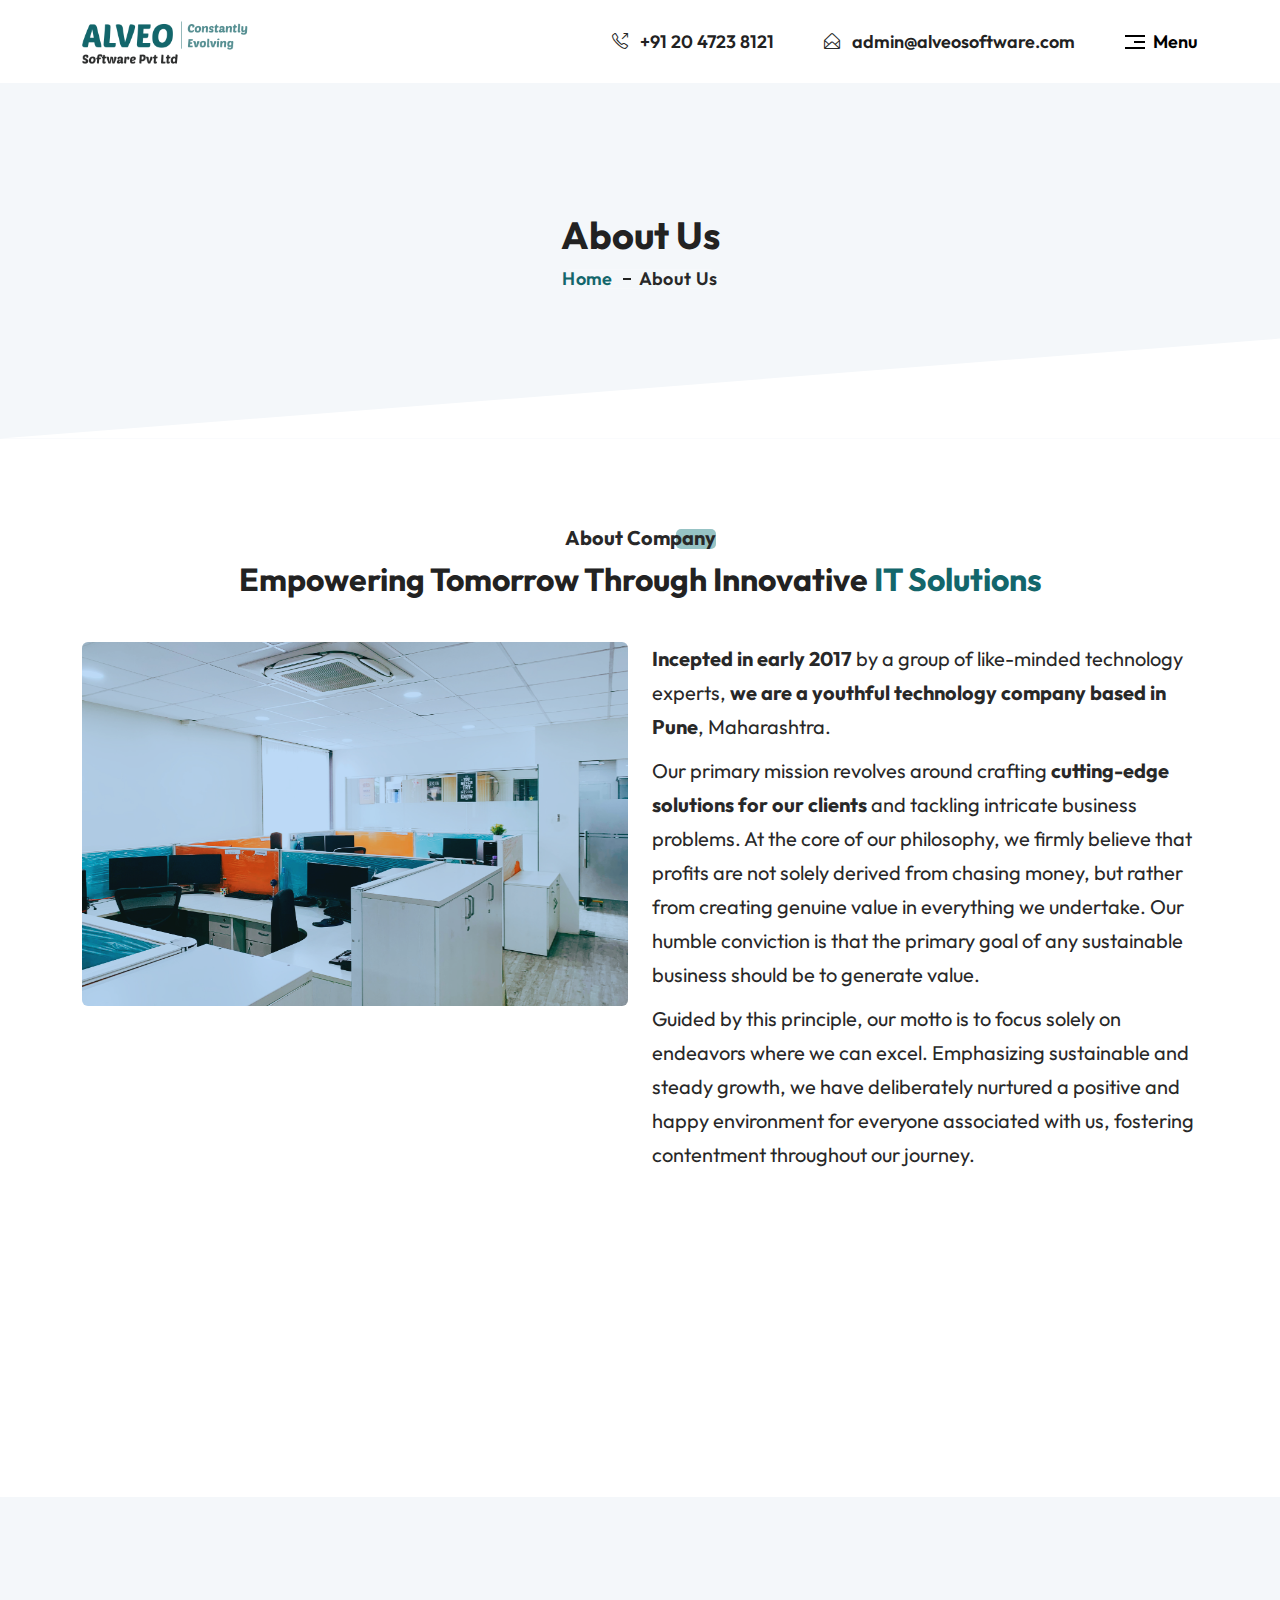
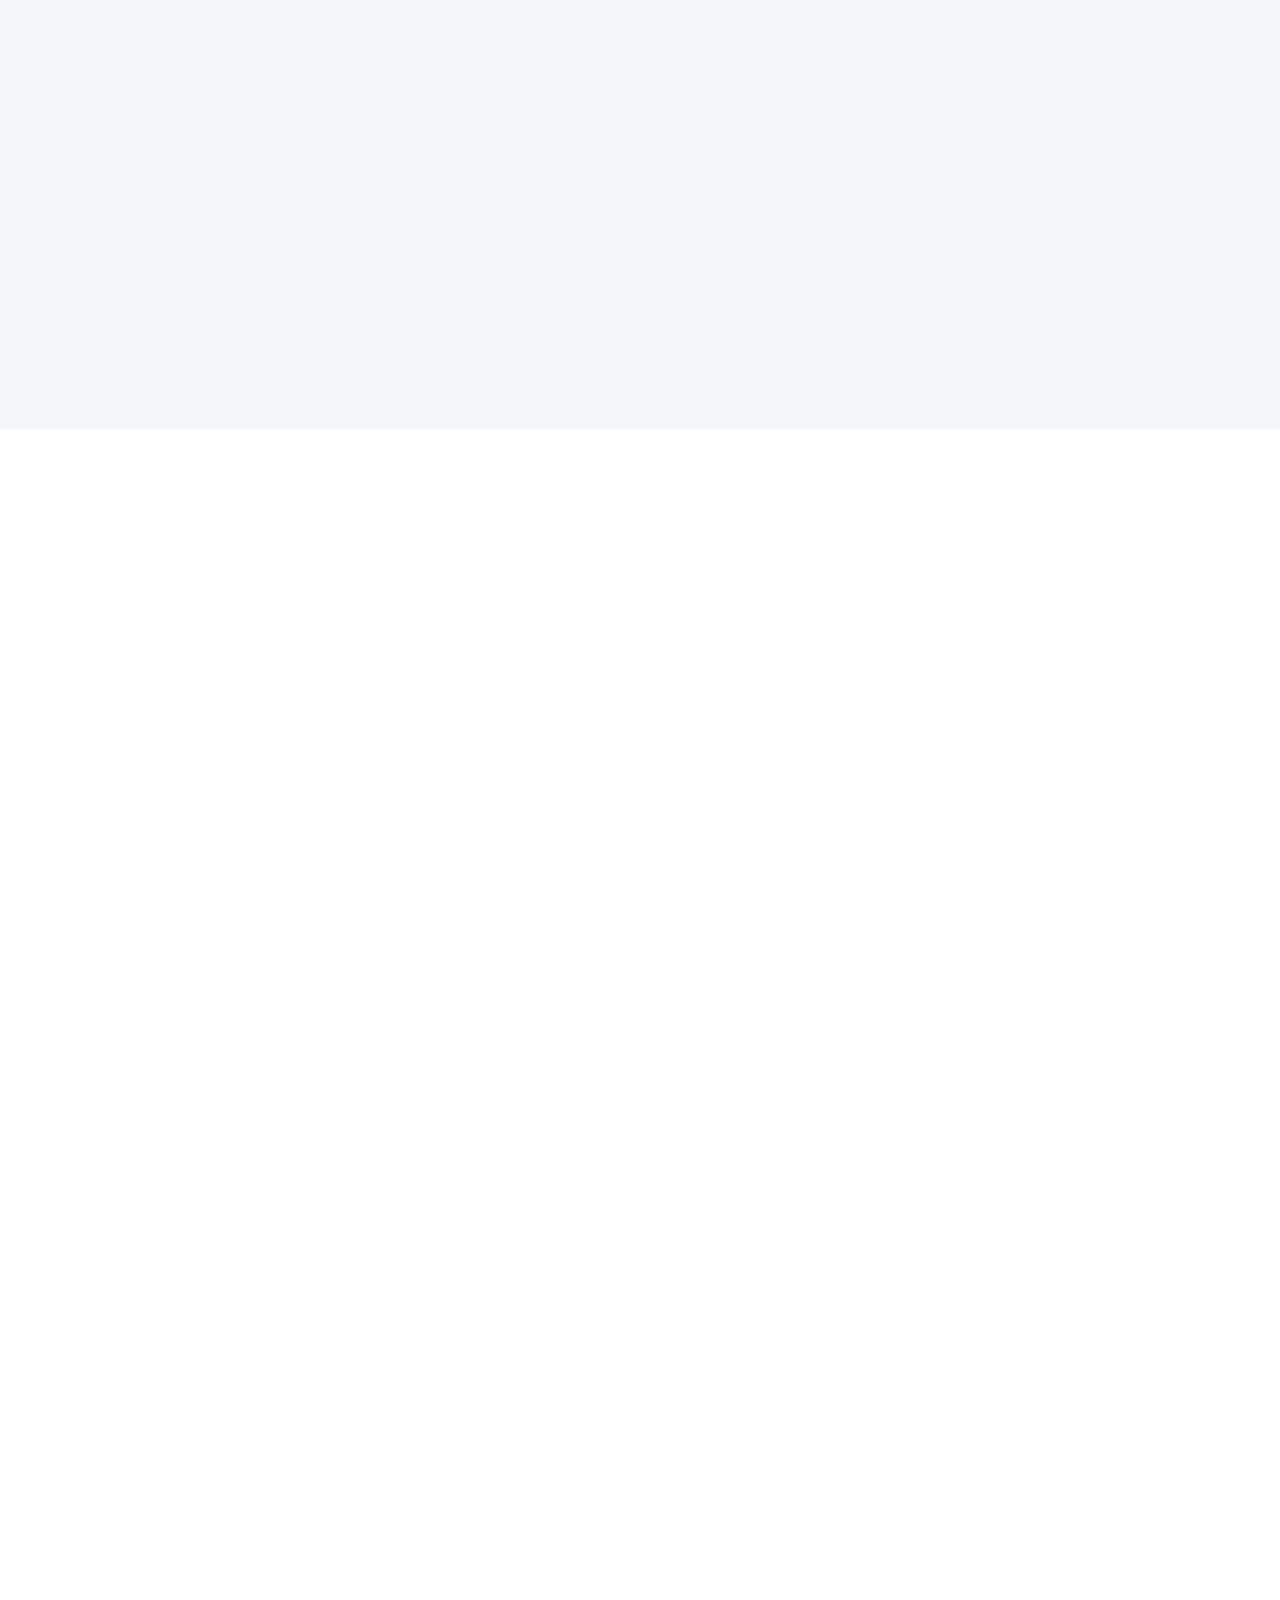
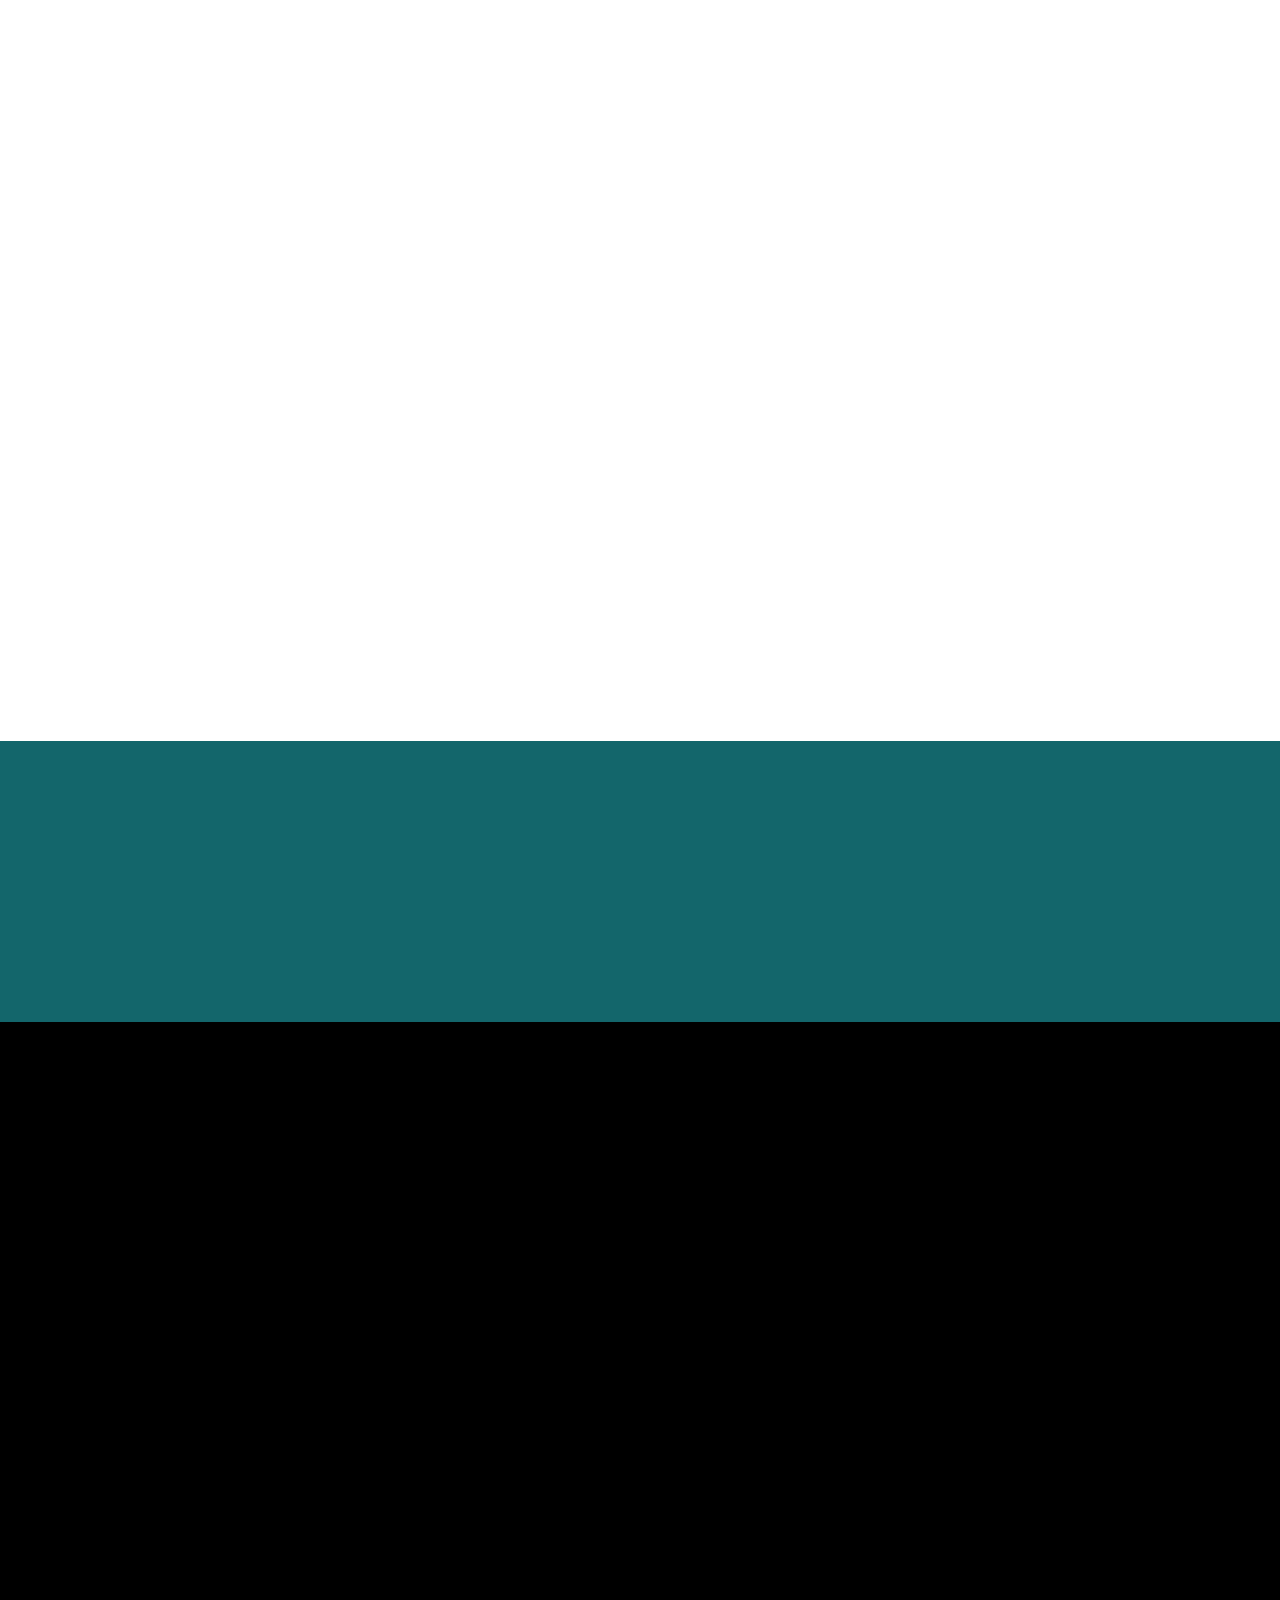
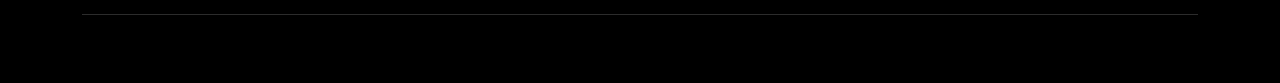
<file: about-us.html>
<!DOCTYPE html>
<html lang="en">

<head>
    <meta charset="UTF-8" />
    <meta name="viewport" content="width=device-width, initial-scale=1, shrink-to-fit=no" />
    <meta name="description"
        content="Alveo Software is a constantly evolving, innovative technology company, working in the field of digital marketing and HR solutions. Our expertise is on leveraging cutting-edge technologies to provide efficient &amp; cost-effective web and mobile solutions on cloud." />
    <meta name="keywords"
        content="Alveo, Alveo Software, Software, Innovation, Start-up, ASPL, Digital Marketing, Dental, Insurance, HR Solutions, Web Solutions, Mobile Solutions, Pune, Cloud Solutions, India" />
    <title>Alveo Software Pvt Ltd</title>

    <!--------- Link CSS Files -------->
    <link rel="stylesheet" href="css/bootstrap.min.css" type="text/css" />
    <link rel="stylesheet" href="css/bootstrap-icons.css" type="text/css" />
    <link rel="stylesheet" href="css/simple-line-icons.css" type="text/css" />
    <link rel="stylesheet" href="css/animate.min.css" type="text/css" />
    <link rel="stylesheet" href="css/aos.css" type="text/css" />
    <link rel="stylesheet" href="css/swiper.css" type="text/css" />
    <link rel="stylesheet" href="css/style.css" type="text/css" />

</head>

<body>
    <!-- Preloader Area Part -->
    <div class="pre-loader">
        <span class="loader"></span>
    </div>
    <!--End Preloader Area Part -->
    
    <!-- Header Area Part -->
    <header class="as-header-area">
        <!-- Header Top Navigation -->
        <div class="top-navigation">
            <div class="container">
                <div class="row align-items-center">
                    <div class="col-6 col-lg-3 col-xl-3 col-xxl-3">
                        <div class="as-logo">
                            <a href="index.html"><img src="images/light-logo.png" class="img-fluid" alt="as-logo" /></a>
                        </div>
                    </div>
                    <div class="col-6 col-lg-9 col-xl-9 col-xxl-9">
                        <div class="header-right-menu">
                            <div class="d-none d-md-none d-lg-block">
                                <div class="header-contact">
                                    <div class="contact-item">
                                        <div class="icon">
                                            <i class="icon-call-out"></i>
                                        </div>
                                        <div class="content">
                                            <a href="tel:+912047238121">+91 20 4723 8121</a>
                                        </div>
                                    </div>
                                    <div class="contact-item">
                                        <div classs="icon">
                                            <i class="icon-envelope-open"></i>
                                        </div>
                                        <div class="content">
                                            <a href="mailto:admin@alveosoftware.com">admin@alveosoftware.com</a>
                                        </div>
                                    </div>
                                </div>
                            </div>
                            <div class="menu-icon">
                                <a href="javascript:void(0)" class="humberger-menu d-flex align-items-center">
                                    <div class="bar-icon">
                                        <span></span>
                                        <span></span>
                                        <span></span>
                                    </div>
                                    <div class="header-toggle-text ms-2">
                                        <span>Menu</span>
                                    </div>
                                </a>
                            </div>
                        </div>
                    </div>
                </div>
            </div>
        </div>
        <!-- End Header Top Navigation -->
        <!-- Sidebar Menu -->
        <div class="side-menu">
            <nav class="side-menu-nav">
                <div class="side-menu-header">
                    <div class="nav-logo">
                        <a href="index.html"><img src="images/light-logo.png" alt="" title="" /></a>
                    </div>
                    <div class="close-btn"><i class="bi bi-x-lg"></i></div>
                </div>

                <ul class="navigation clearfix">
                    <li class="nav-item">
                        <a href="index.html" class="nav-link">Home</a>
                    </li>
                    <li class="nav-item">
                        <a href="about-us.html" class="nav-link active">About Us</a>
                    </li>
                    <li class="nav-item">
                        <a href="our-solutions.html" class="nav-link">Our Solutions</a>
                    </li>
                    <li class="nav-item">
                        <a href="our-project.html" class="nav-link">Our Projects</a>
                    </li>
                    <li class="nav-item">
                        <a href="our-technologies.html" class="nav-link">Technologies</a>
                    </li>
                    <li class="nav-item">
                        <a href="career.html" class="nav-link">Career</a>
                    </li>
                    <li class="nav-item">
                        <a href="life-at-alveo.html" class="nav-link">Life at Alveo</a>
                    </li>
                    <li class="nav-item">
                        <a href="contribution.html" class="nav-link">Contribution</a>
                    </li>
                    <li class="nav-item">
                        <a href="our-team.html" class="nav-link">Our Team</a>
                    </li>
                    <li class="nav-item">
                        <a href="contact-us.html" class="nav-link">Contact</a>
                    </li>
                </ul>
            </nav>
        </div>
        <div class="overlay"></div>
        <!-- End Sidebar Menu -->
    </header>
    <!-- End Header Area Part -->

    <!-- Breadcrumb Area Part -->
    <section class="breadcrumb-area">
        <div class="container">
            <div class="row">
                <div class="col-lg-12 col-md-12 col-12">
                    <div class="breadcrumb-inner text-center">
                        <h1>About Us</h1>
                        <ul class="breadcrumb-list">
                            <li><a href="index.html">Home</a></li>
                            <li>About Us</li>
                        </ul>
                    </div>
                </div>
            </div>
        </div>
    </section>
    <!--End Breadcrumb Area Part -->

    <!-- About Us Page Content -->

    <section class="section-pad">
        <div class="container">
            <div class="row">
                <div class="col-lg-12 wow fadeIn" data-wow-delay="0.1s">
                    <div class="section-heading text-center">
                        <span class="sub-heading">About Company</span>
                        <h2 class="section-title">Empowering Tomorrow Through Innovative <span class="color">IT
                                Solutions</span></h2>
                    </div>
                </div>
            </div>
            <div class="row">
                <div class="col-lg-6 wow fadeIn" data-wow-delay="0.2s">
                    <div class="about-image mb-3 mb-lg-0">
                        <img src="images/photos/abt2.png" class="img-fluid rounded" />
                    </div>
                </div>
                <div class="col-lg-6 wow fadeIn" data-wow-delay="0.3s">
                    <div class="page-content">
                        <p><strong>Incepted in early 2017</strong> by a group of like-minded technology experts,
                            <strong>we are a youthful
                                technology company based in Pune</strong>, Maharashtra.
                        </p>
                        <p>Our primary mission revolves around crafting <strong>cutting-edge solutions for our
                                clients</strong> and
                            tackling intricate business problems. At the core of our philosophy, we firmly believe that
                            profits are not solely derived from chasing money, but rather from creating genuine value in
                            everything we undertake. Our humble conviction is that the primary goal of any sustainable
                            business should be to generate value.</p>
                        <p>Guided by this principle, our motto is to focus solely on endeavors where we can excel.
                            Emphasizing sustainable and steady growth, we have deliberately nurtured a positive and
                            happy environment for everyone associated with us, fostering contentment throughout our
                            journey.</p>
                    </div>
                </div>
                <div class="col-lg-12 wow fadeIn" data-wow-delay="0.4s">
                    <div class="page-content mt-3">
                        <p>Since our inception, we have been committed to cultivating a joyful environment where
                            everyone linked to us experiences genuine happiness. This includes our clients, vendors,
                            suppliers, employees, peers, users, society, and anyone else associated with us in any
                            capacity. <strong>At Alveo, a fundamental guiding principle is our unwavering commitment to
                                continuous learning.</strong> We are acutely aware that being part of a knowledge-based
                            industry
                            demands that we embrace a daily learning process. With emerging technologies replacing the
                            old ones, we conscientiously accept the responsibility to stay informed. In this
                            ever-changing landscape, the crucial key to success is an unyielding dedication to constant
                            and relentless learning.</p>
                    </div>
                </div>
            </div>
        </div>
    </section>

    <section class="section-pad bg-gray">
        <div class="container">
            <div class="row">
                <div class="col-lg-6 wow fadeIn" data-wow-delay="0.5s">
                    <div class="mission-statement-block">
                        <div class="icon mb-3">
                            <img src="images/mission_1628441.png" class="img-fluid" />
                        </div>
                        <div class="content">
                            <h4>Mission</h4>
                            <p>We deliver reliable, cost-effective, and high-quality solutions that transform data into
                                knowledge, empowering clients to overcome challenges and exceed their expectations.</p>
                        </div>
                    </div>
                </div>
                <div class="col-lg-6 wow fadeIn" data-wow-delay="0.6s">
                    <div class="mission-statement-block">
                        <div class="icon mb-3">
                            <img src="images/vision_3724582.png" class="img-fluid" />
                        </div>
                        <div class="content">
                            <h4>Vision</h4>
                            <p>To be a locally and globally admired company and to be an
                                employer of choice, investing always in our employees and our
                                community’s prosperity and growth.</p>
                        </div>
                    </div>
                </div>
            </div>
        </div>
    </section>

    <section class="section-pad">
        <div class="container">
            <div class="row">
                <div class="col-lg-12 wow fadeIn" data-wow-delay="0.1s">
                    <div class="section-heading text-center">
                        <h2 class="section-title">Our <span class="color">Orientation</span></h2>
                    </div>
                </div>
            </div>
            <div class="row">
                <div class="col-lg-6 wow fadeIn" data-wow-delay="0.2s">
                    <div class="page-content mb-4">
                        <p><strong>At Alveo Software Private Limited</strong>, we strongly believe that true profit is
                            not solely derived
                            from chasing money but rather from creating value in everything we do. We hold the firm
                            conviction that the primary mission of any sustainable business should be to generate value
                            through its actions. Our guiding motto is to focus only on endeavors where we can excel.</p>
                        <p>Our approach to growth is rooted in sustainability and steadiness. Right from the beginning,
                            we have made a conscious effort to cultivate a happy and positive environment both within
                            our company and in our interactions with all stakeholders. Whether it's our clients,
                            vendors, suppliers, employees, peers, users, or society, we strive to ensure that everyone
                            associated with us experiences happiness and satisfaction.</p>
                        <p>A core principle that guides us at Alveo is the belief in continuous learning.</p>
                    </div>
                </div>
                <div class="col-lg-6 wow fadeIn" data-wow-delay="0.3s">
                    <div class="mb-3">
                        <img src="images/photos/abt2.png" class="img-fluid rounded" />
                    </div>
                </div>
                <div class="col-lg-12 wow fadeIn" data-wow-delay="0.4s">
                    <div class="page-content">
                        <p>As an industry that is knowledge-based and constantly evolving with new technologies emerging
                            while old ones become obsolete, we understand the importance of staying on a path of
                            constant learning. In this ever-changing landscape, we recognize that our duty is to learn
                            every day, embracing new knowledge and skills to stay ahead of the curve and thrive in the
                            industry.<strong> Our commitment to creating value, fostering a happy environment, and
                                embracing
                                lifelong learning defines our ethos and drives us forward as a company.</strong> We are
                            dedicated to
                            making a positive impact on our clients, our team members, and the community at large,
                            ensuring sustained growth and success for everyone involved.</p>
                    </div>
                </div>
            </div>
        </div>
    </section>

    <section class="section-pad">
        <div class="container">
            <div class="row">
                <div class="col-lg-12 wow fadeIn" data-wow-delay="0.1s">
                    <div class="section-heading text-center">
                        <h2 class="section-title">Awards & <span class="color">Recognition</span></h2>
                    </div>
                </div>
                <div class="col-lg-7 wow fadeIn" data-wow-delay="0.2s">
                    <div class="page-content">
                        <p>
                            In the contemporary world of numerous startups and more emerging each day, a company cannot
                            sustain without <strong>Digital Solutions</strong>. Shishir Avasthi, with three of his
                            colleagues, started <strong>Alveo Software Private Limited</strong>, which provides
                            <strong>Digital Marketing, HR Solutions, Responsive Design, and Web Development</strong> to
                            its clients.
                        </p>
                        <p>The broad core services include various subcategories Building a creative and extensive user
                            interface designs for mobile and web apps, <strong>Social Media Marketing, SEO, SEM,
                                MobileApp
                                Marketing, Mobile App Development, Improving Digital presence, and Cloud-based
                                innovative HR
                                solutions</strong> for refining the recruitment process.</p>
                        <p>They assist with HR needs for recruitment processes and behavior analysis. The firm ensures
                            the working of its solutions across multiple devices. Along with that, they dispense
                            <strong>web-based solutions</strong> that enable the success of the client's brand. They
                            have developed a
                            cloud-based Contact center solutions for business to deliver better customer service at
                            lower cost.

                        </p>
                    </div>
                </div>
                <div class="col-lg-5 wow fadeIn" data-wow-delay="0.3s">
                    <div class="award-img">
                        <img src="images/photos/award.png" alt="award-image" />
                    </div>
                </div>
            </div>
        </div>
    </section>

    <section class="call-to-action">
        <div class="container">
            <div class="row align-items-center">
                <div class="col-lg-10" data-aos="fade-in" data-aos-delay="200">
                    <div class="title-box mb-4 mb-lg-0">
                        <div class="sub-title">We’re here to help to grow your business</div>
                        <h3 class="title">Get Free Consultancy or +91 2047238121</h3>
                    </div>
                </div>

                <div class="col-lg-2" data-aos="fade-in" data-aos-delay="400">
                    <div class="btn-box">
                        <a href="contact-us.html" class="btn layer-btn white-bg">Contact Us</a>
                    </div>
                </div>
            </div>
        </div>
    </section>

    <!-- Start Footer Area  -->
    <footer class="as-main-footer">
        <div class="footer-top">
            <div class="container">
                <div class="footer-top-content">
                    <div class="row">
                        <div class="col-lg-5 col-xl-5 wow fadeIn" data-wow-delay="0.1s">
                            <div class="widget">
                                <div class="footer-logo mb-3">
                                    <img src="images/dark-logo.png" />
                                </div>
                                <div class="footer-content">
                                    <p>Established in early 2017, we are a youthful technology company
                                        brought to life by a group of like-minded tech experts. Our headquarters are
                                        situated in Pune, Maharashtra. Our primary objective revolves around crafting
                                        state-of-the-art solutions for our clients and tackling intricate business
                                        challenges head-on</p>
                                </div>
                            </div>
                        </div>
                        <div class="col-lg-4 col-xl-4 wow fadeIn" data-wow-delay="0.2s">
                            <div class="widget">
                                <h5 class="widget-title">Quick Links</h5>
                                <ul class="quick-link-list">
                                    <li><a href="index.html">Home</a></li>
                                    <li><a href="about-us.html">Company</a></li>
                                    <li><a href="our-solutions.html">Our Solutions</a></li>
                                    <li><a href="our-technologies.html">Technologies</a></li>
                                    <li><a href="life-at-alveo.html">Life @ Alveo</a></li>
                                    <li><a href="career.html">Career</a></li>
                                </ul>
                            </div>
                        </div>
                        <div class="col-lg-3 wow fadeIn" data-wow-delay="0.3s">
                            <div class="widget">
                                <h5 class="widget-title">Follow Us</h5>
                                <ul class="social-icons">
                                    <li><a href="https://www.linkedin.com/company/alveosoftware/" target="_blank"><i
                                                class="bi bi-linkedin"></i></a></li>
                                    <li><a href="https://www.facebook.com/share/1C2bWoHHic/" target="_blank"><i
                                                class="bi bi-facebook"></i></a></li>
                                    <li><a href="mailto:admin@alveosoftware.com" target="_blank"><i
                                                class="bi bi-envelope"></i></a></li>
                                    <li><a href="https://mail.google.com/mail/?view=cm&to=admin@alveosoftware.com"
                                            target="_blank"><i class="bi bi-google"></i></a></li>
                                </ul>
                            </div>
                        </div>
                    </div>
                </div>
                <div class="contact-links">
                    <div class="row">
                        <div class="col-lg-4 wow fadeIn" data-wow-delay="0.4s">
                            <div class="contact-box">
                                <div class="contact-box-icon">
                                    <i class="bi bi-envelope"></i>
                                </div>
                                <div class="contact-content">
                                    <h3>Write to us</h3>
                                    <p>admin@alveosoftware.com</p>
                                </div>
                            </div>
                        </div>
                        <div class="col-lg-4 wow fadeIn" data-wow-delay="0.5s">
                            <div class="contact-box">
                                <div class="contact-box-icon">
                                    <i class="bi bi-telephone"></i>
                                </div>
                                <div class="contact-content">
                                    <h3>Call Us</h3>
                                    <p>+91 020 2588 3905 </p>
                                </div>
                            </div>
                        </div>
                        <div class="col-lg-4 wow fadeIn" data-wow-delay="0.6s">
                            <div class="contact-box">
                                <div class="contact-box-icon">
                                    <i class="bi bi-geo-alt"></i>
                                </div>
                                <div class="contact-content">
                                    <h3>Our Office</h3>
                                    <p>1st Floor, RB Business Center, DP Rd, Sanghvi Nagar, Aundh, Pune, Maharashtra
                                        411007</p>
                                </div>
                            </div>
                        </div>
                    </div>
                </div>
            </div>
        </div>
        <div class="footer-bottom wow fadeIn" data-wow-delay="0.7s">
            <div class="container">
                <p class="copyright_text text-center m-0">
                    Copyright <i class="fa fa-copyright" aria-hidden="true"></i>
                    <script language="JavaScript"
                        type="text/javascript">document.write((new Date()).getFullYear());</script>
                    Alveo Software Pvt Ltd.
                </p>
            </div>
        </div>
    </footer>

    <!-- End Footer Area -->

    <!-- Scroll To Top -->

    <div class="back-to-top">
        <a href="javascript-void(0);" class="scrollUp">
            <i class="bi bi-arrow-up"></i>
        </a>
    </div>

    <!-- End Scroll To Top -->




    <!--------- Link JS Files -------->
    <script src="js/jquery-3.7.1.min.js" type="text/javascript"></script>
    <script src="js/bootstrap.min.js" type="text/javascript"></script>
    <script src="js/swiper.min.js" type="text/javascript"></script>
    <script src="js/wow.min.js" type="text/javascript"></script>
    <script src="js/aos.js" type="text/javascript"></script>
    <script src="js/typed.umd.js" type="text/javascript"></script>
    <script src="js/main.js" type="text/javascript"></script>
    <script>
        var typed = new Typed('#element', {
            strings: ['Constantly Evolving'],
            typeSpeed: 100,
            loop: true,
            cursorChar: "|",
        });
    </script>
</body>

</html>
</file>
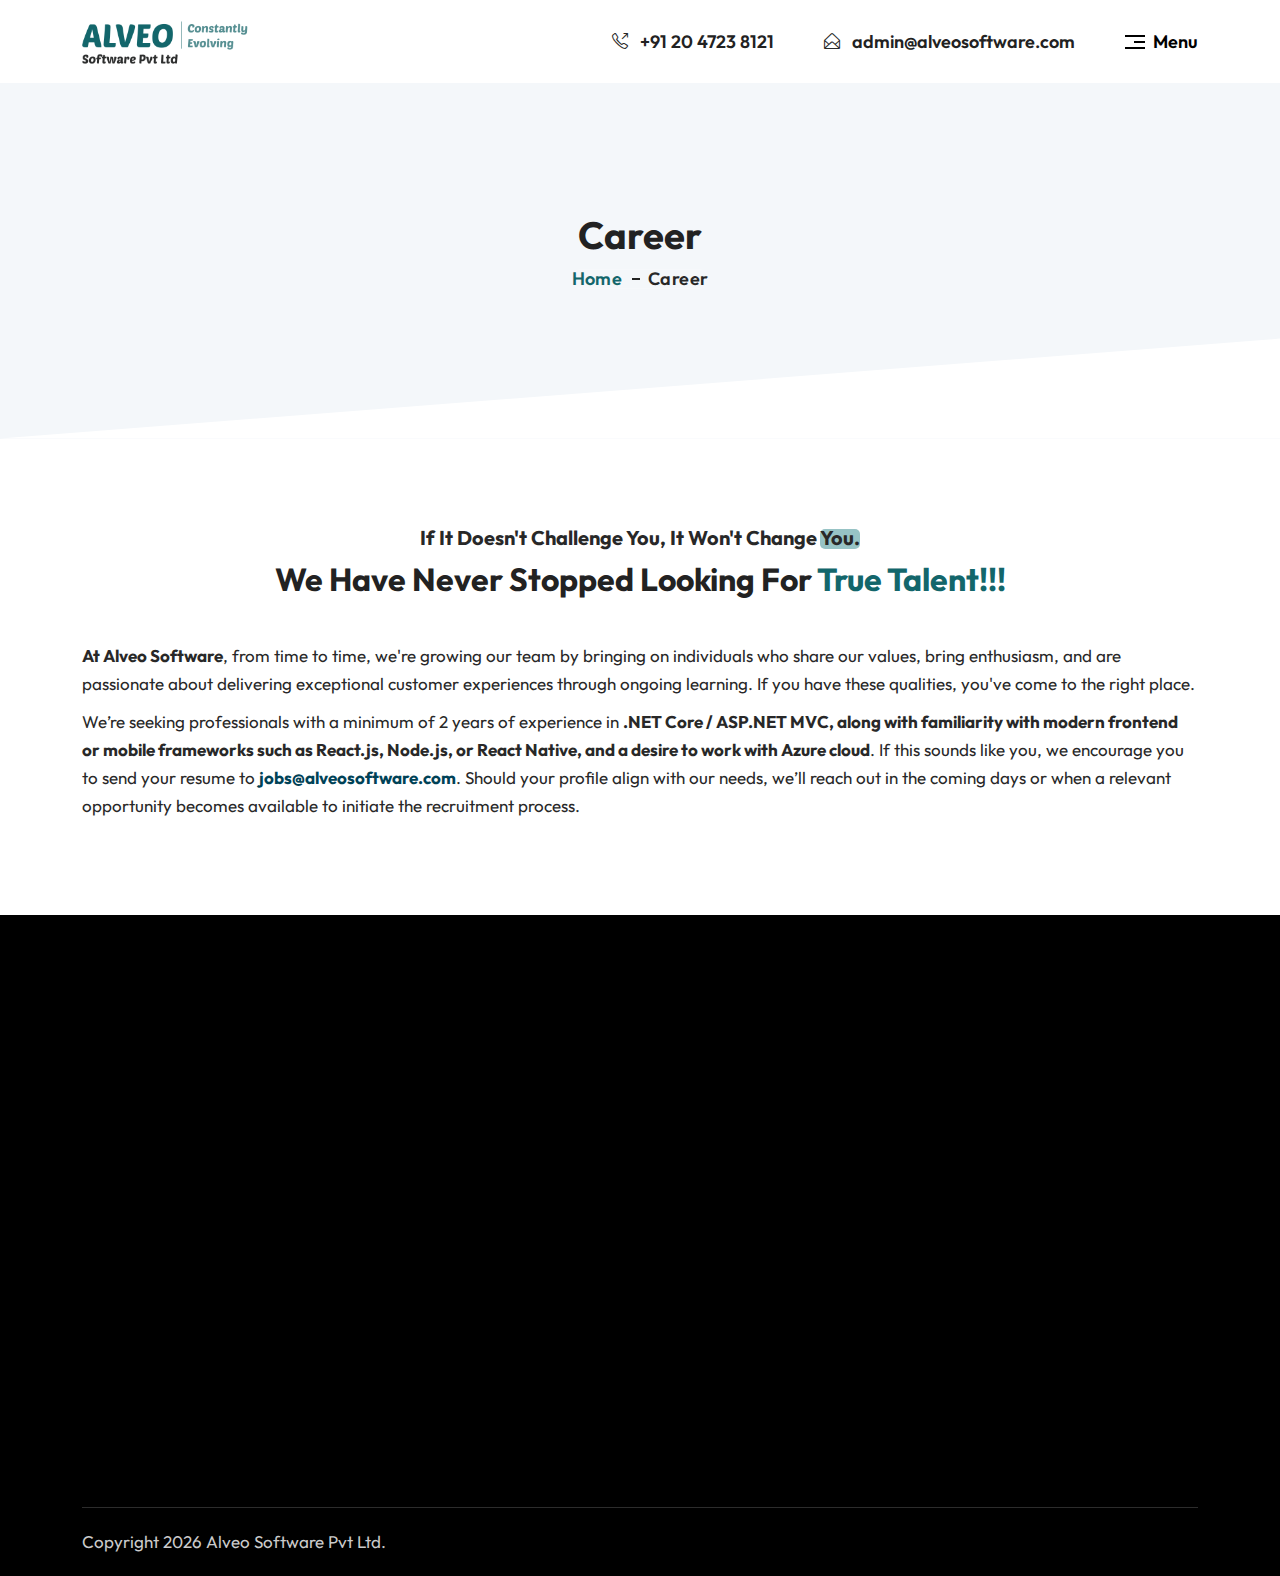
<file: career.html>
<!DOCTYPE html>
<html lang="en">

<head>
    <meta charset="UTF-8" />
    <meta name="viewport" content="width=device-width, initial-scale=1, shrink-to-fit=no" />
    <meta name="description"
        content="Alveo Software is a constantly evolving, innovative technology company, working in the field of digital marketing and HR solutions. Our expertise is on leveraging cutting-edge technologies to provide efficient &amp; cost-effective web and mobile solutions on cloud." />
    <meta name="keywords"
        content="Alveo, Alveo Software, Software, Innovation, Start-up, ASPL, Digital Marketing, Dental, Insurance, HR Solutions, Web Solutions, Mobile Solutions, Pune, Cloud Solutions, India" />
    <title>Alveo Software Pvt Ltd</title>

    <!--------- Link CSS Files -------->
    <link rel="stylesheet" href="css/bootstrap.min.css" type="text/css" />
    <link rel="stylesheet" href="css/bootstrap-icons.css" type="text/css" />
    <link rel="stylesheet" href="css/simple-line-icons.css" type="text/css" />
    <link rel="stylesheet" href="css/animate.css" type="text/css" />
    <link rel="stylesheet" href="css/aos.css" type="text/css" />
    <link rel="stylesheet" href="css/swiper.css" type="text/css" />
    <link rel="stylesheet" href="css/style.css" type="text/css" />

</head>

<body>
    <!-- Header Area Part -->
    <header class="as-header-area">
        <!-- Header Top Navigation -->
        <div class="top-navigation">
            <div class="container">
                <div class="row align-items-center">
                    <div class="col-6 col-lg-3 col-xl-3 col-xxl-3">
                        <div class="as-logo">
                            <a href="index.html"><img src="images/light-logo.png" class="img-fluid" alt="as-logo" /></a>
                        </div>
                    </div>
                    <div class="col-6 col-lg-9 col-xl-9 col-xxl-9">
                        <div class="header-right-menu">
                            <div class="d-none d-md-none d-lg-block">
                                <div class="header-contact">
                                    <div class="contact-item">
                                        <div class="icon">
                                            <i class="icon-call-out"></i>
                                        </div>
                                        <div class="content">
                                            <a href="tel:+912047238121">+91 20 4723 8121</a>
                                        </div>
                                    </div>
                                    <div class="contact-item">
                                        <div classs="icon">
                                            <i class="icon-envelope-open"></i>
                                        </div>
                                        <div class="content">
                                            <a href="mailto:admin@alveosoftware.com">admin@alveosoftware.com</a>
                                        </div>
                                    </div>
                                </div>
                            </div>
                            <div class="menu-icon">
                                <a href="javascript:void(0)" class="humberger-menu d-flex align-items-center">
                                    <div class="bar-icon">
                                        <span></span>
                                        <span></span>
                                        <span></span>
                                    </div>
                                    <div class="header-toggle-text ms-2">
                                        <span>Menu</span>
                                    </div>
                                </a>
                            </div>
                        </div>
                    </div>
                </div>
            </div>
        </div>
        <!-- End Header Top Navigation -->
        <!-- Sidebar Menu -->
        <div class="side-menu">
            <nav class="side-menu-nav">
                <div class="side-menu-header">
                    <div class="nav-logo">
                        <a href="index.html"><img src="images/light-logo.png" alt="" title="" /></a>
                    </div>
                    <div class="close-btn"><i class="bi bi-x-lg"></i></div>
                </div>

                <ul class="navigation clearfix">
                    <li class="nav-item active">
                        <a href="index.html" class="nav-link">Home</a>
                    </li>
                    <li class="nav-item">
                        <a href="about-us.html" class="nav-link">Company</a>
                    </li>
                    <li class="nav-item">
                        <a href="our-solutions.html" class="nav-link">Our Solutions</a>
                    </li>
                    <li class="nav-item">
                        <a href="our-technologies.html" class="nav-link">Technologies</a>
                    </li>
                    <li class="nav-item">
                        <a href="career.html" class="nav-link">Career</a>
                    </li>
                    <li class="nav-item">
                        <a href="life-at-alveo.html" class="nav-link">Events</a>
                    </li>
                    <li class="nav-item">
                        <a href="contribution.html" class="nav-link">Contribution</a>
                    </li>
                    <li class="nav-item">
                        <a href="our-team.html" class="nav-link">Our Team</a>
                    </li>
                    <li class="nav-item">
                        <a href="contact-us.html" class="nav-link">Contact</a>
                    </li>
                </ul>
            </nav>
        </div>
        <div class="overlay"></div>
        <!-- End Sidebar Menu -->
    </header>
    <!-- End Header Area Part -->

    <!-- Breadcrumb Area Part -->
    <section class="breadcrumb-area">
        <div class="container">
            <div class="row">
                <div class="col-lg-12 col-md-12 col-12">
                    <div class="breadcrumb-inner text-center">
                        <h1>Career</h1>
                        <ul class="breadcrumb-list">
                            <li><a href="index.html">Home</a></li>
                            <li>Career</li>
                        </ul>
                    </div>
                </div>
            </div>
        </div>
    </section>
    <!--End Breadcrumb Area Part -->

    <!-- Career Page Content -->

    <section class="section-pad">
        <div class="container">
            <div class="row">
                <div class="col-lg-12">
                    <div class="section-heading text-center">
                        <span class="sub-heading">If it doesn't challenge you, it won't change you.</span>
                        <h2 class="section-title">We Have Never Stopped Looking For <span class="color">True
                                Talent!!!</span></h2>
                    </div>
                </div>
            </div>
            <div class="row">
                <div class="col-lg-12">
                    <div class="career-page-content">
                        <p><strong>At Alveo Software</strong>, from time to time, we're growing our team by bringing on
                            individuals who share our values, bring enthusiasm, and are passionate about delivering
                            exceptional customer experiences through ongoing learning. If you have these qualities,
                            you've come to the right place.</p>
                        <p>We’re seeking professionals with a minimum of 2 years of experience in <strong>.NET Core /
                                ASP.NET MVC, along with familiarity with modern frontend or mobile frameworks such as
                                React.js, Node.js, or React Native, and a desire to work with Azure cloud</strong>. If
                            this sounds like you, we encourage you to send your resume to <span
                                style="color:#004257"><strong>jobs@alveosoftware.com</strong></span>. Should your
                            profile align with our needs, we’ll reach out in the coming days or when a relevant
                            opportunity becomes available to initiate the recruitment process.
                        </p>
                    </div>
                </div>
            </div>
        </div>
    </section>

    <!-- End Career Page Content -->


    <!-- Footer Area Part -->
     <footer class="as-main-footer">
        <div class="footer-top">
            <div class="container">
                <div class="footer-top-content">
                    <div class="row">
                        <div class="col-lg-5 col-xl-5" data-aos="fade-in" data-aos-delay="100">
                            <div class="widget">
                                <div class="footer-logo mb-3">
                                    <img src="images/dark-logo.png" />
                                </div>
                                <div class="footer-content">
                                    <p>Established in early 2017, we are a youthful technology company
                                        brought to life by a group of like-minded tech experts. Our headquarters are
                                        situated in Pune, Maharashtra. Our primary objective revolves around crafting
                                        state-of-the-art solutions for our clients and tackling intricate business
                                        challenges head-on</p>
                                </div>
                            </div>
                        </div>
                        <div class="col-lg-4 col-xl-4" data-aos="fade-in" data-aos-delay="200">
                            <div class="widget">
                                <h5 class="widget-title">Quick Links</h5>
                                <ul class="quick-link-list">
                                    <li><a href="index.html">Home</a></li>
                                    <li><a href="about-us.html">Company</a></li>
                                    <li><a href="our-solutions.html">Our Solutions</a></li>
                                    <li><a href="our-technologies.html">Technologies</a></li>
                                    <li><a href="life-at-alveo.html">Life @ Alveo</a></li>
                                    <li><a href="career.html">Career</a></li>
                                </ul>
                            </div>
                        </div>
                        <div class="col-lg-3" data-aos="fade-in" data-aos-delay="300">
                            <div class="widget">
                                <h5 class="widget-title">Follow Us</h5>
                                <ul class="social-icons">
                                    <li><a href="https://www.linkedin.com/company/alveosoftware/" target="_blank"><i
                                                class="bi bi-linkedin"></i></a></li>
                                    <li><a href="https://www.facebook.com/share/1C2bWoHHic/" target="_blank"><i
                                                class="bi bi-facebook"></i></a></li>
                                    <li><a href="mailto:admin@alveosoftware.com" target="_blank"><i
                                                class="bi bi-envelope"></i></a></li>
                                    <li><a href="https://mail.google.com/mail/?view=cm&to=admin@alveosoftware.com"
                                            target="_blank"><i class="bi bi-google"></i></a></li>
                                </ul>
                            </div>
                        </div>
                    </div>
                </div>
                <div class="contact-links">
                    <div class="row">
                        <div class="col-lg-4" data-aos="fade-in" data-aos-anchor-placement="top-bottom" data-aos-delay="400">
                            <div class="contact-box">
                                <div class="contact-box-icon">
                                    <i class="bi bi-envelope"></i>
                                </div>
                                <div class="contact-content">
                                    <h3>Write to us</h3>
                                    <p>admin@alveosoftware.com</p>
                                </div>
                            </div>
                        </div>
                        <div class="col-lg-4" data-aos="fade-in" data-aos-anchor-placement="top-bottom" data-aos-delay="500">
                            <div class="contact-box">
                                <div class="contact-box-icon">
                                    <i class="bi bi-telephone"></i>
                                </div>
                                <div class="contact-content">
                                    <h3>Call Us</h3>
                                    <p>+91 020 2588 3905 </p>
                                </div>
                            </div>
                        </div>
                        <div class="col-lg-4" data-aos="fade-in" data-aos-anchor-placement="top-bottom" data-aos-delay="600">
                            <div class="contact-box">
                                <div class="contact-box-icon">
                                    <i class="bi bi-geo-alt"></i>
                                </div>
                                <div class="contact-content">
                                    <h3>Our Office</h3>
                                    <p>1st Floor, RB Business Center, DP Rd, Sanghvi Nagar, Aundh, Pune, Maharashtra
                                        411007</p>
                                </div>
                            </div>
                        </div>
                    </div>
                </div>
            </div>
        </div>
        <div class="footer-bottom">
            <div class="container d-md-flex align-items-md-center justify-content-md-between">
                <p class="copyright_text m-0">
                    Copyright <i class="fa fa-copyright" aria-hidden="true"></i>
                    <script language="JavaScript"
                        type="text/javascript">document.write((new Date()).getFullYear());</script>
                    Alveo Software Pvt Ltd.
                </p>
            </div>
        </div>
    </footer>

    <!-- End Footer Area -->

    <!-- Scroll To Top -->

    <div class="back-to-top">
        <a href="javascript-void(0);" class="scrollUp">
            <i class="bi bi-arrow-up"></i>
        </a>
    </div>

    <!-- End Scroll To Top -->




    <!--------- Link JS Files -------->
    <script src="js/jquery-3.7.1.min.js" type="text/javascript"></script>
    <script src="js/bootstrap.min.js" type="text/javascript"></script>
    <script src="js/swiper.min.js" type="text/javascript"></script>
    <script src="js/aos.js" type="text/javascript"></script>
    <script src="js/typed.umd.js" type="text/javascript"></script>
    <script src="js/main.js" type="text/javascript"></script>
    <script>
        var typed = new Typed('#element', {
            strings: ['Constantly Evolving'],
            typeSpeed: 100,
            loop: true,
            cursorChar: "|",
        });
    </script>
</body>

</html>
</file>
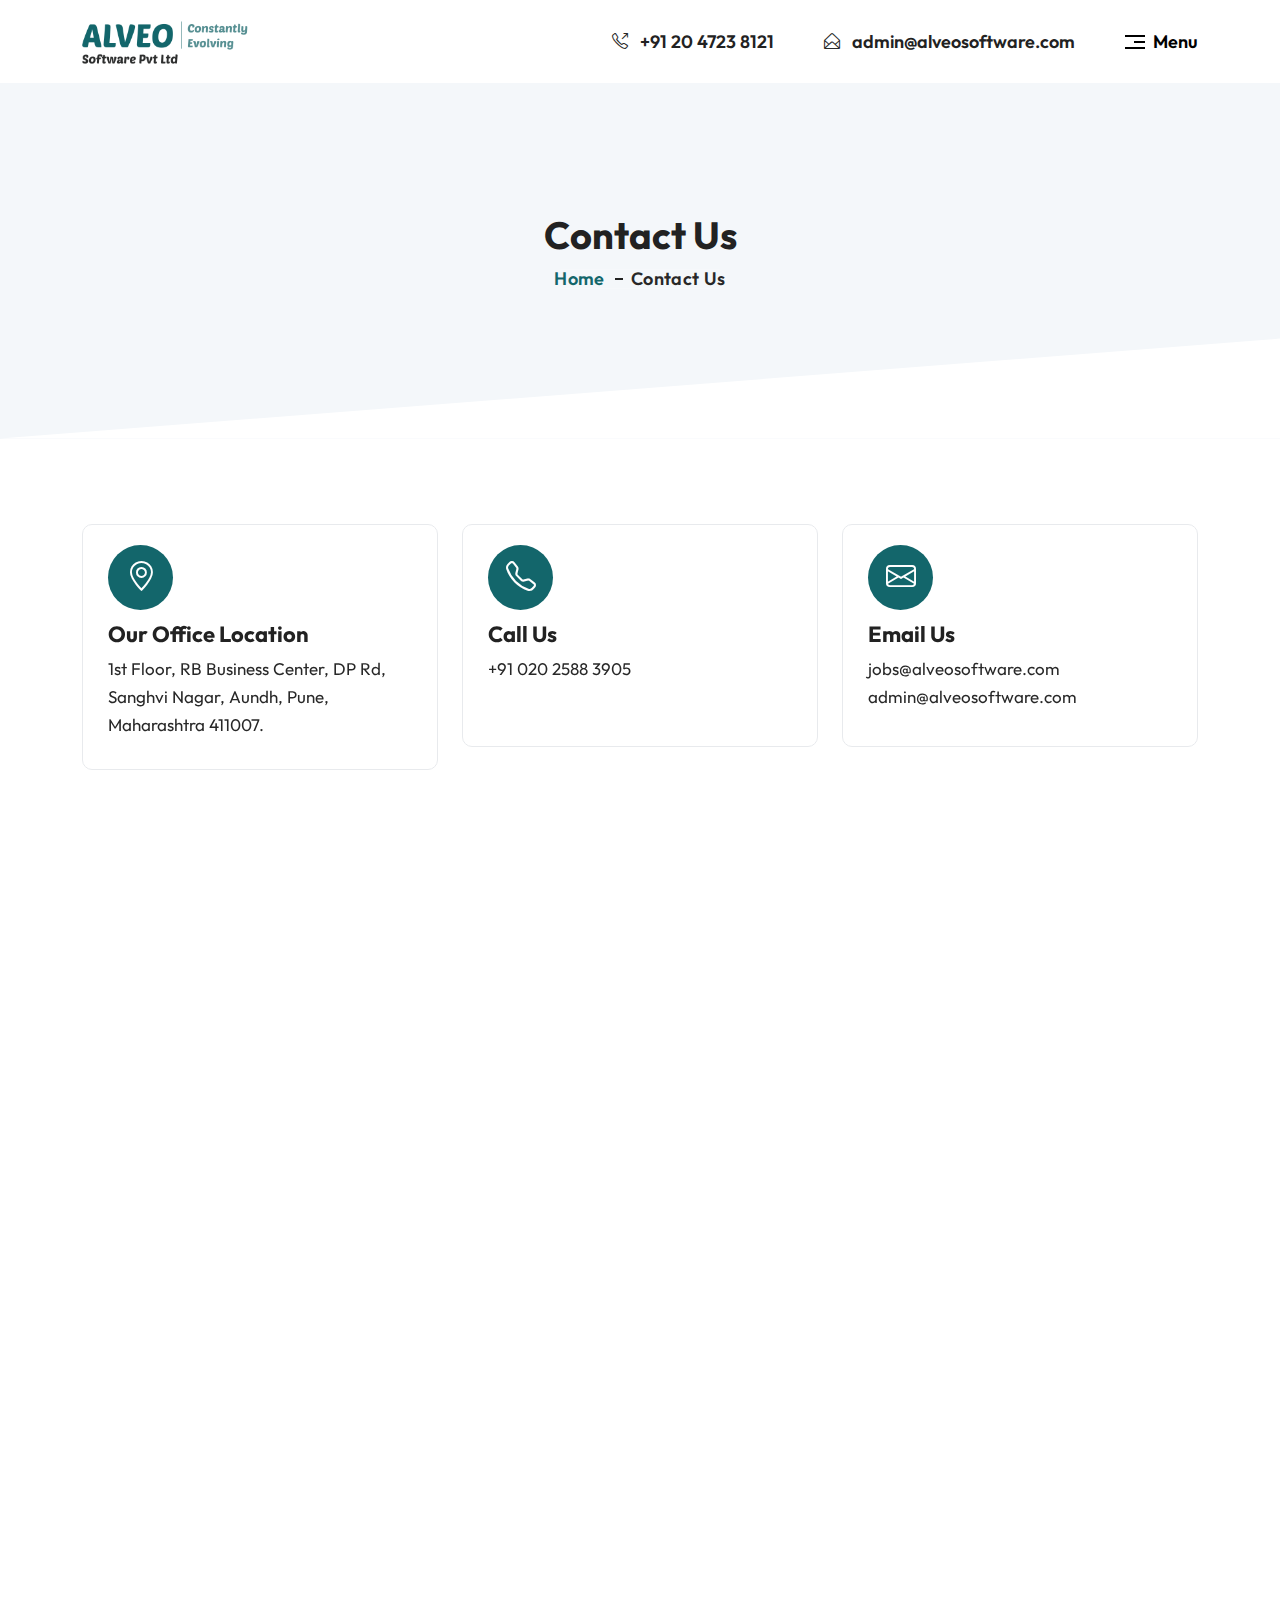
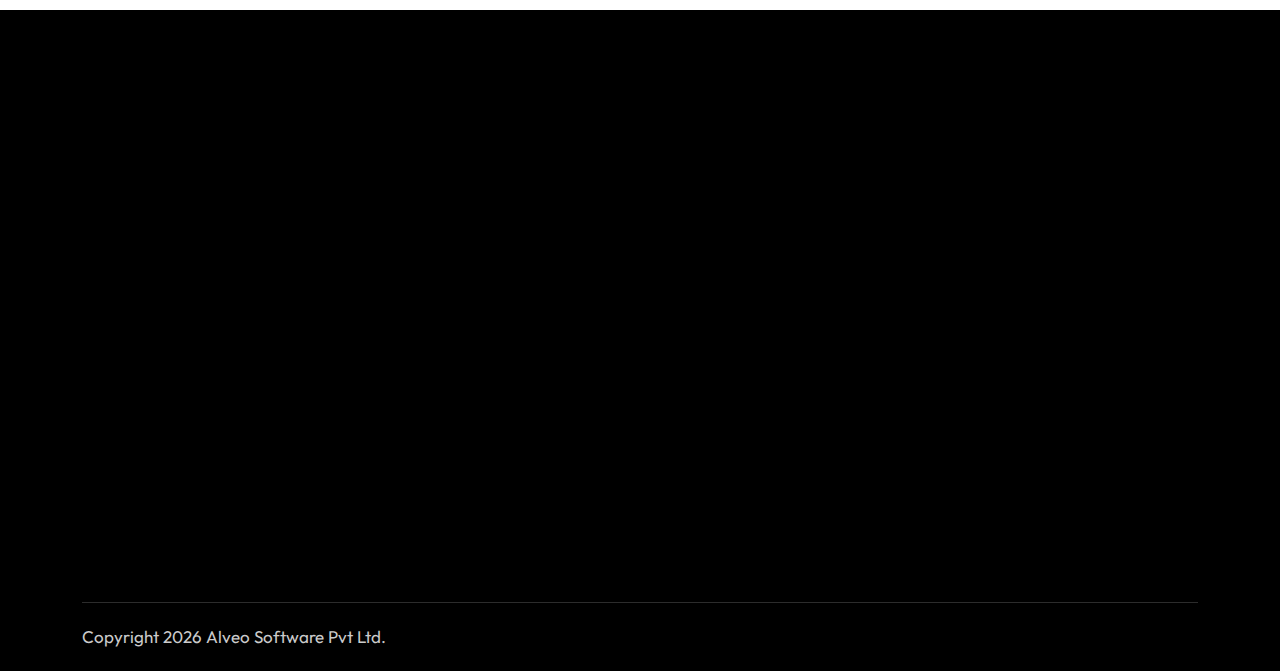
<file: contact-us.html>
<!DOCTYPE html>
<html lang="en">

<head>
    <meta charset="UTF-8" />
    <meta name="viewport" content="width=device-width, initial-scale=1, shrink-to-fit=no" />
    <meta name="description"
        content="Alveo Software is a constantly evolving, innovative technology company, working in the field of digital marketing and HR solutions. Our expertise is on leveraging cutting-edge technologies to provide efficient &amp; cost-effective web and mobile solutions on cloud." />
    <meta name="keywords"
        content="Alveo, Alveo Software, Software, Innovation, Start-up, ASPL, Digital Marketing, Dental, Insurance, HR Solutions, Web Solutions, Mobile Solutions, Pune, Cloud Solutions, India" />
    <title>Alveo Software Pvt Ltd</title>

    <!--------- Link CSS Files -------->
    <link rel="stylesheet" href="css/bootstrap.min.css" type="text/css" />
    <link rel="stylesheet" href="css/bootstrap-icons.css" type="text/css" />
    <link rel="stylesheet" href="css/simple-line-icons.css" type="text/css" />
    <link rel="stylesheet" href="css/animate.css" type="text/css" />
    <link rel="stylesheet" href="css/aos.css" type="text/css" />
    <link rel="stylesheet" href="css/swiper.css" type="text/css" />
    <link rel="stylesheet" href="css/style.css" type="text/css" />

</head>

<body>
    <!-- Header Area Part -->
    <header class="as-header-area">
        <!-- Header Top Navigation -->
        <div class="top-navigation">
            <div class="container">
                <div class="row align-items-center">
                    <div class="col-6 col-lg-3 col-xl-3 col-xxl-3">
                        <div class="as-logo">
                            <a href="index.html"><img src="images/light-logo.png" class="img-fluid" alt="as-logo" /></a>
                        </div>
                    </div>
                    <div class="col-6 col-lg-9 col-xl-9 col-xxl-9">
                        <div class="header-right-menu">
                            <div class="d-none d-md-none d-lg-block">
                                <div class="header-contact">
                                    <div class="contact-item">
                                        <div class="icon">
                                            <i class="icon-call-out"></i>
                                        </div>
                                        <div class="content">
                                            <a href="tel:+912047238121">+91 20 4723 8121</a>
                                        </div>
                                    </div>
                                    <div class="contact-item">
                                        <div classs="icon">
                                            <i class="icon-envelope-open"></i>
                                        </div>
                                        <div class="content">
                                            <a href="mailto:admin@alveosoftware.com">admin@alveosoftware.com</a>
                                        </div>
                                    </div>
                                </div>
                            </div>
                            <div class="menu-icon">
                                <a href="javascript:void(0)" class="humberger-menu d-flex align-items-center">
                                    <div class="bar-icon">
                                        <span></span>
                                        <span></span>
                                        <span></span>
                                    </div>
                                    <div class="header-toggle-text ms-2">
                                        <span>Menu</span>
                                    </div>
                                </a>
                            </div>
                        </div>
                    </div>
                </div>
            </div>
        </div>
        <!-- End Header Top Navigation -->
        <!-- Sidebar Menu -->
        <div class="side-menu">
            <nav class="side-menu-nav">
                <div class="side-menu-header">
                    <div class="nav-logo">
                        <a href="index.html"><img src="images/light-logo.png" alt="" title="" /></a>
                    </div>
                    <div class="close-btn"><i class="bi bi-x-lg"></i></div>
                </div>

                <ul class="navigation clearfix">
                    <li class="nav-item active">
                        <a href="index.html" class="nav-link">Home</a>
                    </li>
                    <li class="nav-item">
                        <a href="about-us.html" class="nav-link">Company</a>
                    </li>
                    <li class="nav-item">
                        <a href="our-solutions.html" class="nav-link">Our Solutions</a>
                    </li>
                    <li class="nav-item">
                        <a href="our-technologies.html" class="nav-link">Technologies</a>
                    </li>
                    <li class="nav-item">
                        <a href="career.html" class="nav-link">Career</a>
                    </li>
                    <li class="nav-item">
                        <a href="life-at-alveo.html" class="nav-link">Life at Alveo</a>
                    </li>
                    <li class="nav-item">
                        <a href="contribution.html" class="nav-link">Contribution</a>
                    </li>
                    <li class="nav-item">
                        <a href="our-team.html" class="nav-link">Our Team</a>
                    </li>
                    <li class="nav-item">
                        <a href="contact-us.html" class="nav-link">Contact</a>
                    </li>
                </ul>
            </nav>
        </div>
        <div class="overlay"></div>
        <!-- End Sidebar Menu -->
    </header>
    <!-- End Header Area Part -->

    <!-- Breadcrumb Area Part -->
    <section class="breadcrumb-area">
        <div class="container">
            <div class="row">
                <div class="col-lg-12 col-md-12 col-12">
                    <div class="breadcrumb-inner text-center">
                        <h1>Contact Us</h1>
                        <ul class="breadcrumb-list">
                            <li><a href="index.html">Home</a></li>
                            <li>Contact Us</li>
                        </ul>
                    </div>
                </div>
            </div>
        </div>
    </section>
    <!--End Breadcrumb Area Part -->

    <!--Contact us page Content -->
    <section class="section-pad">
        <div class="container">
            <div class="row mb-5">
                <div class="col-lg-4" data-aos="fade-in" data-aos-delay="100">
                    <div class="single-contact-info">
                        <div class="single-contact-icon">
                            <i class="bi bi-geo-alt"></i>
                        </div>
                        <div class="single-contact-content">
                            <h3>Our Office Location</h3>
                            <p>1st Floor, RB Business Center,
                                DP Rd, Sanghvi Nagar,
                                Aundh, Pune, Maharashtra 411007.</p>
                        </div>
                    </div>
                </div>
                <div class="col-lg-4" data-aos="fade-in" data-aos-delay="200">
                    <div class="single-contact-info">
                        <div class="single-contact-icon">
                            <i class="bi bi-telephone"></i>
                        </div>
                        <div class="single-contact-content">
                            <h3>Call Us</h3>
                            <p>+91 020 2588 3905</p>
                        </div>
                    </div>
                </div>
                <div class="col-lg-4" data-aos="fade-in" data-aos-delay="300">
                    <div class="single-contact-info">
                        <div class="single-contact-icon">
                            <i class="bi bi-envelope"></i>
                        </div>
                        <div class="single-contact-content">
                            <h3>Email Us</h3>
                            <p>jobs@alveosoftware.com

                                admin@alveosoftware.com</p>
                        </div>
                    </div>
                </div>
            </div>
            <div class="row">
                <div class="col-lg-7" data-aos="fade-in" data-aos-delay="400">
                    <div class="contact-form">
                        <div class="sec-title mb-4">
                            <h2>Drop Us a Line and Will Get Back to You</h2>
                        </div>
                        <form method="post" action="contact-us.php" id="contactForm" novalidate="novalidate">
                            <div class="row clearfix">
                                <div class="col-lg-12 col-md-12 col-sm-12">
                                    <div class="form-inner mb-4">
                                        <label>Name</label>
                                        <input type="text" name="name" id="name" placeholder="Your Name" required="" class="form-control">
                                    </div>

                                </div>
                                <div class="col-lg-6 col-md-6 col-sm-12">
                                    <div class="form-inner mb-4">
                                        <label>Email</label>
                                        <input type="email" name="email" id="email" placeholder="Your Email"
                                            required="" class="form-control">
                                    </div>
                                </div>
                                <div class="col-lg-6 col-md-6 col-sm-12">
                                    <div class="form-inner mb-4">
                                        <label>Phone</label>
                                        <input type="text" name="phone" id="phone" placeholder="Your Mobile No"
                                            required="" class="form-control">
                                    </div>
                                </div>
                                <div class="col-lg-12 col-md-12 col-sm-12">
                                    <div class="form-inner mb-4">
                                        <label>Message</label>
                                        <textarea name="message" id="message"
                                            placeholder="Write A Message..."></textarea>
                                    </div>
                                </div>
                                <div class="col-lg-12 col-md-12 col-sm-12 form-group">
                                    <button class="btn layer-btn" type="submit" name="submit">Send Now</button>
                                </div>
                            </div>
                        </form>
                    </div>
                </div>
                <div class="col-lg-5" data-aos="fade-in" data-aos-delay="500">
                    <div class="map-outer">
                        <iframe
                            src="https://www.google.com/maps/embed?pb=!1m14!1m8!1m3!1d60513.419159230376!2d73.79829596837311!3d18.570039513886115!3m2!1i1024!2i768!4f13.1!3m3!1m2!1s0x0%3A0xd806ff1cb51ec2ac!2sAlveo%20Software%20Private%20Limited!5e0!3m2!1sen!2sin!4v1656325746558!5m2!1sen!2sin"
                            width="100%" height="650" style="border:0;" allowfullscreen="" loading="lazy"
                            referrerpolicy="no-referrer-when-downgrade"></iframe>
                    </div>
                </div>
            </div>
        </div>
        </div>
    </section>
    <!--End Contact us page Content -->

    <!-- Footer Area Part -->
     <footer class="as-main-footer">
        <div class="footer-top">
            <div class="container">
                <div class="footer-top-content">
                    <div class="row">
                        <div class="col-lg-5 col-xl-5" data-aos="fade-in" data-aos-delay="100">
                            <div class="widget">
                                <div class="footer-logo mb-3">
                                    <img src="images/dark-logo.png" />
                                </div>
                                <div class="footer-content">
                                    <p>Established in early 2017, we are a youthful technology company
                                        brought to life by a group of like-minded tech experts. Our headquarters are
                                        situated in Pune, Maharashtra. Our primary objective revolves around crafting
                                        state-of-the-art solutions for our clients and tackling intricate business
                                        challenges head-on</p>
                                </div>
                            </div>
                        </div>
                        <div class="col-lg-4 col-xl-4" data-aos="fade-in" data-aos-delay="200">
                            <div class="widget">
                                <h5 class="widget-title">Quick Links</h5>
                                <ul class="quick-link-list">
                                    <li><a href="index.html">Home</a></li>
                                    <li><a href="about-us.html">Company</a></li>
                                    <li><a href="our-solutions.html">Our Solutions</a></li>
                                    <li><a href="our-technologies.html">Technologies</a></li>
                                    <li><a href="life-at-alveo.html">Life @ Alveo</a></li>
                                    <li><a href="career.html">Career</a></li>
                                </ul>
                            </div>
                        </div>
                        <div class="col-lg-3" data-aos="fade-in" data-aos-delay="300">
                            <div class="widget">
                                <h5 class="widget-title">Follow Us</h5>
                                <ul class="social-icons">
                                    <li><a href="https://www.linkedin.com/company/alveosoftware/" target="_blank"><i
                                                class="bi bi-linkedin"></i></a></li>
                                    <li><a href="https://www.facebook.com/share/1C2bWoHHic/" target="_blank"><i
                                                class="bi bi-facebook"></i></a></li>
                                    <li><a href="mailto:admin@alveosoftware.com" target="_blank"><i
                                                class="bi bi-envelope"></i></a></li>
                                    <li><a href="https://mail.google.com/mail/?view=cm&to=admin@alveosoftware.com"
                                            target="_blank"><i class="bi bi-google"></i></a></li>
                                </ul>
                            </div>
                        </div>
                    </div>
                </div>
                <div class="contact-links">
                    <div class="row">
                        <div class="col-lg-4" data-aos="fade-in" data-aos-anchor-placement="top-bottom" data-aos-delay="400">
                            <div class="contact-box">
                                <div class="contact-box-icon">
                                    <i class="bi bi-envelope"></i>
                                </div>
                                <div class="contact-content">
                                    <h3>Write to us</h3>
                                    <p>admin@alveosoftware.com</p>
                                </div>
                            </div>
                        </div>
                        <div class="col-lg-4" data-aos="fade-in" data-aos-anchor-placement="top-bottom" data-aos-delay="500">
                            <div class="contact-box">
                                <div class="contact-box-icon">
                                    <i class="bi bi-telephone"></i>
                                </div>
                                <div class="contact-content">
                                    <h3>Call Us</h3>
                                    <p>+91 020 2588 3905 </p>
                                </div>
                            </div>
                        </div>
                        <div class="col-lg-4" data-aos="fade-in" data-aos-anchor-placement="top-bottom" data-aos-delay="600">
                            <div class="contact-box">
                                <div class="contact-box-icon">
                                    <i class="bi bi-geo-alt"></i>
                                </div>
                                <div class="contact-content">
                                    <h3>Our Office</h3>
                                    <p>1st Floor, RB Business Center, DP Rd, Sanghvi Nagar, Aundh, Pune, Maharashtra
                                        411007</p>
                                </div>
                            </div>
                        </div>
                    </div>
                </div>
            </div>
        </div>
        <div class="footer-bottom">
            <div class="container d-md-flex align-items-md-center justify-content-md-between">
                <p class="copyright_text m-0">
                    Copyright <i class="fa fa-copyright" aria-hidden="true"></i>
                    <script language="JavaScript"
                        type="text/javascript">document.write((new Date()).getFullYear());</script>
                    Alveo Software Pvt Ltd.
                </p>
            </div>
        </div>
    </footer>

    <!-- End Footer Area -->

    <!-- Scroll To Top -->

    <div class="back-to-top">
        <a href="javascript-void(0);" class="scrollUp">
            <i class="bi bi-arrow-up"></i>
        </a>
    </div>

    <!-- End Scroll To Top -->




    <!--------- Link JS Files -------->
    <script src="js/jquery-3.7.1.min.js" type="text/javascript"></script>
    <script src="js/bootstrap.min.js" type="text/javascript"></script>
    <script src="js/swiper.min.js" type="text/javascript"></script>
    <script src="js/aos.js" type="text/javascript"></script>
    <script src="js/typed.umd.js" type="text/javascript"></script>
    <script src="js/main.js" type="text/javascript"></script>
    <script>
        var typed = new Typed('#element', {
            strings: ['Constantly Evolving'],
            typeSpeed: 100,
            loop: true,
            cursorChar: "|",
        });
    </script>
</body>

</html>
</file>
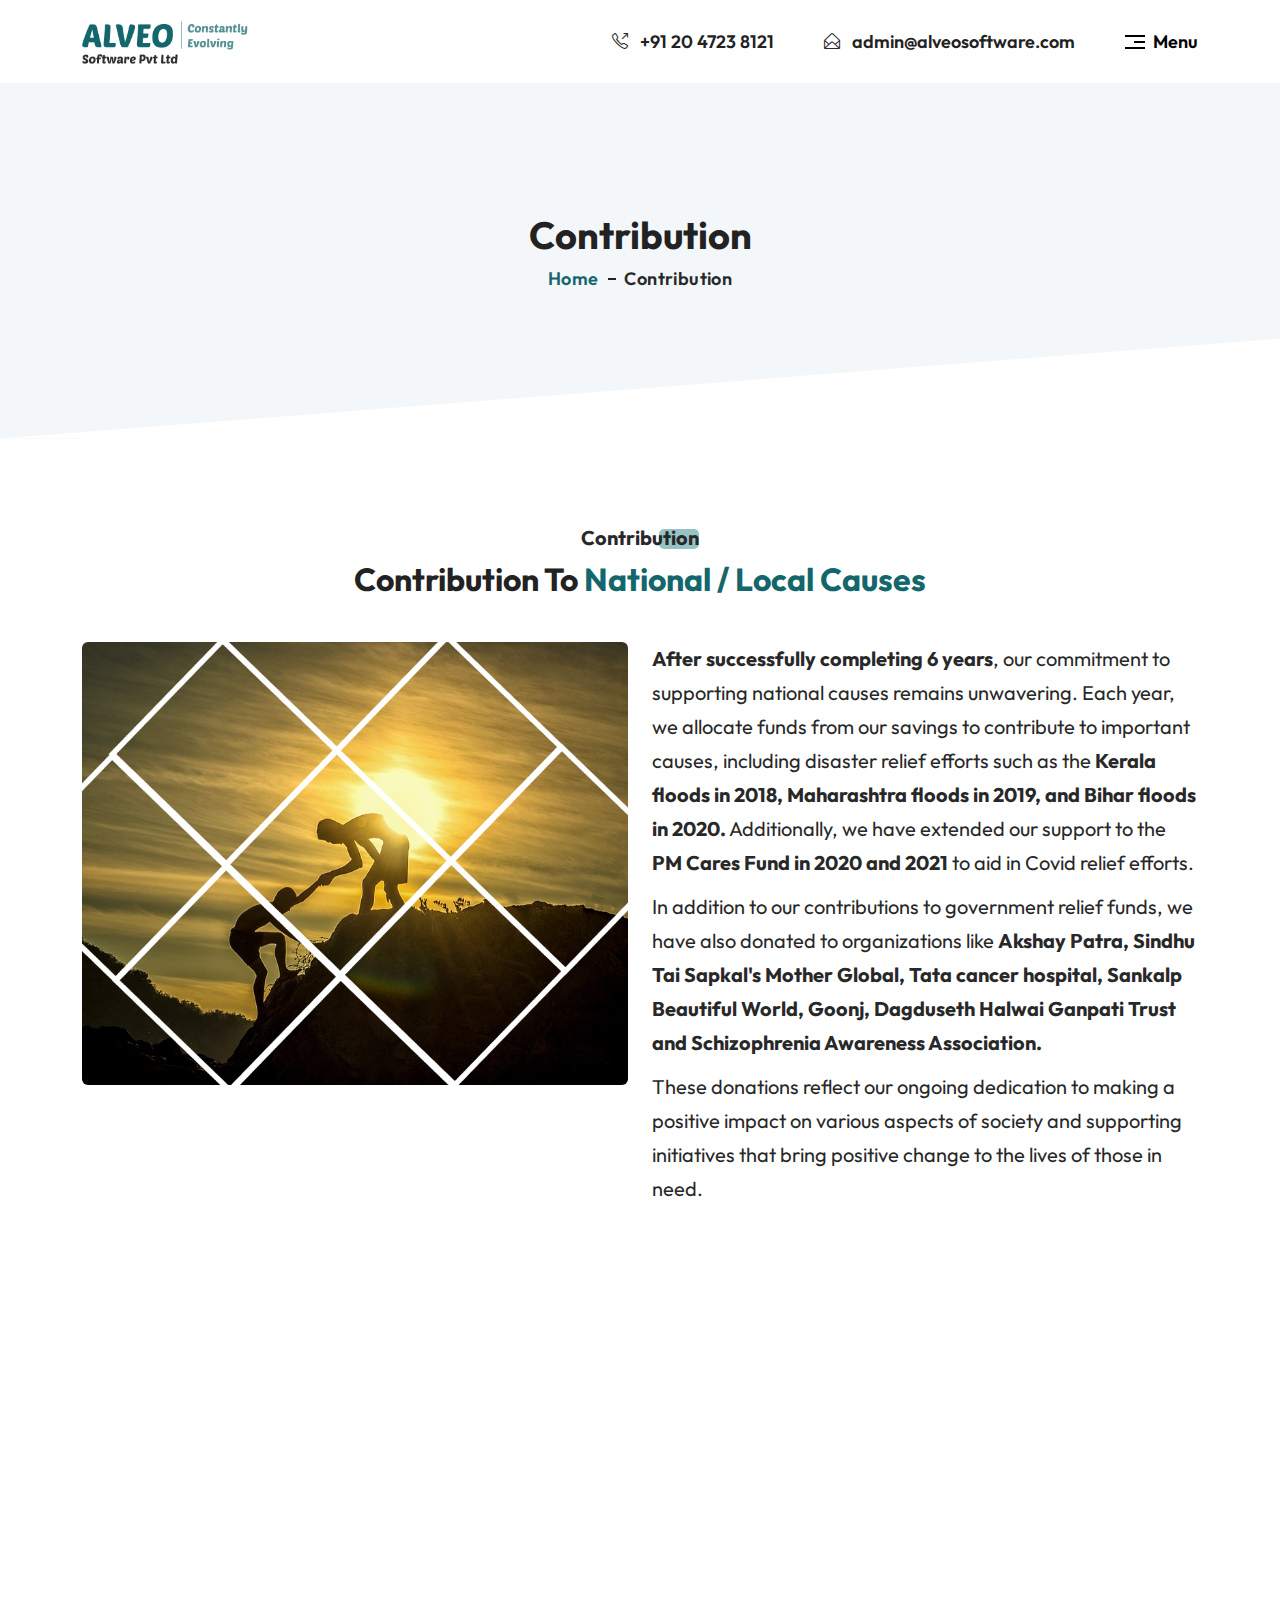
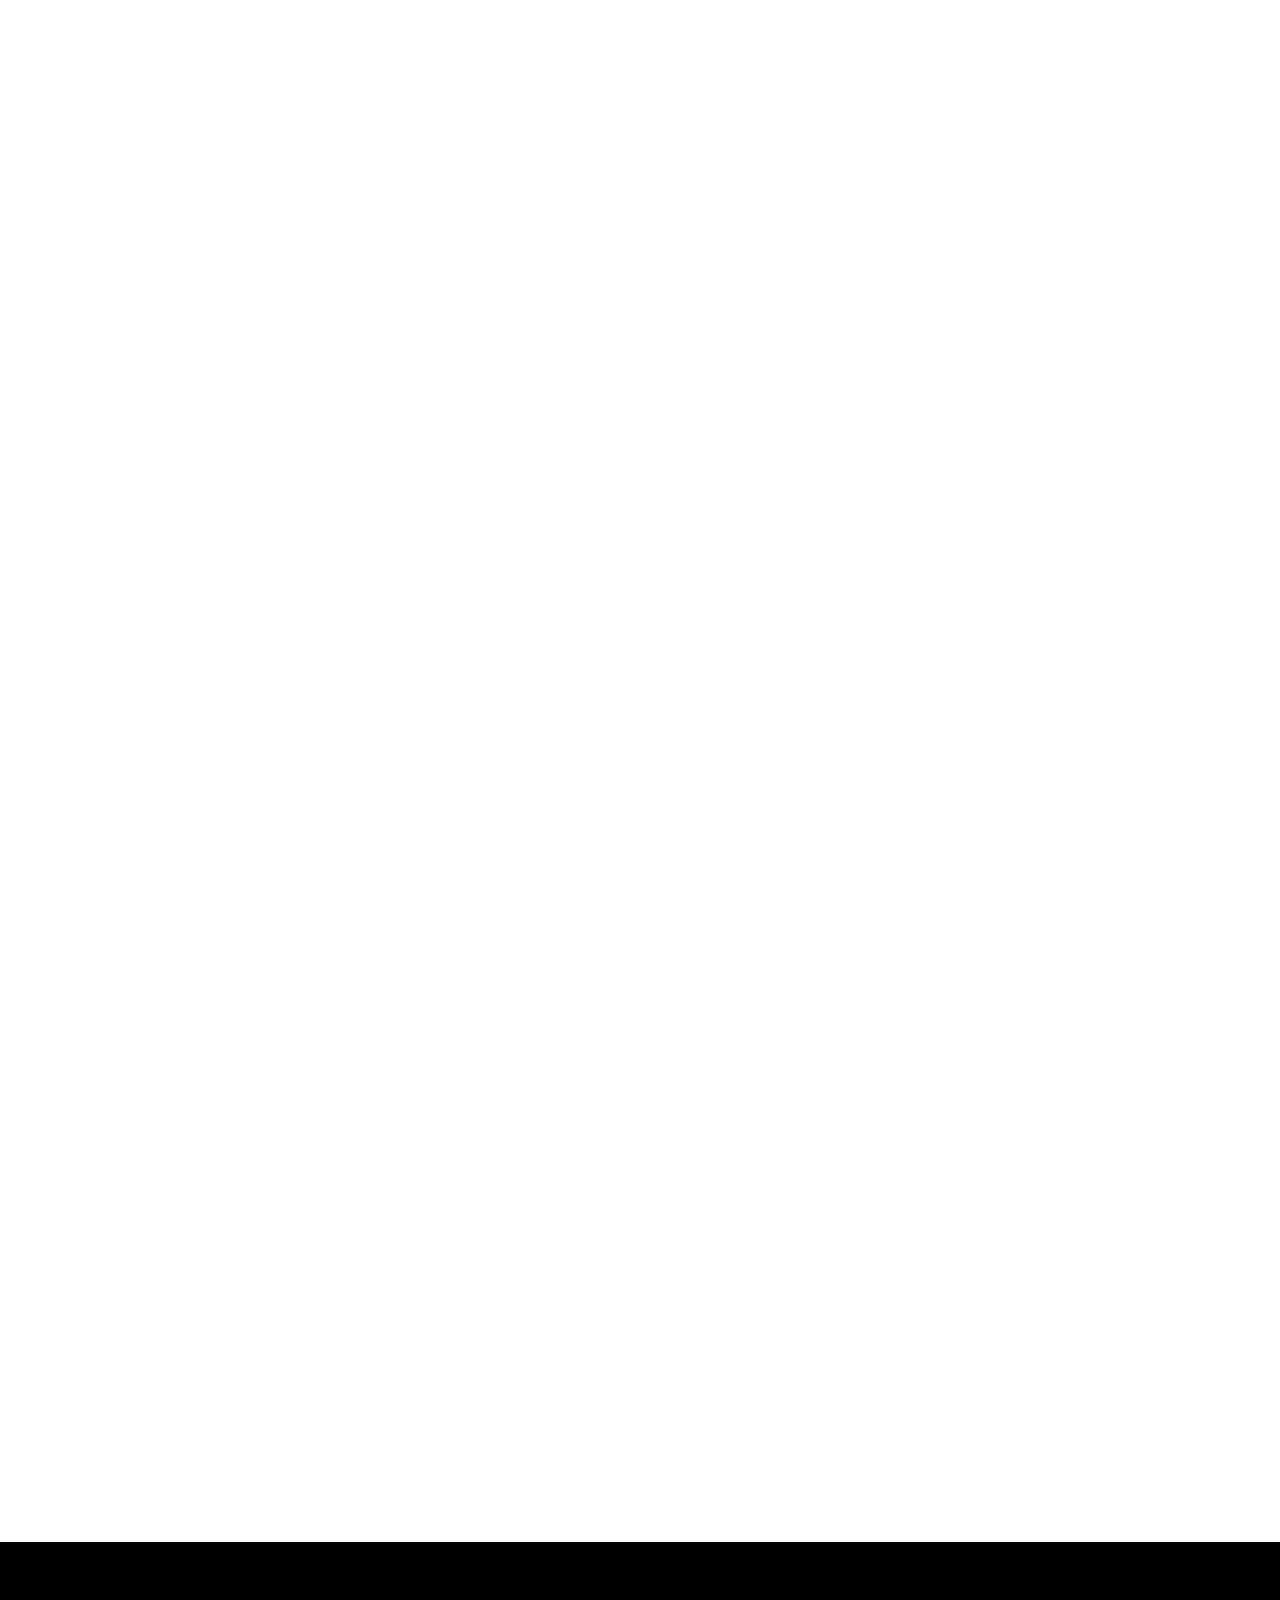
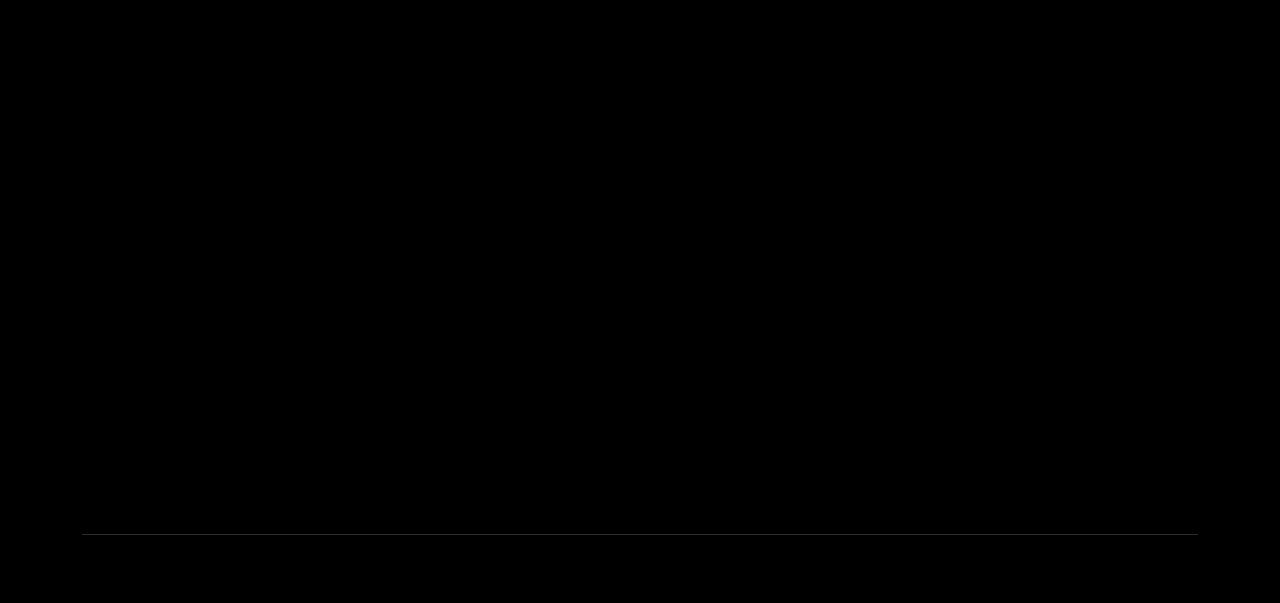
<file: contribution.html>
<!DOCTYPE html>
<html lang="en">

<head>
    <meta charset="UTF-8" />
    <meta name="viewport" content="width=device-width, initial-scale=1, shrink-to-fit=no" />
    <meta name="description"
        content="Alveo Software is a constantly evolving, innovative technology company, working in the field of digital marketing and HR solutions. Our expertise is on leveraging cutting-edge technologies to provide efficient &amp; cost-effective web and mobile solutions on cloud." />
    <meta name="keywords"
        content="Alveo, Alveo Software, Software, Innovation, Start-up, ASPL, Digital Marketing, Dental, Insurance, HR Solutions, Web Solutions, Mobile Solutions, Pune, Cloud Solutions, India" />
    <title>Alveo Software Pvt Ltd</title>

    <!--------- Link CSS Files -------->
    <link rel="stylesheet" href="css/bootstrap.min.css" type="text/css" />
    <link rel="stylesheet" href="css/bootstrap-icons.css" type="text/css" />
    <link rel="stylesheet" href="css/simple-line-icons.css" type="text/css" />
    <link rel="stylesheet" href="css/animate.min.css" type="text/css" />
    <link rel="stylesheet" href="css/aos.css" type="text/css" />
    <link rel="stylesheet" href="css/swiper.css" type="text/css" />
    <link rel="stylesheet" href="css/style.css" type="text/css" />

</head>

<body>
    <!-- Preloader Area Part -->
    <div class="pre-loader">
        <span class="loader"></span>
    </div>
    <!--End Preloader Area Part -->
    
    <!-- Header Area Part -->
    <header class="as-header-area">
        <!-- Header Top Navigation -->
        <div class="top-navigation">
            <div class="container">
                <div class="row align-items-center">
                    <div class="col-6 col-lg-3 col-xl-3 col-xxl-3">
                        <div class="as-logo">
                            <a href="index.html"><img src="images/light-logo.png" class="img-fluid" alt="as-logo" /></a>
                        </div>
                    </div>
                    <div class="col-6 col-lg-9 col-xl-9 col-xxl-9">
                        <div class="header-right-menu">
                            <div class="d-none d-md-none d-lg-block">
                                <div class="header-contact">
                                    <div class="contact-item">
                                        <div class="icon">
                                            <i class="icon-call-out"></i>
                                        </div>
                                        <div class="content">
                                            <a href="tel:+912047238121">+91 20 4723 8121</a>
                                        </div>
                                    </div>
                                    <div class="contact-item">
                                        <div classs="icon">
                                            <i class="icon-envelope-open"></i>
                                        </div>
                                        <div class="content">
                                            <a href="mailto:admin@alveosoftware.com">admin@alveosoftware.com</a>
                                        </div>
                                    </div>
                                </div>
                            </div>
                            <div class="menu-icon">
                                <a href="javascript:void(0)" class="humberger-menu d-flex align-items-center">
                                    <div class="bar-icon">
                                        <span></span>
                                        <span></span>
                                        <span></span>
                                    </div>
                                    <div class="header-toggle-text ms-2">
                                        <span>Menu</span>
                                    </div>
                                </a>
                            </div>
                        </div>
                    </div>
                </div>
            </div>
        </div>
        <!-- End Header Top Navigation -->
        <!-- Sidebar Menu -->
        <div class="side-menu">
            <nav class="side-menu-nav">
                <div class="side-menu-header">
                    <div class="nav-logo">
                        <a href="index.html"><img src="images/light-logo.png" alt="" title="" /></a>
                    </div>
                    <div class="close-btn"><i class="bi bi-x-lg"></i></div>
                </div>

                <ul class="navigation clearfix">
                    <li class="nav-item">
                        <a href="index.html" class="nav-link">Home</a>
                    </li>
                    <li class="nav-item">
                        <a href="about-us.html" class="nav-link">About Us</a>
                    </li>
                    <li class="nav-item">
                        <a href="our-solutions.html" class="nav-link">Our Solutions</a>
                    </li>
                    <li class="nav-item">
                        <a href="our-project.html" class="nav-link">Our Projects</a>
                    </li>
                    <li class="nav-item">
                        <a href="our-technologies.html" class="nav-link">Technologies</a>
                    </li>
                    <li class="nav-item">
                        <a href="career.html" class="nav-link">Career</a>
                    </li>
                    <li class="nav-item">
                        <a href="life-at-alveo.html" class="nav-link">Life at Alveo</a>
                    </li>
                    <li class="nav-item">
                        <a href="contribution.html" class="nav-link active">Contribution</a>
                    </li>
                    <li class="nav-item">
                        <a href="our-team.html" class="nav-link">Our Team</a>
                    </li>
                    <li class="nav-item">
                        <a href="contact-us.html" class="nav-link">Contact</a>
                    </li>
                </ul>
            </nav>
        </div>
        <div class="overlay"></div>
        <!-- End Sidebar Menu -->
    </header>
    <!-- End Header Area Part -->

    <!-- Breadcrumb Area Part -->
    <section class="breadcrumb-area">
        <div class="container">
            <div class="row">
                <div class="col-lg-12 col-md-12 col-12">
                    <div class="breadcrumb-inner text-center">
                        <h1>Contribution</h1>
                        <ul class="breadcrumb-list">
                            <li><a href="index.html">Home</a></li>
                            <li>Contribution</li>
                        </ul>
                    </div>
                </div>
            </div>
        </div>
    </section>
    <!--End Breadcrumb Area Part -->

    <!-- Contribution Page Content -->

    <section class="section-pad">
        <div class="container">
            <div class="row">
                <div class="col-lg-12 wow fadeIn" data-wow-delay="0.1s">
                    <div class="section-heading text-center">
                        <span class="sub-heading">Contribution</span>
                        <h2 class="section-title">Contribution to <span class="color">National / Local Causes</span>
                        </h2>
                    </div>
                </div>
            </div>
            <div class="row">
                <div class="col-lg-6 wow fadeIn" data-wow-delay="0.2s">
                    <div class="mb-3 mb-lg-0">
                        <img src="images/photos/helphand.png" class="img-fluid rounded" />
                    </div>
                </div>
                <div class="col-lg-6 wow fadeIn" data-wow-delay="0.3s">
                    <div class="page-content">
                        <p><strong>After successfully completing 6 years</strong>, our commitment to supporting national
                            causes remains
                            unwavering. Each year, we allocate funds from our savings to contribute to important causes,
                            including disaster relief efforts such as the <strong>Kerala floods in 2018, Maharashtra
                                floods in
                                2019, and Bihar floods in 2020.</strong> Additionally, we have extended our support to
                            the <strong>PM Cares
                                Fund in 2020 and 2021</strong> to aid in Covid relief efforts.
                        </p>
                        <p>In addition to our contributions to government relief funds, we have also donated to
                            organizations like <strong>Akshay Patra, Sindhu Tai Sapkal's Mother Global, Tata cancer
                                hospital,
                                Sankalp Beautiful World, Goonj, Dagduseth Halwai Ganpati Trust and Schizophrenia
                                Awareness
                                Association.</strong></p>
                        <p>These donations reflect our ongoing dedication to making a positive impact on various aspects
                            of society and supporting initiatives that bring positive change to the lives of those in
                            need.</p>
                    </div>
                </div>
            </div>
        </div>
    </section>

    <section class="section-pad">
        <div class="container">
            <div class="row text-center">
                <div class="col-lg-12 wow fadeIn" data-wow-delay="0.4s">
                    <div class="section-heading">
                        <h2 class="section-title">Social <span class="color">Responsibility</span></h2>
                    </div>
                </div>
            </div>
            <div class="row mb-5">
                <div class="col-lg-6 wow fadeIn" data-wow-delay="0.5s">
                    <div class="page-content">
                        <p>At <strong>Alveo Software Private Limited</strong>, we take pride in contributing to the
                            local community by
                            generating employment opportunities. As part of our commitment to nurturing young talent, we
                            have hired several freshers directly from college, providing them with valuable job
                            opportunities and a chance to kick-start their careers. This has not only enriched the lives
                            of these individuals but has also allowed us to build a diverse and dynamic team.</p>
                        <p><strong>Our team's diversity is a key strength as it combines the enthusiasm and innovative
                                ideas of
                                fresh talent with the invaluable experience and expertise of seasoned
                                professionals.</strong> This
                            blend of energies fosters a creative and collaborative work environment, where everyone can
                            learn from each other and contribute to the company's success.</p>
                    </div>
                </div>
                <div class="col-lg-6 wow fadeIn" data-wow-delay="0.6s">
                    <div class="">
                        <img src="images/photos/Frame 4.png" class="img-fluid" />
                    </div>
                </div>
            </div>
            <div class="row align-items-center">
                <div class="col-lg-6 wow fadeIn" data-wow-delay="0.7s">
                    <div class="">
                        <img src="images/photos/Frame 6.png" class="img-fluid" />
                    </div>
                </div>
                <div class="col-lg-6 wow fadeIn" data-wow-delay="0.8s">
                    <div class="page-content">
                        <p>We believe that investing in the growth and development of young professionals not only
                            benefits them individually but also helps us create a highly skilled and capable talent
                            pool. By harnessing the potential of both freshers and experienced talents, we can deliver
                            innovative solutions, provide excellent services to our clients, and achieve sustainable
                            growth as a company.</p>
                        <p>Overall, our commitment to generating local employment and nurturing a diverse team not only
                            positively impacts the lives of the individuals we hire but also reinforces our position as
                            a competitive and forward-thinking organization in the industry.</p>
                    </div>
                </div>
            </div>
        </div>
    </section>

    <section class="section-pad">
        <div class="container">
            <div class="row">
                <div class="col-lg-12 wow fadeIn" data-wow-delay="0.1s">
                    <div class="section-heading text-center">
                        <h2 class="section-title">Assisting the Elderly in <span class="color">our Local
                                Community</span></h2>
                    </div>
                </div>
            </div>
            <div class="row align-items-center">
                <div class="col-lg-6 wow fadeIn" data-wow-delay="0.2s">
                    <div class="page-content">
                        <h5 class="fs-26 color mb-0">Association with Vriddha Mitra</h5>
                        <p><a href="https://www.vriddhamitra.org/">www.vriddhamitra.org</a> - Friends of older people
                        </p>
                        <p>We have taken the initiative to make a modest contribution to the well-being of the elderly.
                            Numerous senior citizens face economic challenges and require focused care.</p>
                        <p>To address this, we have pinpointed organizations actively involved in elderly care, both in
                            urban areas and remote villages. Our donation on a monthly basis serves as a humble effort
                            to enhance their quality of life, providing crucial support in the form of life-sustaining
                            medicines and essential equipment.</p>
                    </div>
                </div>
                <div class="col-lg-6 wow fadeIn" data-wow-delay="0.3s">
                    <div class="">
                        <img src="images/photos/donate.png" class="img-fluid" />
                    </div>
                </div>
            </div>
        </div>
    </section>
    <!-- End Contribution Page Content -->


    <!-- Footer Area Part -->
    <footer class="as-main-footer">
        <div class="footer-top">
            <div class="container">
                <div class="footer-top-content">
                    <div class="row">
                        <div class="col-lg-5 col-xl-5 wow fadeIn" data-wow-delay="0.1s">
                            <div class="widget">
                                <div class="footer-logo mb-3">
                                    <img src="images/dark-logo.png" />
                                </div>
                                <div class="footer-content">
                                    <p>Established in early 2017, we are a youthful technology company
                                        brought to life by a group of like-minded tech experts. Our headquarters are
                                        situated in Pune, Maharashtra. Our primary objective revolves around crafting
                                        state-of-the-art solutions for our clients and tackling intricate business
                                        challenges head-on</p>
                                </div>
                            </div>
                        </div>
                        <div class="col-lg-4 col-xl-4 wow fadeIn" data-wow-delay="0.2s">
                            <div class="widget">
                                <h5 class="widget-title">Quick Links</h5>
                                <ul class="quick-link-list">
                                    <li><a href="index.html">Home</a></li>
                                    <li><a href="about-us.html">Company</a></li>
                                    <li><a href="our-solutions.html">Our Solutions</a></li>
                                    <li><a href="our-technologies.html">Technologies</a></li>
                                    <li><a href="life-at-alveo.html">Life @ Alveo</a></li>
                                    <li><a href="career.html">Career</a></li>
                                </ul>
                            </div>
                        </div>
                        <div class="col-lg-3 wow fadeIn" data-wow-delay="0.3s">
                            <div class="widget">
                                <h5 class="widget-title">Follow Us</h5>
                                <ul class="social-icons">
                                    <li><a href="https://www.linkedin.com/company/alveosoftware/" target="_blank"><i
                                                class="bi bi-linkedin"></i></a></li>
                                    <li><a href="https://www.facebook.com/share/1C2bWoHHic/" target="_blank"><i
                                                class="bi bi-facebook"></i></a></li>
                                    <li><a href="mailto:admin@alveosoftware.com" target="_blank"><i
                                                class="bi bi-envelope"></i></a></li>
                                    <li><a href="https://mail.google.com/mail/?view=cm&to=admin@alveosoftware.com"
                                            target="_blank"><i class="bi bi-google"></i></a></li>
                                </ul>
                            </div>
                        </div>
                    </div>
                </div>
                <div class="contact-links">
                    <div class="row">
                        <div class="col-lg-4 wow fadeIn" data-wow-delay="0.4s">
                            <div class="contact-box">
                                <div class="contact-box-icon">
                                    <i class="bi bi-envelope"></i>
                                </div>
                                <div class="contact-content">
                                    <h3>Write to us</h3>
                                    <p>admin@alveosoftware.com</p>
                                </div>
                            </div>
                        </div>
                        <div class="col-lg-4 wow fadeIn" data-wow-delay="0.5s">
                            <div class="contact-box">
                                <div class="contact-box-icon">
                                    <i class="bi bi-telephone"></i>
                                </div>
                                <div class="contact-content">
                                    <h3>Call Us</h3>
                                    <p>+91 020 2588 3905 </p>
                                </div>
                            </div>
                        </div>
                        <div class="col-lg-4 wow fadeIn" data-wow-delay="0.6s">
                            <div class="contact-box">
                                <div class="contact-box-icon">
                                    <i class="bi bi-geo-alt"></i>
                                </div>
                                <div class="contact-content">
                                    <h3>Our Office</h3>
                                    <p>1st Floor, RB Business Center, DP Rd, Sanghvi Nagar, Aundh, Pune, Maharashtra
                                        411007</p>
                                </div>
                            </div>
                        </div>
                    </div>
                </div>
            </div>
        </div>
        <div class="footer-bottom wow fadeIn" data-wow-delay="0.7s">
            <div class="container">
                <p class="copyright_text text-center m-0">
                    Copyright <i class="fa fa-copyright" aria-hidden="true"></i>
                    <script language="JavaScript"
                        type="text/javascript">document.write((new Date()).getFullYear());</script>
                    Alveo Software Pvt Ltd.
                </p>
            </div>
        </div>
    </footer>

    <!-- End Footer Area -->

    <!-- Scroll To Top -->

    <div class="back-to-top">
        <a href="javascript-void(0);" class="scrollUp">
            <i class="bi bi-arrow-up"></i>
        </a>
    </div>

    <!-- End Scroll To Top -->




    <!--------- Link JS Files -------->
    <script src="js/jquery-3.7.1.min.js" type="text/javascript"></script>
    <script src="js/bootstrap.min.js" type="text/javascript"></script>
    <script src="js/swiper.min.js" type="text/javascript"></script>
    <script src="js/aos.js" type="text/javascript"></script>
    <script src="js/wow.min.js" type="text/javascript"></script>
    <script src="js/typed.umd.js" type="text/javascript"></script>
    <script src="js/main.js" type="text/javascript"></script>
    <script>
        var typed = new Typed('#element', {
            strings: ['Constantly Evolving'],
            typeSpeed: 100,
            loop: true,
            cursorChar: "|",
        });
    </script>
</body>

</html>
</file>
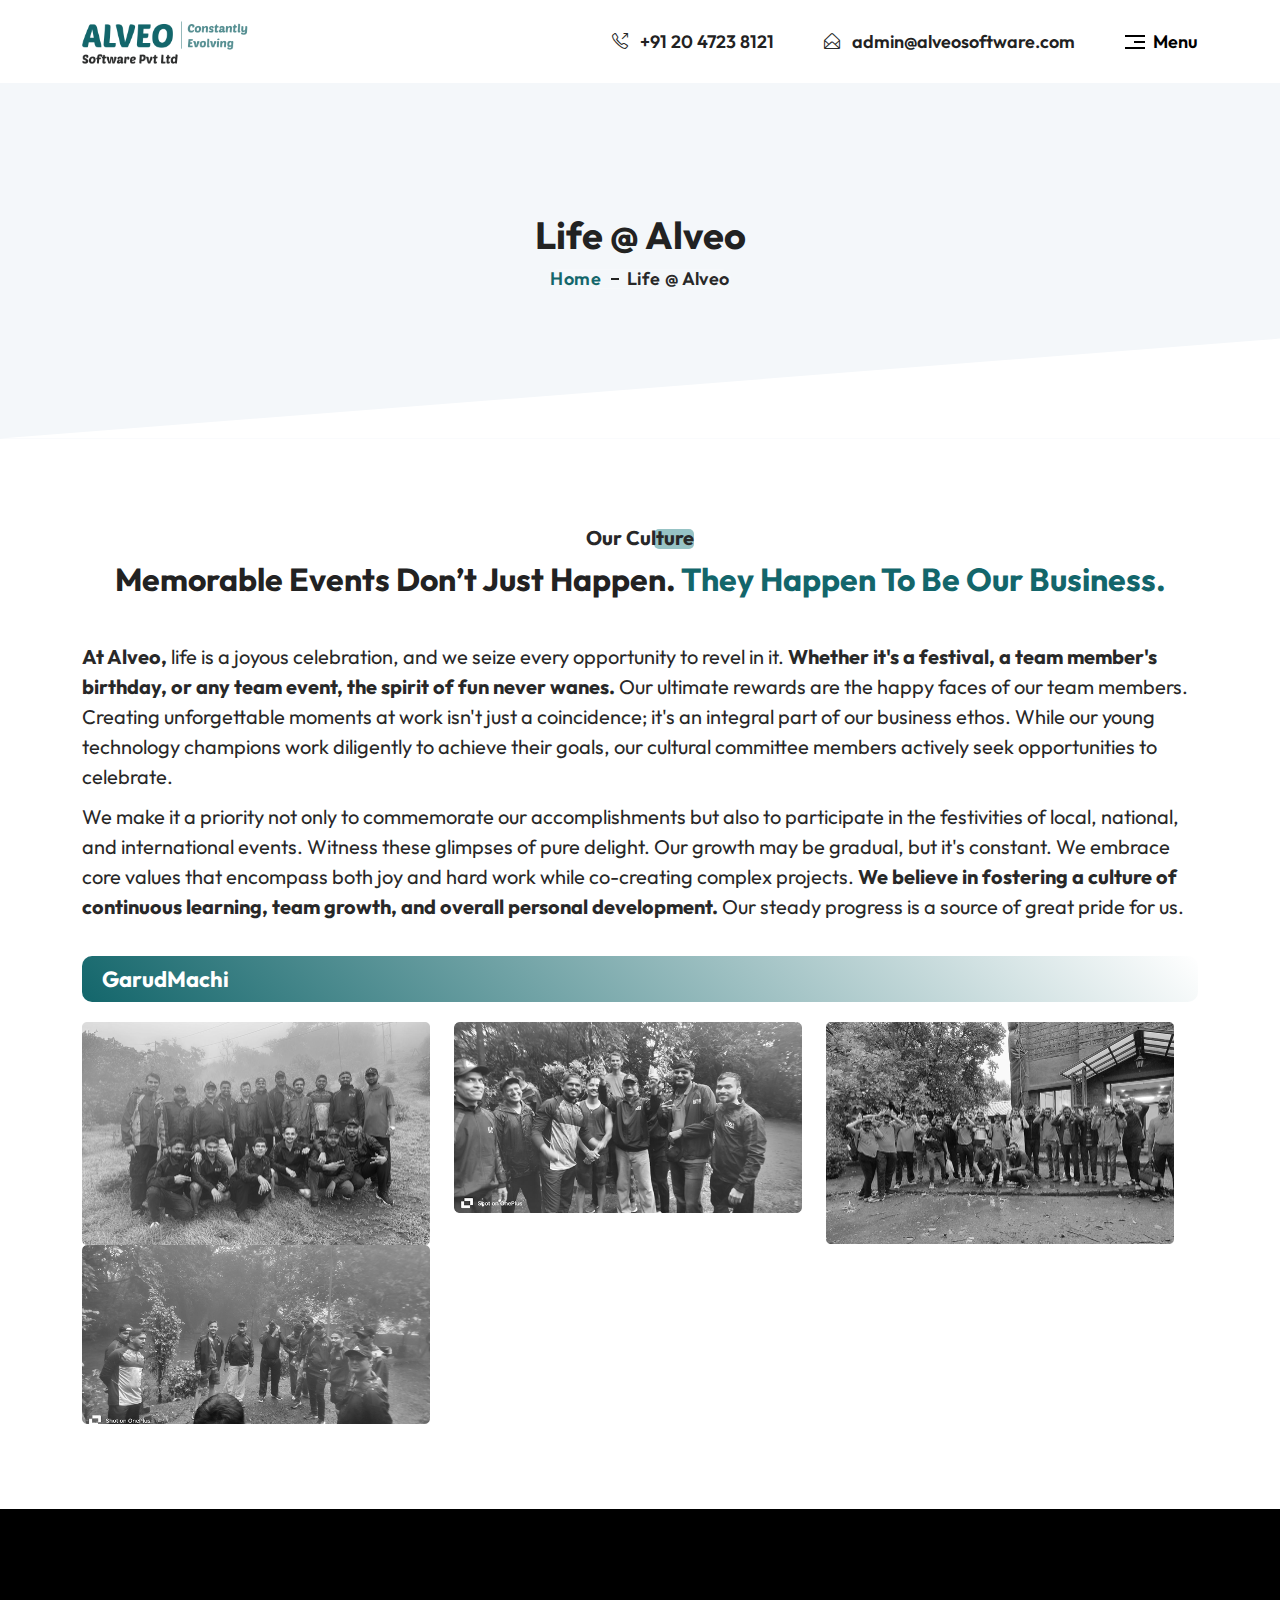
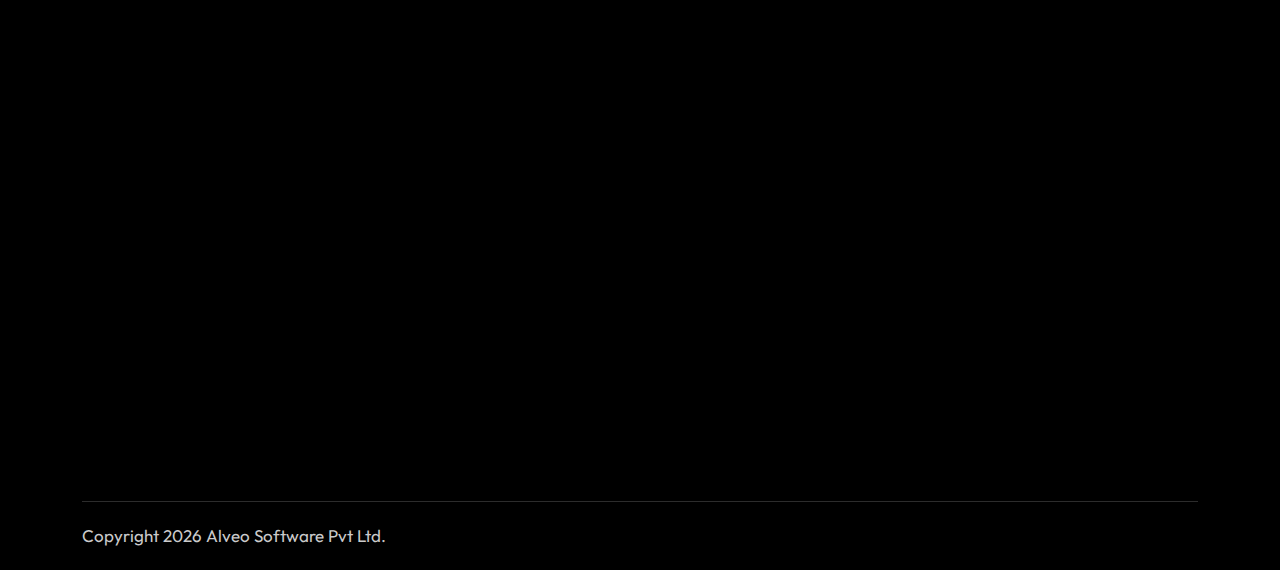
<file: life-at-alveo.html>
<!DOCTYPE html>
<html lang="en">

<head>
    <meta charset="UTF-8" />
    <meta name="viewport" content="width=device-width, initial-scale=1, shrink-to-fit=no" />
    <meta name="description"
        content="Alveo Software is a constantly evolving, innovative technology company, working in the field of digital marketing and HR solutions. Our expertise is on leveraging cutting-edge technologies to provide efficient &amp; cost-effective web and mobile solutions on cloud." />
    <meta name="keywords"
        content="Alveo, Alveo Software, Software, Innovation, Start-up, ASPL, Digital Marketing, Dental, Insurance, HR Solutions, Web Solutions, Mobile Solutions, Pune, Cloud Solutions, India" />
    <title>Alveo Software Pvt Ltd</title>

    <!--------- Link CSS Files -------->
    <link rel="stylesheet" href="css/bootstrap.min.css" type="text/css" />
    <link rel="stylesheet" href="css/bootstrap-icons.css" type="text/css" />
    <link rel="stylesheet" href="css/simple-line-icons.css" type="text/css" />
    <link rel="stylesheet" href="css/animate.css" type="text/css" />
    <link rel="stylesheet" href="css/aos.css" type="text/css" />
    <link rel="stylesheet" href="css/swiper.css" type="text/css" />
    <link rel="stylesheet" href="css/style.css" type="text/css" />

</head>

<body>
    <!-- Header Area Part -->
    <header class="as-header-area">
        <!-- Header Top Navigation -->
        <div class="top-navigation">
            <div class="container">
                <div class="row align-items-center">
                    <div class="col-6 col-lg-3 col-xl-3 col-xxl-3">
                        <div class="as-logo">
                            <a href="index.html"><img src="images/light-logo.png" class="img-fluid" alt="as-logo" /></a>
                        </div>
                    </div>
                    <div class="col-6 col-lg-9 col-xl-9 col-xxl-9">
                        <div class="header-right-menu">
                            <div class="d-none d-md-none d-lg-block">
                                <div class="header-contact">
                                    <div class="contact-item">
                                        <div class="icon">
                                            <i class="icon-call-out"></i>
                                        </div>
                                        <div class="content">
                                            <a href="tel:+912047238121">+91 20 4723 8121</a>
                                        </div>
                                    </div>
                                    <div class="contact-item">
                                        <div classs="icon">
                                            <i class="icon-envelope-open"></i>
                                        </div>
                                        <div class="content">
                                            <a href="mailto:admin@alveosoftware.com">admin@alveosoftware.com</a>
                                        </div>
                                    </div>
                                </div>
                            </div>

                            <div class="menu-icon">
                                <a href="javascript:void(0)" class="humberger-menu d-flex align-items-center">
                                    <div class="bar-icon">
                                        <span></span>
                                        <span></span>
                                        <span></span>
                                    </div>
                                    <div class="header-toggle-text ms-2">
                                        <span>Menu</span>
                                    </div>
                                </a>
                            </div>
                        </div>
                    </div>
                </div>
            </div>
        </div>
        <!-- End Header Top Navigation -->
        <!-- Sidebar Menu -->
        <div class="side-menu">
            <nav class="side-menu-nav">
                <div class="side-menu-header">
                    <div class="nav-logo">
                        <a href="index.html"><img src="images/light-logo.png" alt="" title="" /></a>
                    </div>
                    <div class="close-btn"><i class="bi bi-x-lg"></i></div>
                </div>

                <ul class="navigation clearfix">
                    <li class="nav-item active">
                        <a href="index.html" class="nav-link">Home</a>
                    </li>
                    <li class="nav-item">
                        <a href="about-us.html" class="nav-link">Company</a>
                    </li>
                    <li class="nav-item">
                        <a href="our-solutions.html" class="nav-link">Our Solutions</a>
                    </li>
                    <li class="nav-item">
                        <a href="our-technologies.html" class="nav-link">Technologies</a>
                    </li>
                    <li class="nav-item">
                        <a href="career.html" class="nav-link">Career</a>
                    </li>
                    <li class="nav-item">
                        <a href="life-at-alveo.html" class="nav-link">Events</a>
                    </li>
                    <li class="nav-item">
                        <a href="contribution.html" class="nav-link">Contribution</a>
                    </li>
                    <li class="nav-item">
                        <a href="our-team.html" class="nav-link">Our Team</a>
                    </li>
                    <li class="nav-item">
                        <a href="contact-us.html" class="nav-link">Contact</a>
                    </li>
                </ul>
            </nav>
        </div>
        <div class="overlay"></div>
        <!-- End Sidebar Menu -->
    </header>
    <!-- End Header Area Part -->

    <!-- Breadcrumb Area Part -->
    <section class="breadcrumb-area">
        <div class="container">
            <div class="row">
                <div class="col-lg-12 col-md-12 col-12">
                    <div class="breadcrumb-inner text-center">
                        <h1>Life @ Alveo</h1>
                        <ul class="breadcrumb-list">
                            <li><a href="index.html">Home</a></li>
                            <li>Life @ Alveo</li>
                        </ul>
                    </div>
                </div>
            </div>
        </div>
    </section>
    <!--End Breadcrumb Area Part -->

    <!--Life at alveo page Content -->
    <section class="section-pad">
        <div class="container">
            <div class="row">
                <div class="col-lg-12">
                    <div class="section-heading text-center">
                        <span class="sub-heading">Our Culture</span>
                        <h2 class="section-title">Memorable events don’t just happen. <span class="color">They happen to
                                be our
                                business.</span></h2>
                    </div>
                </div>
            </div>
            <div class="row mb-4">
                <div class="col-lg-12">
                    <div class="as-life-content">
                        <p><strong>At Alveo,</strong> life is a joyous celebration, and we seize every opportunity to
                            revel
                            in it. <strong>Whether
                                it's a festival, a team member's birthday, or any team event, the spirit of fun never
                                wanes.</strong> Our
                            ultimate rewards are the happy faces of our team members. Creating unforgettable moments at
                            work
                            isn't just a coincidence; it's an integral part of our business ethos. While our young
                            technology champions work diligently to achieve their goals, our cultural committee members
                            actively seek opportunities to celebrate.</p>
                        <p>We make it a priority not only to commemorate our accomplishments but also to participate in
                            the
                            festivities of local, national, and international events. Witness these glimpses of pure
                            delight. Our growth may be gradual, but it's constant. We embrace core values that encompass
                            both joy and hard work while co-creating complex projects. <strong>We believe in fostering a
                                culture of
                                continuous learning, team growth, and overall personal development.</strong> Our steady
                            progress is a
                            source of great pride for us.</p>
                    </div>
                </div>
            </div>
            <div class="row events">
                <div class="col-12">
                    <h3>GarudMachi</h3>
                </div>
                <div class="row">
                    <div class="col-4">
                        <div class="gallary-image">
                            <img src="images/Garud-Machhi-4-july-2024 (72) 2.png" class="img-fluid" />
                        </div>
                    </div>
                    <div class="col-4">
                        <div class="gallary-image">
                            <img src="images/Garud-Machhi-4-july-2024 (42) 1.png" class="img-fluid" />
                        </div>
                    </div>
                    <div class="col-4">
                        <div class="gallary-image">
                            <img src="images/Garud-Machhi-4-july-2024 (3) 1.png" class="img-fluid" />
                        </div>
                    </div>
                    <div class="col-4">
                        <div class="gallary-image">
                            <img src="images/IMG-20240912-WA0125 1.png" class="img-fluid" />
                        </div>
                    </div>
                </div>
            </div>
        </div>
    </section>
    <!--End Life at alveo page Content -->

    <!-- Footer Area Part -->
    <footer class="as-main-footer">
        <div class="footer-top">
            <div class="container">
                <div class="footer-top-content">
                    <div class="row">
                        <div class="col-lg-5 col-xl-5" data-aos="fade-in" data-aos-delay="100">
                            <div class="widget">
                                <div class="footer-logo mb-3">
                                    <img src="images/dark-logo.png" />
                                </div>
                                <div class="footer-content">
                                    <p>Established in early 2017, we are a youthful technology company
                                        brought to life by a group of like-minded tech experts. Our headquarters are
                                        situated in Pune, Maharashtra. Our primary objective revolves around crafting
                                        state-of-the-art solutions for our clients and tackling intricate business
                                        challenges head-on</p>
                                </div>
                            </div>
                        </div>
                        <div class="col-lg-4 col-xl-4" data-aos="fade-in" data-aos-delay="200">
                            <div class="widget">
                                <h5 class="widget-title">Quick Links</h5>
                                <ul class="quick-link-list">
                                    <li><a href="index.html">Home</a></li>
                                    <li><a href="about-us.html">Company</a></li>
                                    <li><a href="our-solutions.html">Our Solutions</a></li>
                                    <li><a href="our-technologies.html">Technologies</a></li>
                                    <li><a href="life-at-alveo.html">Life @ Alveo</a></li>
                                    <li><a href="career.html">Career</a></li>
                                </ul>
                            </div>
                        </div>
                        <div class="col-lg-3" data-aos="fade-in" data-aos-delay="300">
                            <div class="widget">
                                <h5 class="widget-title">Follow Us</h5>
                                <ul class="social-icons">
                                    <li><a href="https://www.linkedin.com/company/alveosoftware/" target="_blank"><i
                                                class="bi bi-linkedin"></i></a></li>
                                    <li><a href="https://www.facebook.com/share/1C2bWoHHic/" target="_blank"><i
                                                class="bi bi-facebook"></i></a></li>
                                    <li><a href="mailto:admin@alveosoftware.com" target="_blank"><i
                                                class="bi bi-envelope"></i></a></li>
                                    <li><a href="https://mail.google.com/mail/?view=cm&to=admin@alveosoftware.com"
                                            target="_blank"><i class="bi bi-google"></i></a></li>
                                </ul>
                            </div>
                        </div>
                    </div>
                </div>
                <div class="contact-links">
                    <div class="row">
                        <div class="col-lg-4" data-aos="fade-in" data-aos-anchor-placement="top-bottom" data-aos-delay="400">
                            <div class="contact-box">
                                <div class="contact-box-icon">
                                    <i class="bi bi-envelope"></i>
                                </div>
                                <div class="contact-content">
                                    <h3>Write to us</h3>
                                    <p>admin@alveosoftware.com</p>
                                </div>
                            </div>
                        </div>
                        <div class="col-lg-4" data-aos="fade-in" data-aos-anchor-placement="top-bottom" data-aos-delay="500">
                            <div class="contact-box">
                                <div class="contact-box-icon">
                                    <i class="bi bi-telephone"></i>
                                </div>
                                <div class="contact-content">
                                    <h3>Call Us</h3>
                                    <p>+91 020 2588 3905 </p>
                                </div>
                            </div>
                        </div>
                        <div class="col-lg-4" data-aos="fade-in" data-aos-anchor-placement="top-bottom" data-aos-delay="600">
                            <div class="contact-box">
                                <div class="contact-box-icon">
                                    <i class="bi bi-geo-alt"></i>
                                </div>
                                <div class="contact-content">
                                    <h3>Our Office</h3>
                                    <p>1st Floor, RB Business Center, DP Rd, Sanghvi Nagar, Aundh, Pune, Maharashtra
                                        411007</p>
                                </div>
                            </div>
                        </div>
                    </div>
                </div>
            </div>
        </div>
        <div class="footer-bottom">
            <div class="container d-md-flex align-items-md-center justify-content-md-between">
                <p class="copyright_text m-0">
                    Copyright <i class="fa fa-copyright" aria-hidden="true"></i>
                    <script language="JavaScript"
                        type="text/javascript">document.write((new Date()).getFullYear());</script>
                    Alveo Software Pvt Ltd.
                </p>
            </div>
        </div>
    </footer>

    <!-- End Footer Area -->

    <!-- Scroll To Top -->

    <div class="back-to-top">
        <a href="javascript-void(0);" class="scrollUp">
            <i class="bi bi-arrow-up"></i>
        </a>
    </div>

    <!-- End Scroll To Top -->




    <!--------- Link JS Files -------->
    <script src="js/jquery-3.7.1.min.js" type="text/javascript"></script>
    <script src="js/bootstrap.min.js" type="text/javascript"></script>
    <script src="js/swiper.min.js" type="text/javascript"></script>
    <script src="js/aos.js" type="text/javascript"></script>
    <script src="js/typed.umd.js" type="text/javascript"></script>
    <script src="js/main.js" type="text/javascript"></script>
    <script>
        var typed = new Typed('#element', {
            strings: ['Constantly Evolving'],
            typeSpeed: 100,
            loop: true,
            cursorChar: "|",
        });
    </script>
</body>

</html>
</file>
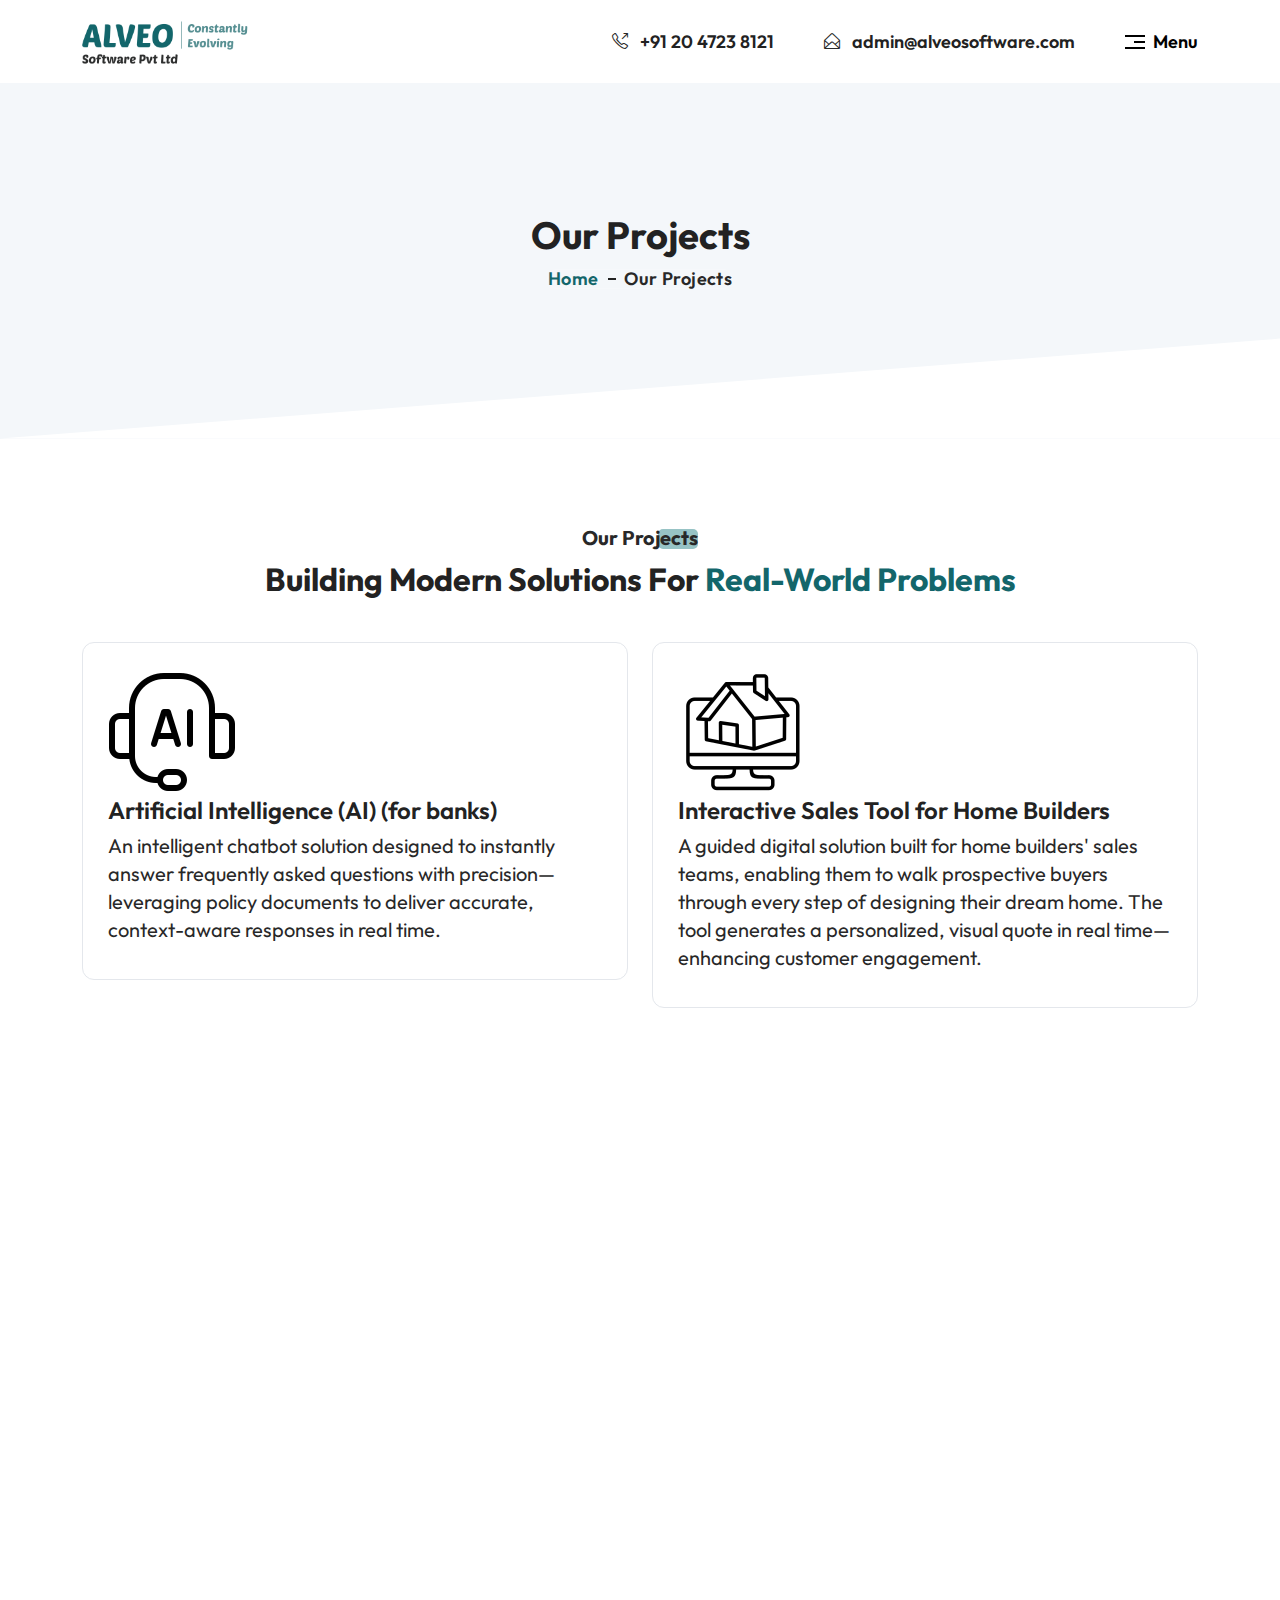
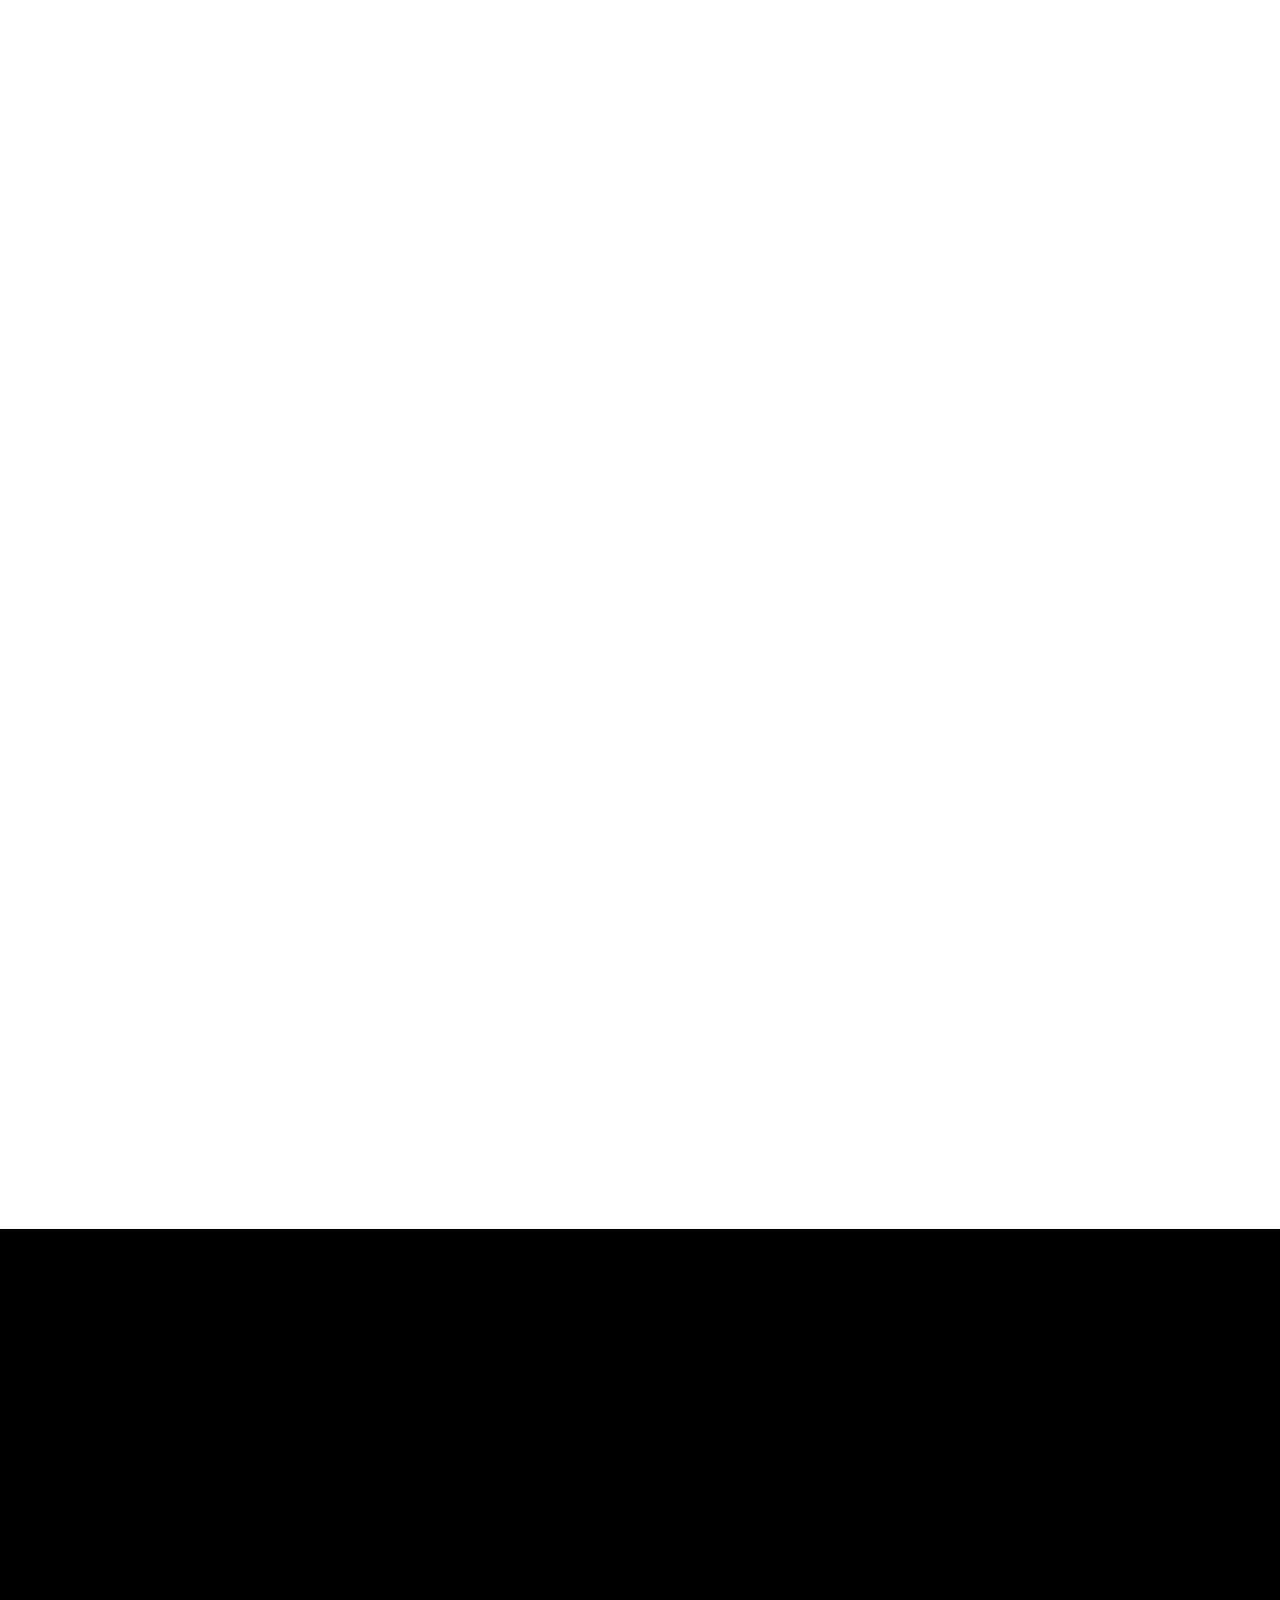
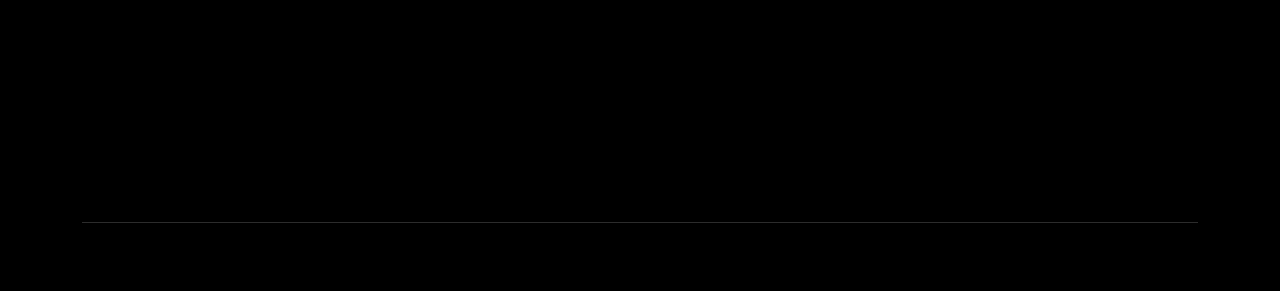
<file: our-project.html>
<!DOCTYPE html>
<html lang="en">

<head>
    <meta charset="UTF-8" />
    <meta name="viewport" content="width=device-width, initial-scale=1, shrink-to-fit=no" />
    <meta name="description"
        content="Alveo Software is a constantly evolving, innovative technology company, working in the field of digital marketing and HR solutions. Our expertise is on leveraging cutting-edge technologies to provide efficient &amp; cost-effective web and mobile solutions on cloud." />
    <meta name="keywords"
        content="Alveo, Alveo Software, Software, Innovation, Start-up, ASPL, Digital Marketing, Dental, Insurance, HR Solutions, Web Solutions, Mobile Solutions, Pune, Cloud Solutions, India" />
    <title>Alveo Software Pvt Ltd</title>

    <!--------- Link CSS Files -------->
    <link rel="stylesheet" href="css/bootstrap.min.css" type="text/css" />
    <link rel="stylesheet" href="css/bootstrap-icons.css" type="text/css" />
    <link rel="stylesheet" href="css/simple-line-icons.css" type="text/css" />
    <link rel="stylesheet" href="css/animate.min.css" type="text/css" />
    <link rel="stylesheet" href="css/aos.css" type="text/css" />
    <link rel="stylesheet" href="css/swiper.css" type="text/css" />
    <link rel="stylesheet" href="css/style.css" type="text/css" />

</head>

<body>
    <!-- Preloader Area Part -->
    <div class="pre-loader">
        <span class="loader"></span>
    </div>
    <!--End Preloader Area Part -->

    <!-- Header Area Part -->
    <header class="as-header-area">
        <!-- Header Top Navigation -->
        <div class="top-navigation">
            <div class="container">
                <div class="row align-items-center">
                    <div class="col-6 col-lg-3 col-xl-3 col-xxl-3">
                        <div class="as-logo">
                            <a href="index.html"><img src="images/light-logo.png" class="img-fluid" alt="as-logo" /></a>
                        </div>
                    </div>
                    <div class="col-6 col-lg-9 col-xl-9 col-xxl-9">
                        <div class="header-right-menu">
                            <div class="d-none d-md-none d-lg-block">
                                <div class="header-contact">
                                    <div class="contact-item">
                                        <div class="icon">
                                            <i class="icon-call-out"></i>
                                        </div>
                                        <div class="content">
                                            <a href="tel:+912047238121">+91 20 4723 8121</a>
                                        </div>
                                    </div>
                                    <div class="contact-item">
                                        <div classs="icon">
                                            <i class="icon-envelope-open"></i>
                                        </div>
                                        <div class="content">
                                            <a href="mailto:admin@alveosoftware.com">admin@alveosoftware.com</a>
                                        </div>
                                    </div>
                                </div>
                            </div>

                            <div class="menu-icon">
                                <a href="javascript:void(0)" class="humberger-menu d-flex align-items-center">
                                    <div class="bar-icon">
                                        <span></span>
                                        <span></span>
                                        <span></span>
                                    </div>
                                    <div class="header-toggle-text ms-2">
                                        <span>Menu</span>
                                    </div>
                                </a>
                            </div>
                        </div>
                    </div>
                </div>
            </div>
        </div>
        <!-- End Header Top Navigation -->
        <!-- Sidebar Menu -->
        <div class="side-menu">
            <nav class="side-menu-nav">
                <div class="side-menu-header">
                    <div class="nav-logo">
                        <a href="index.html"><img src="images/light-logo.png" alt="" title="" /></a>
                    </div>
                    <div class="close-btn"><i class="bi bi-x-lg"></i></div>
                </div>

                <ul class="navigation clearfix">
                    <li class="nav-item">
                        <a href="index.html" class="nav-link">Home</a>
                    </li>
                    <li class="nav-item">
                        <a href="about-us.html" class="nav-link">About Us</a>
                    </li>
                    <li class="nav-item">
                        <a href="our-solutions.html" class="nav-link">Our Solutions</a>
                    </li>
                    <li class="nav-item">
                        <a href="our-project.html" class="nav-link active">Our Projects</a>
                    </li>
                    <li class="nav-item">
                        <a href="our-technologies.html" class="nav-link">Technologies</a>
                    </li>
                    <li class="nav-item">
                        <a href="career.html" class="nav-link">Career</a>
                    </li>
                    <li class="nav-item">
                        <a href="life-at-alveo.html" class="nav-link">Life at Alveo</a>
                    </li>
                    <li class="nav-item">
                        <a href="contribution.html" class="nav-link">Contribution</a>
                    </li>
                    <li class="nav-item">
                        <a href="our-team.html" class="nav-link">Our Team</a>
                    </li>
                    <li class="nav-item">
                        <a href="contact-us.html" class="nav-link">Contact</a>
                    </li>
                </ul>
            </nav>
        </div>
        <div class="overlay"></div>
        <!-- End Sidebar Menu -->
    </header>
    <!-- End Header Area Part -->

    <!-- Breadcrumb Area Part -->
    <section class="breadcrumb-area">
        <div class="container">
            <div class="row">
                <div class="col-lg-12 col-md-12 col-12">
                    <div class="breadcrumb-inner text-center">
                        <h1>Our Projects</h1>
                        <ul class="breadcrumb-list">
                            <li><a href="index.html">Home</a></li>
                            <li>Our Projects</li>
                        </ul>
                    </div>
                </div>
            </div>
        </div>
    </section>
    <!--End Breadcrumb Area Part -->

    <!-- Our Solutions Page Content -->
    <section class="section-pad as-service-area">
        <div class="container">
            <div class="row">
                <div class="col-lg-12 wow fadeIn" data-wow-delay="0.1s">
                    <div class="section-heading text-center">
                        <span class="sub-heading">Our Projects</span>
                        <h2 class="section-title">Building Modern Solutions for
                            <span class="color">Real-World Problems</span>
                        </h2>
                    </div>
                </div>
            </div>

            <div class="row">
                <div class="col-lg-6 wow fadeIn" data-wow-delay="0.2s">
                    <div class="project-card">
                        <div class="icon">
                                <img src="images/chat-bot.png" class="img-fluid" />
                            </div>
                            <h2>Artificial Intelligence (AI) (for banks)</h2>
                        <p>
                            An intelligent chatbot solution designed to instantly answer frequently
                            asked questions with precision—leveraging policy documents to deliver
                            accurate, context-aware responses in real time.
                        </p>
                    </div>
                </div>
                <div class="col-lg-6 wow fadeIn" data-wow-delay="0.2s">
                    <div class="project-card">
                        <div class="icon">
                                <img src="images/home-builder.png" class="img-fluid" />
                            </div>
                            <h2>Interactive Sales Tool for Home Builders</h2>
                        <p>
                            A guided digital solution built for home builders' sales teams, enabling them to walk prospective buyers through every step of designing their dream home. The tool generates a personalized, visual quote in real time—enhancing customer engagement.
                        </p>
                    </div>
                </div>
                <div class="col-lg-6 wow fadeIn" data-wow-delay="0.2s">
                    <div class="project-card">
                        <div class="icon">
                                <img src="images/warehouse.png" class="img-fluid" />
                            </div>
                            <h2>Cross-Platform Mobile App for Warehouse Operations</h2>
                        <p>
                            A React Native mobile app built for warehouse teams to seamlessly connect with custom ERP system via API. Designed for both Android and iOS, it supports essential workflows directly from handheld devices.
                        </p>
                    </div>
                </div>
                <div class="col-lg-6 wow fadeIn" data-wow-delay="0.2s">
                    <div class="project-card">
                        <div class="icon">
                                <img src="images/chat-bot.png" class="img-fluid" />
                            </div>
                            <h2>Inventory Management App with ERP Integration</h2>
                        <p>
                            A powerful React Native mobile app paired with a React web dashboard for end-to-end physical inventory management. Integrated with ERP system. Real-time updates are enabled via SignalR, with built-in in-app messaging to keep teams connected and aligned throughout the inventory process.
                        </p>
                    </div>
                </div>
                <div class="col-lg-6 wow fadeIn" data-wow-delay="0.2s">
                    <div class="project-card">
                        <div class="icon">
                                <img src="images/chat-bot.png" class="img-fluid" />
                            </div>
                            <h2>Delivery & Pickup App for Warehouse Teams</h2>
                        <p>
                            A React Native mobile app designed for warehouse delivery teams to manage material drop-offs and pickups with seamless ERP integration. The app supports signature and photo capture for proof of delivery, works reliably in offline mode, and is fully compatible with both Android and iOS devices—ensuring smooth operations in any environment.
                        </p>
                    </div>
                </div>
                <div class="col-lg-6 wow fadeIn" data-wow-delay="0.2s">
                    <div class="project-card">
                        <div class="icon">
                                <img src="images/chat-bot.png" class="img-fluid" />
                            </div>
                            <h2>End-to-End Energy Onboarding Platform</h2>
                        <p>
                            A comprehensive application that manages the full lifecycle of getting individuals and businesses set up with energy solutions. From initial sales outreach to final installation, the platform empowers sales teams to seamlessly sell and manage energy projects for both residential and commercial customers.
                        </p>
                    </div>
                </div>
                <div class="col-lg-6 wow fadeIn" data-wow-delay="0.2s">
                    <div class="project-card">
                        <div class="icon">
                                <img src="images/chat-bot.png" class="img-fluid" />
                            </div>
                            <h2>B2C & B2B Websites for Digital Marketing</h2>
                        <p>
                            Developed user-friendly and scalable websites tailored for both consumers and dental professionals. These platforms showcase dental product offerings, streamline ordering processes, and support seamless interactions—delivering a smooth digital experience for both B2C and B2B audiences.
                        </p>
                    </div>
                </div>
                <div class="col-lg-6 wow fadeIn" data-wow-delay="0.2s">
                    <div class="project-card">
                        <div class="icon">
                                <img src="images/chat-bot.png" class="img-fluid" />
                            </div>
                            <h2>Sales Portal for Dental Discount Plans</h2>
                        <p>
                            A custom portal built for inbound and outbound call center teams to efficiently sell dental discount plans to prospects. The platform streamlines lead management, sales workflows, and enrollment processes—empowering agents to close deals faster and provide a seamless customer experience.
                        </p>
                    </div>
                </div>
                <div class="col-lg-6 wow fadeIn" data-wow-delay="0.2s">
                    <div class="project-card">
                        <div class="icon">
                                <img src="images/chat-bot.png" class="img-fluid" />
                            </div>
                            <h2>Quoting Portal for High-Value Art Logistics</h2>
                        <p>
                            A specialized quoting portal designed to generate accurate estimates for the storage and transportation of high-value art. The system streamlines the quoting process, ensuring secure, efficient, and professional handling tailored to the unique requirements of fine art logistics.
                        </p>
                    </div>
                </div>
                <div class="col-lg-6 wow fadeIn" data-wow-delay="0.2s">
                    <div class="project-card">
                        <div class="icon">
                                <img src="images/chat-bot.png" class="img-fluid" />
                            </div>
                            <h2>Talent Evaluation SaaS Platform</h2>
                        <p>
                            A cloud-based solution designed to help companies assess the strengths and weaknesses of job candidates and existing employees. The platform provides data-driven insights to support smarter hiring decisions, talent development, and workforce planning—all in one easy-to-use interface.
                        </p>
                    </div>
                </div>
               
                

            </div>
        </div>
    </section>

    <!-- End Our Solutions Page Content -->


    <!-- Footer Area Part -->
    <footer class="as-main-footer">
        <div class="footer-top">
            <div class="container">
                <div class="footer-top-content">
                    <div class="row">
                        <div class="col-lg-5 col-xl-5 wow fadeIn" data-wow-delay="0.1s">
                            <div class="widget">
                                <div class="footer-logo mb-3">
                                    <img src="images/dark-logo.png" />
                                </div>
                                <div class="footer-content">
                                    <p>Established in early 2017, we are a youthful technology company
                                        brought to life by a group of like-minded tech experts. Our headquarters are
                                        situated in Pune, Maharashtra. Our primary objective revolves around crafting
                                        state-of-the-art solutions for our clients and tackling intricate business
                                        challenges head-on</p>
                                </div>
                            </div>
                        </div>
                        <div class="col-lg-4 col-xl-4 wow fadeIn" data-wow-delay="0.2s">
                            <div class="widget">
                                <h5 class="widget-title">Quick Links</h5>
                                <ul class="quick-link-list">
                                    <li><a href="index.html">Home</a></li>
                                    <li><a href="about-us.html">Company</a></li>
                                    <li><a href="our-solutions.html">Our Solutions</a></li>
                                    <li><a href="our-technologies.html">Technologies</a></li>
                                    <li><a href="life-at-alveo.html">Life @ Alveo</a></li>
                                    <li><a href="career.html">Career</a></li>
                                </ul>
                            </div>
                        </div>
                        <div class="col-lg-3 wow fadeIn" data-wow-delay="0.3s">
                            <div class="widget">
                                <h5 class="widget-title">Follow Us</h5>
                                <ul class="social-icons">
                                    <li><a href="https://www.linkedin.com/company/alveosoftware/" target="_blank"><i
                                                class="bi bi-linkedin"></i></a></li>
                                    <li><a href="https://www.facebook.com/share/1C2bWoHHic/" target="_blank"><i
                                                class="bi bi-facebook"></i></a></li>
                                    <li><a href="mailto:admin@alveosoftware.com" target="_blank"><i
                                                class="bi bi-envelope"></i></a></li>
                                    <li><a href="https://mail.google.com/mail/?view=cm&to=admin@alveosoftware.com"
                                            target="_blank"><i class="bi bi-google"></i></a></li>
                                </ul>
                            </div>
                        </div>
                    </div>
                </div>
                <div class="contact-links">
                    <div class="row">
                        <div class="col-lg-4 wow fadeIn" data-wow-delay="0.4s">
                            <div class="contact-box">
                                <div class="contact-box-icon">
                                    <i class="bi bi-envelope"></i>
                                </div>
                                <div class="contact-content">
                                    <h3>Write to us</h3>
                                    <p>admin@alveosoftware.com</p>
                                </div>
                            </div>
                        </div>
                        <div class="col-lg-4 wow fadeIn" data-wow-delay="0.5s">
                            <div class="contact-box">
                                <div class="contact-box-icon">
                                    <i class="bi bi-telephone"></i>
                                </div>
                                <div class="contact-content">
                                    <h3>Call Us</h3>
                                    <p>+91 020 2588 3905 </p>
                                </div>
                            </div>
                        </div>
                        <div class="col-lg-4 wow fadeIn" data-wow-delay="0.6s">
                            <div class="contact-box">
                                <div class="contact-box-icon">
                                    <i class="bi bi-geo-alt"></i>
                                </div>
                                <div class="contact-content">
                                    <h3>Our Office</h3>
                                    <p>1st Floor, RB Business Center, DP Rd, Sanghvi Nagar, Aundh, Pune, Maharashtra
                                        411007</p>
                                </div>
                            </div>
                        </div>
                    </div>
                </div>
            </div>
        </div>
        <div class="footer-bottom wow fadeIn" data-wow-delay="0.7s">
            <div class="container">
                <p class="copyright_text text-center m-0">
                    Copyright <i class="fa fa-copyright" aria-hidden="true"></i>
                    <script language="JavaScript"
                        type="text/javascript">document.write((new Date()).getFullYear());</script>
                    Alveo Software Pvt Ltd.
                </p>
            </div>
        </div>
    </footer>


    <!-- End Footer Area -->

    <!-- Scroll To Top -->

    <div class="back-to-top">
        <a href="javascript-void(0);" class="scrollUp">
            <i class="bi bi-arrow-up"></i>
        </a>
    </div>

    <!-- End Scroll To Top -->




    <!--------- Link JS Files -------->
    <script src="js/jquery-3.7.1.min.js" type="text/javascript"></script>
    <script src="js/bootstrap.min.js" type="text/javascript"></script>
    <script src="js/swiper.min.js" type="text/javascript"></script>
    <script src="js/aos.js" type="text/javascript"></script>
    <script src="js/wow.min.js" type="text/javascript"></script>
    <script src="js/typed.umd.js" type="text/javascript"></script>
    <script src="js/main.js" type="text/javascript"></script>
    <script>
        var typed = new Typed('#element', {
            strings: ['Constantly Evolving'],
            typeSpeed: 100,
            loop: true,
            cursorChar: "|",
        });
    </script>
</body>

</html>
</file>
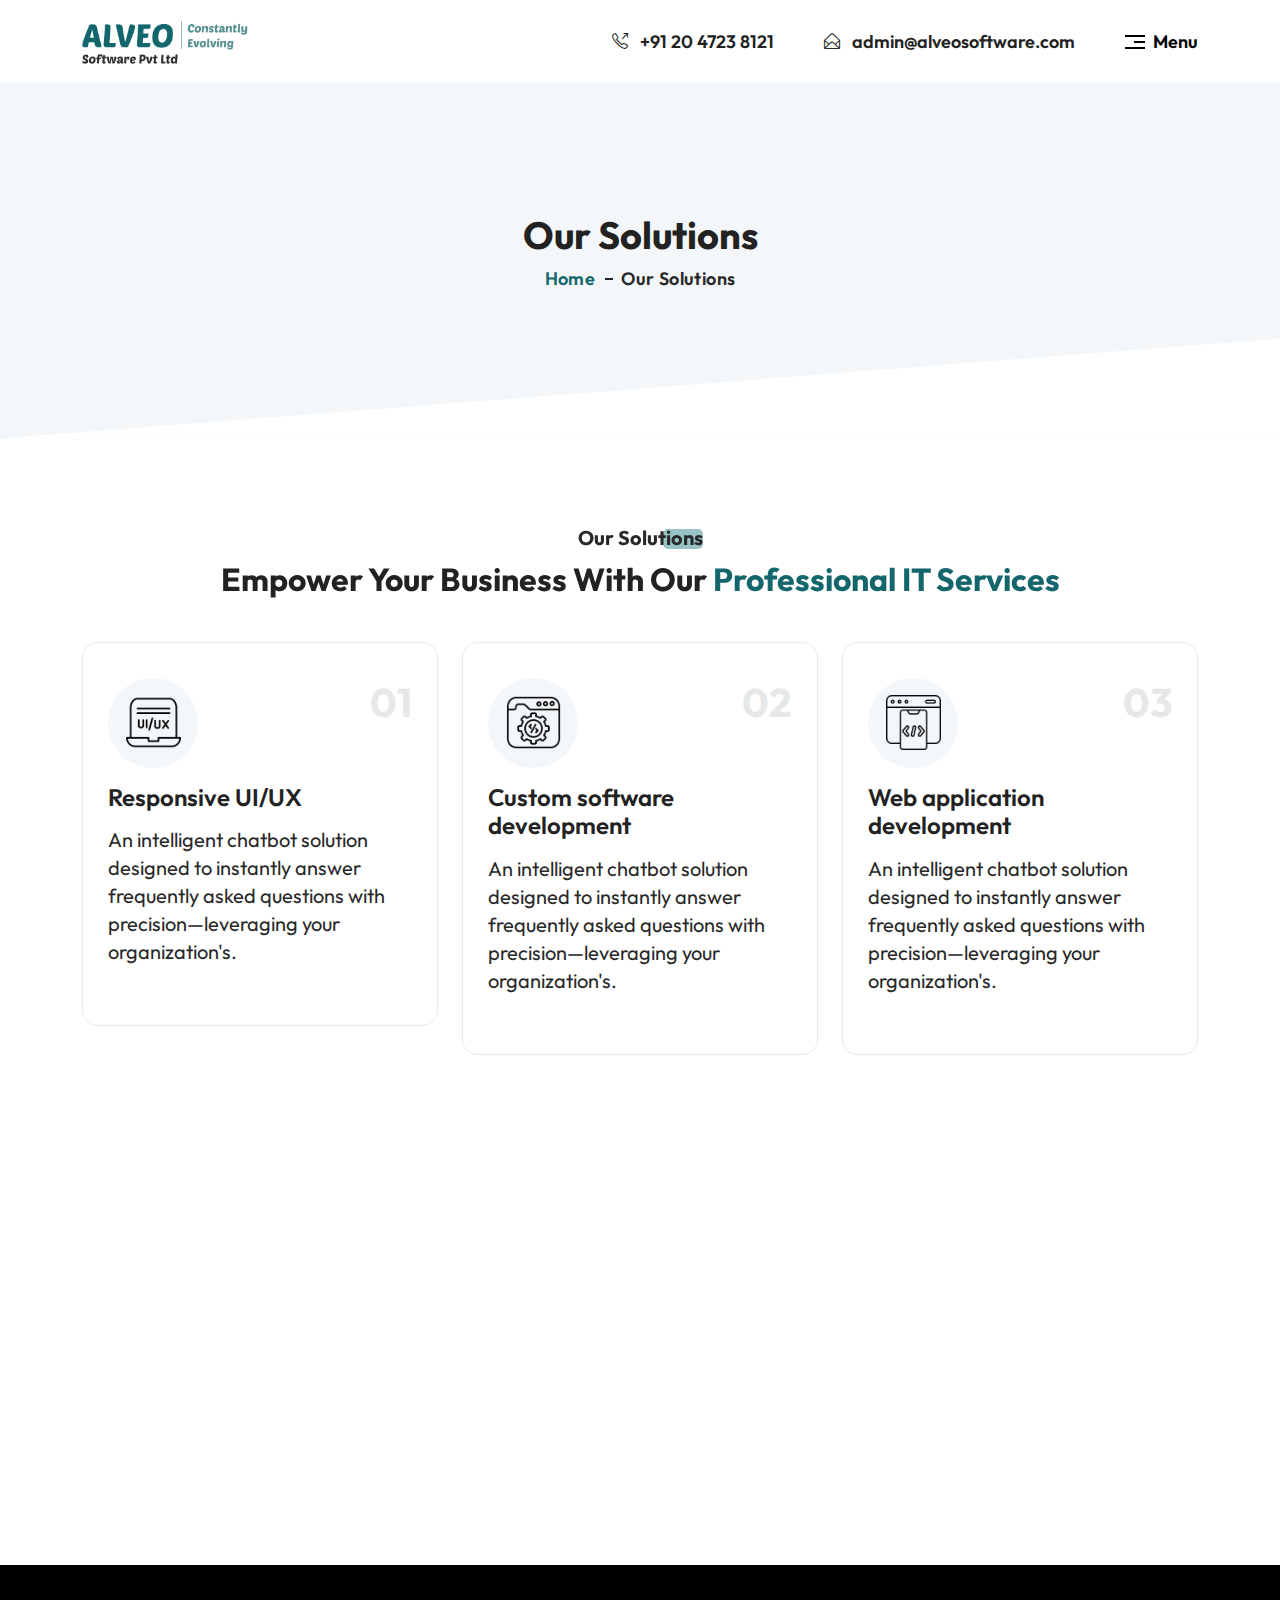
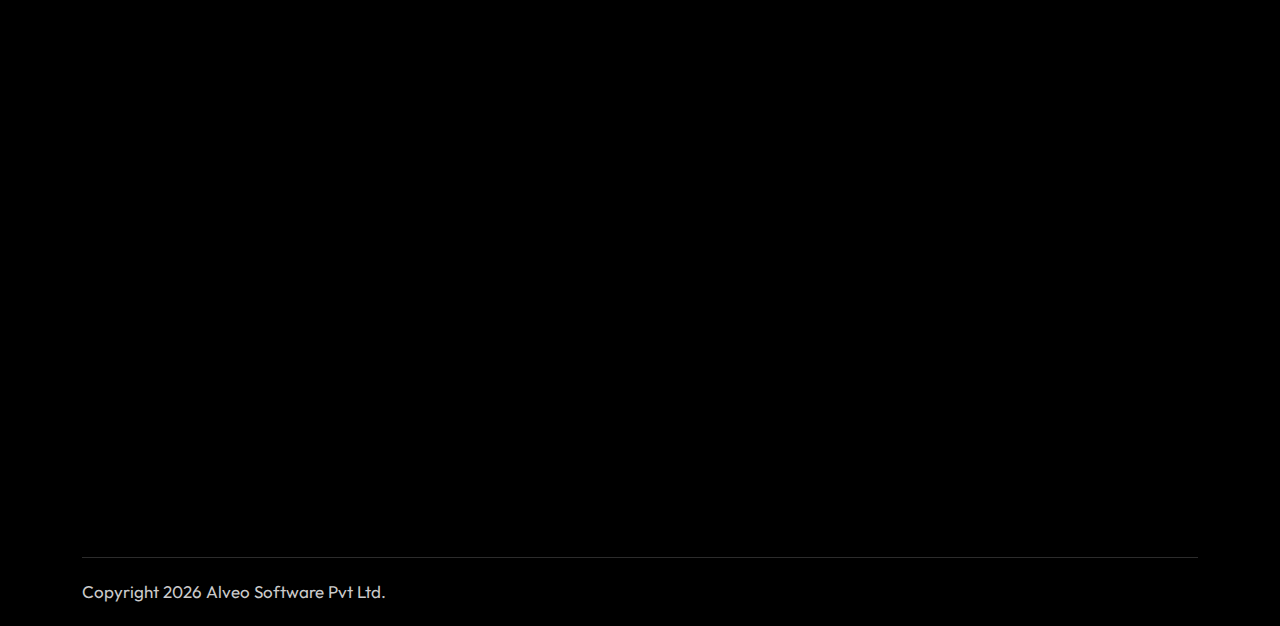
<file: our-solutions.html>
<!DOCTYPE html>
<html lang="en">

<head>
    <meta charset="UTF-8" />
    <meta name="viewport" content="width=device-width, initial-scale=1, shrink-to-fit=no" />
    <meta name="description"
        content="Alveo Software is a constantly evolving, innovative technology company, working in the field of digital marketing and HR solutions. Our expertise is on leveraging cutting-edge technologies to provide efficient &amp; cost-effective web and mobile solutions on cloud." />
    <meta name="keywords"
        content="Alveo, Alveo Software, Software, Innovation, Start-up, ASPL, Digital Marketing, Dental, Insurance, HR Solutions, Web Solutions, Mobile Solutions, Pune, Cloud Solutions, India" />
    <title>Alveo Software Pvt Ltd</title>

    <!--------- Link CSS Files -------->
    <link rel="stylesheet" href="css/bootstrap.min.css" type="text/css" />
    <link rel="stylesheet" href="css/bootstrap-icons.css" type="text/css" />
    <link rel="stylesheet" href="css/simple-line-icons.css" type="text/css" />
    <link rel="stylesheet" href="css/animate.css" type="text/css" />
    <link rel="stylesheet" href="css/aos.css" type="text/css" />
    <link rel="stylesheet" href="css/swiper.css" type="text/css" />
    <link rel="stylesheet" href="css/style.css" type="text/css" />

</head>

<body>
    <!-- Header Area Part -->
    <header class="as-header-area">
        <!-- Header Top Navigation -->
        <div class="top-navigation">
            <div class="container">
                <div class="row align-items-center">
                    <div class="col-6 col-lg-3 col-xl-3 col-xxl-3">
                        <div class="as-logo">
                            <a href="index.html"><img src="images/light-logo.png" class="img-fluid" alt="as-logo" /></a>
                        </div>
                    </div>
                    <div class="col-6 col-lg-9 col-xl-9 col-xxl-9">
                        <div class="header-right-menu">
                            <div class="d-none d-md-none d-lg-block">
                                <div class="header-contact">
                                    <div class="contact-item">
                                        <div class="icon">
                                            <i class="icon-call-out"></i>
                                        </div>
                                        <div class="content">
                                            <a href="tel:+912047238121">+91 20 4723 8121</a>
                                        </div>
                                    </div>
                                    <div class="contact-item">
                                        <div classs="icon">
                                            <i class="icon-envelope-open"></i>
                                        </div>
                                        <div class="content">
                                            <a href="mailto:admin@alveosoftware.com">admin@alveosoftware.com</a>
                                        </div>
                                    </div>
                                </div>
                            </div>

                            <div class="menu-icon">
                                <a href="javascript:void(0)" class="humberger-menu d-flex align-items-center">
                                    <div class="bar-icon">
                                        <span></span>
                                        <span></span>
                                        <span></span>
                                    </div>
                                    <div class="header-toggle-text ms-2">
                                        <span>Menu</span>
                                    </div>
                                </a>
                            </div>
                        </div>
                    </div>
                </div>
            </div>
        </div>
        <!-- End Header Top Navigation -->
        <!-- Sidebar Menu -->
        <div class="side-menu">
            <nav class="side-menu-nav">
                <div class="side-menu-header">
                    <div class="nav-logo">
                        <a href="index.html"><img src="images/light-logo.png" alt="" title="" /></a>
                    </div>
                    <div class="close-btn"><i class="bi bi-x-lg"></i></div>
                </div>

                <ul class="navigation clearfix">
                    <li class="nav-item active">
                        <a href="index.html" class="nav-link">Home</a>
                    </li>
                    <li class="nav-item">
                        <a href="about-us.html" class="nav-link">Company</a>
                    </li>
                    <li class="nav-item">
                        <a href="our-solutions.html" class="nav-link">Our Solutions</a>
                    </li>
                    <li class="nav-item">
                        <a href="our-technologies.html" class="nav-link">Technologies</a>
                    </li>
                    <li class="nav-item">
                        <a href="career.html" class="nav-link">Career</a>
                    </li>
                    <li class="nav-item">
                        <a href="life-at-alveo.html" class="nav-link">Events</a>
                    </li>
                    <li class="nav-item">
                        <a href="contribution.html" class="nav-link">Contribution</a>
                    </li>
                    <li class="nav-item">
                        <a href="our-team.html" class="nav-link">Our Team</a>
                    </li>
                    <li class="nav-item">
                        <a href="contact-us.html" class="nav-link">Contact</a>
                    </li>
                </ul>
            </nav>
        </div>
        <div class="overlay"></div>
        <!-- End Sidebar Menu -->
    </header>
    <!-- End Header Area Part -->

    <!-- Breadcrumb Area Part -->
    <section class="breadcrumb-area">
        <div class="container">
            <div class="row">
                <div class="col-lg-12 col-md-12 col-12">
                    <div class="breadcrumb-inner text-center">
                        <h1>Our Solutions</h1>
                        <ul class="breadcrumb-list">
                            <li><a href="index.html">Home</a></li>
                            <li>Our Solutions</li>
                        </ul>
                    </div>
                </div>
            </div>
        </div>
    </section>
    <!--End Breadcrumb Area Part -->

    <!-- Our Solutions Page Content -->
    <section class="section-pad as-service-area">
        <div class="container">
            <div class="row">
                <div class="col-lg-12" data-aos="fade-in" data-aos-delay="100">
                    <div class="section-heading text-center">
                        <span class="sub-heading">Our Solutions</span>
                        <h2 class="section-title">Empower Your Business With Our
                            <span class="color">Professional IT Services</span>
                        </h2>
                    </div>
                </div>
            </div>

            <div class="row">
                <div class="col-lg-4" data-aos="fade-up" data-aos-delay="200">
                    <div class="service-box">
                        <div class="d-flex justify-content-between">
                            <div class="service-icon">
                                <img src="images/ux-design.png" />
                            </div>
                            <h2 class="number">01</h2>
                        </div>
                        <div class="service-content">
                            <h2>Responsive UI/UX</h2>
                            <p class="mb-4">An intelligent chatbot solution designed to instantly answer frequently
                                asked questions with precision—leveraging your organization's.</p>

                        </div>
                    </div>
                </div>
                <div class="col-lg-4" data-aos="fade-up" data-aos-delay="300">
                    <div class="service-box">
                        <div class="d-flex justify-content-between">
                            <div class="service-icon">
                                <img src="images/web-app.png" />
                            </div>
                            <h5 class="number">02</h5>
                        </div>
                        <div class="service-content">
                            <h2>Custom software development</h2>
                            <p class="mb-4">An intelligent chatbot solution designed to instantly answer frequently
                                asked questions with precision—leveraging your organization's.</p>

                        </div>
                    </div>
                </div>
                <div class="col-lg-4" data-aos="fade-up" data-aos-delay="400">
                    <div class="service-box">
                        <div class="d-flex justify-content-between">
                            <div class="service-icon">
                                <img src="images/web-devlopement.png" />
                            </div>
                            <h5 class="number">03</h5>
                        </div>
                        <div class="service-content">
                            <h2>Web application development</h2>
                            <p class="mb-4">An intelligent chatbot solution designed to instantly answer frequently
                                asked questions with precision—leveraging your organization's.</p>

                        </div>
                    </div>
                </div>
                <div class="col-lg-4" data-aos="fade-up" data-aos-delay="500">
                    <div class="service-box">
                        <div class="d-flex justify-content-between">
                            <div class="service-icon">
                                <img src="images/mobile-development.png" />
                            </div>
                            <h2 class="number">04</h2>
                        </div>
                        <div class="service-content">
                            <h2>Mobile app development</h2>
                            <p class="mb-4">An intelligent chatbot solution designed to instantly answer frequently
                                asked questions with precision—leveraging your organization's.</p>

                        </div>
                    </div>
                </div>
                <div class="col-lg-4" data-aos="fade-up" data-aos-delay="600">
                    <div class="service-box">
                        <div class="d-flex justify-content-between">
                            <div class="service-icon">
                                <img src="images/online-marketing.png" />
                            </div>
                            <h2 class="number">05</h2>
                        </div>
                        <div class="service-content">
                            <h2>Digital Marketing</h2>
                            <p class="mb-4">An intelligent chatbot solution designed to instantly answer frequently
                                asked questions with precision—leveraging your organization's.</p>

                        </div>
                    </div>
                </div>
                <div class="col-lg-4" data-aos="fade-up" data-aos-delay="700">
                    <div class="service-box">
                        <div class="d-flex justify-content-between">
                            <div class="service-icon">
                                <img src="images/software-as-a-service.png" />
                            </div>
                            <h2 class="number">06</h2>
                        </div>
                        <div class="service-content">
                            <h2>Software as a Service</h2>
                            <p class="mb-4">An intelligent chatbot solution designed to instantly answer frequently
                                asked questions with precision—leveraging your organization's.</p>

                        </div>
                    </div>
                </div>
            </div>
        </div>
    </section>

    <!-- End Our Solutions Page Content -->


    <!-- Footer Area Part -->
     <footer class="as-main-footer">
        <div class="footer-top">
            <div class="container">
                <div class="footer-top-content">
                    <div class="row">
                        <div class="col-lg-5 col-xl-5" data-aos="fade-in" data-aos-delay="100">
                            <div class="widget">
                                <div class="footer-logo mb-3">
                                    <img src="images/dark-logo.png" />
                                </div>
                                <div class="footer-content">
                                    <p>Established in early 2017, we are a youthful technology company
                                        brought to life by a group of like-minded tech experts. Our headquarters are
                                        situated in Pune, Maharashtra. Our primary objective revolves around crafting
                                        state-of-the-art solutions for our clients and tackling intricate business
                                        challenges head-on</p>
                                </div>
                            </div>
                        </div>
                        <div class="col-lg-4 col-xl-4" data-aos="fade-in" data-aos-delay="200">
                            <div class="widget">
                                <h5 class="widget-title">Quick Links</h5>
                                <ul class="quick-link-list">
                                    <li><a href="index.html">Home</a></li>
                                    <li><a href="about-us.html">Company</a></li>
                                    <li><a href="our-solutions.html">Our Solutions</a></li>
                                    <li><a href="our-technologies.html">Technologies</a></li>
                                    <li><a href="life-at-alveo.html">Life @ Alveo</a></li>
                                    <li><a href="career.html">Career</a></li>
                                </ul>
                            </div>
                        </div>
                        <div class="col-lg-3" data-aos="fade-in" data-aos-delay="300">
                            <div class="widget">
                                <h5 class="widget-title">Follow Us</h5>
                                <ul class="social-icons">
                                    <li><a href="https://www.linkedin.com/company/alveosoftware/" target="_blank"><i
                                                class="bi bi-linkedin"></i></a></li>
                                    <li><a href="https://www.facebook.com/share/1C2bWoHHic/" target="_blank"><i
                                                class="bi bi-facebook"></i></a></li>
                                    <li><a href="mailto:admin@alveosoftware.com" target="_blank"><i
                                                class="bi bi-envelope"></i></a></li>
                                    <li><a href="https://mail.google.com/mail/?view=cm&to=admin@alveosoftware.com"
                                            target="_blank"><i class="bi bi-google"></i></a></li>
                                </ul>
                            </div>
                        </div>
                    </div>
                </div>
                <div class="contact-links">
                    <div class="row">
                        <div class="col-lg-4" data-aos="fade-in" data-aos-anchor-placement="top-bottom" data-aos-delay="400">
                            <div class="contact-box">
                                <div class="contact-box-icon">
                                    <i class="bi bi-envelope"></i>
                                </div>
                                <div class="contact-content">
                                    <h3>Write to us</h3>
                                    <p>admin@alveosoftware.com</p>
                                </div>
                            </div>
                        </div>
                        <div class="col-lg-4" data-aos="fade-in" data-aos-anchor-placement="top-bottom" data-aos-delay="500">
                            <div class="contact-box">
                                <div class="contact-box-icon">
                                    <i class="bi bi-telephone"></i>
                                </div>
                                <div class="contact-content">
                                    <h3>Call Us</h3>
                                    <p>+91 020 2588 3905 </p>
                                </div>
                            </div>
                        </div>
                        <div class="col-lg-4" data-aos="fade-in" data-aos-anchor-placement="top-bottom" data-aos-delay="600">
                            <div class="contact-box">
                                <div class="contact-box-icon">
                                    <i class="bi bi-geo-alt"></i>
                                </div>
                                <div class="contact-content">
                                    <h3>Our Office</h3>
                                    <p>1st Floor, RB Business Center, DP Rd, Sanghvi Nagar, Aundh, Pune, Maharashtra
                                        411007</p>
                                </div>
                            </div>
                        </div>
                    </div>
                </div>
            </div>
        </div>
        <div class="footer-bottom">
            <div class="container d-md-flex align-items-md-center justify-content-md-between">
                <p class="copyright_text m-0">
                    Copyright <i class="fa fa-copyright" aria-hidden="true"></i>
                    <script language="JavaScript"
                        type="text/javascript">document.write((new Date()).getFullYear());</script>
                    Alveo Software Pvt Ltd.
                </p>
            </div>
        </div>
    </footer>


    <!-- End Footer Area -->

    <!-- Scroll To Top -->

    <div class="back-to-top">
        <a href="javascript-void(0);" class="scrollUp">
            <i class="bi bi-arrow-up"></i>
        </a>
    </div>

    <!-- End Scroll To Top -->




    <!--------- Link JS Files -------->
    <script src="js/jquery-3.7.1.min.js" type="text/javascript"></script>
    <script src="js/bootstrap.min.js" type="text/javascript"></script>
    <script src="js/swiper.min.js" type="text/javascript"></script>
    <script src="js/aos.js" type="text/javascript"></script>
    <script src="js/typed.umd.js" type="text/javascript"></script>
    <script src="js/main.js" type="text/javascript"></script>
    <script>
        var typed = new Typed('#element', {
            strings: ['Constantly Evolving'],
            typeSpeed: 100,
            loop: true,
            cursorChar: "|",
        });
    </script>
</body>

</html>
</file>
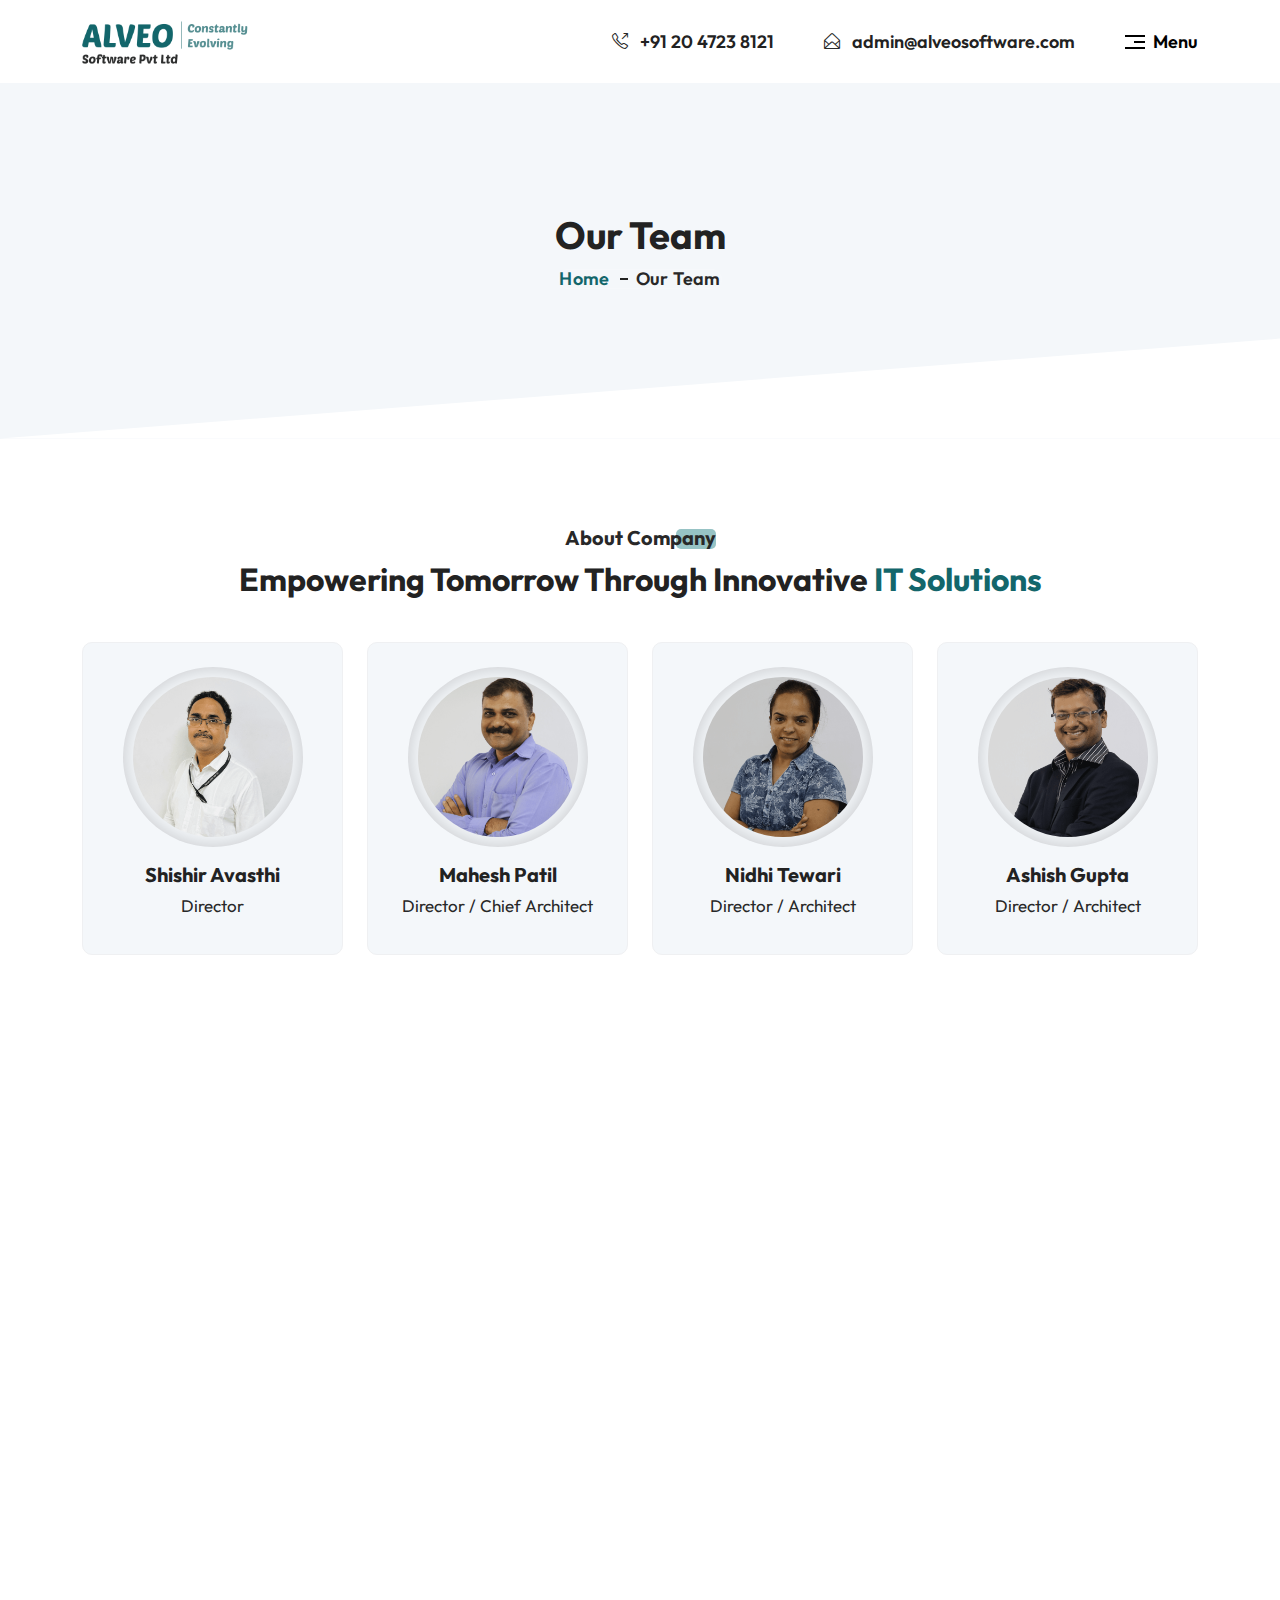
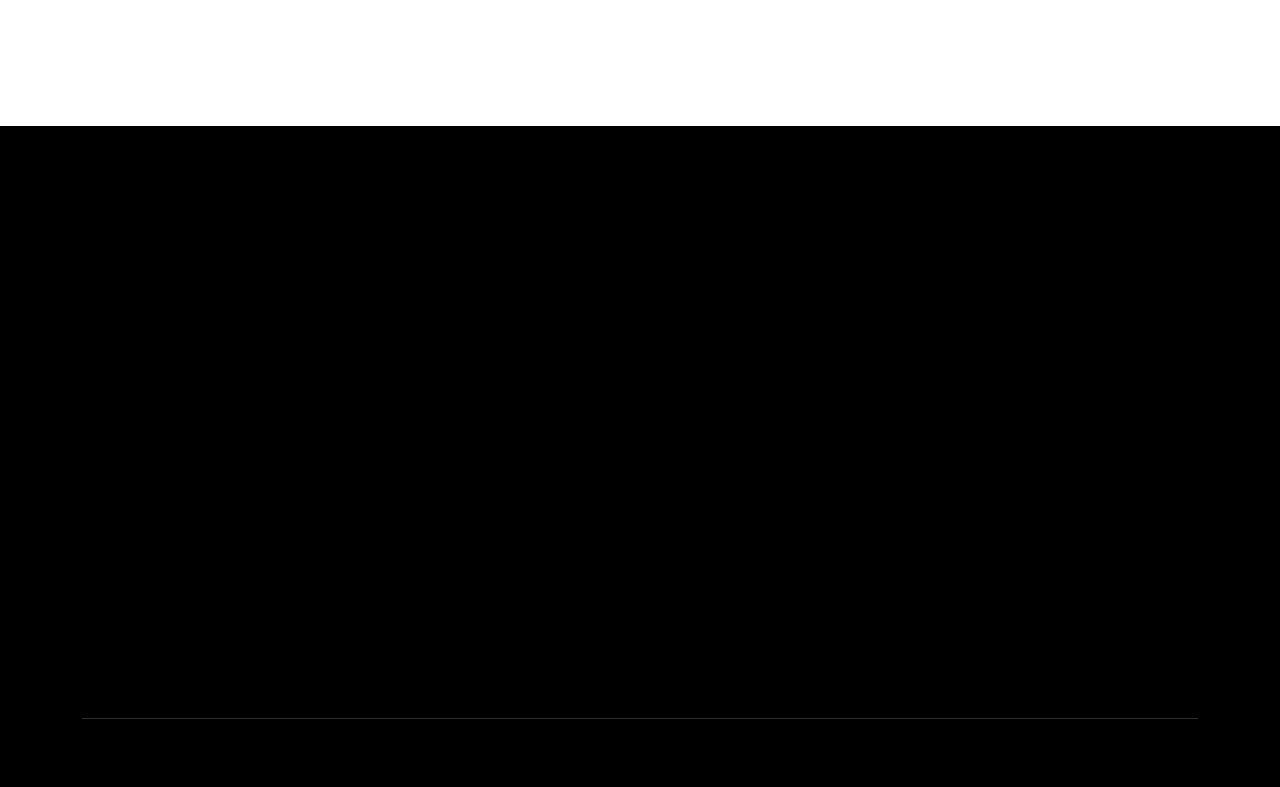
<file: our-team.html>
<!DOCTYPE html>
<html lang="en">

<head>
    <meta charset="UTF-8" />
    <meta name="viewport" content="width=device-width, initial-scale=1, shrink-to-fit=no" />
    <meta name="description"
        content="Alveo Software is a constantly evolving, innovative technology company, working in the field of digital marketing and HR solutions. Our expertise is on leveraging cutting-edge technologies to provide efficient &amp; cost-effective web and mobile solutions on cloud." />
    <meta name="keywords"
        content="Alveo, Alveo Software, Software, Innovation, Start-up, ASPL, Digital Marketing, Dental, Insurance, HR Solutions, Web Solutions, Mobile Solutions, Pune, Cloud Solutions, India" />
    <title>Alveo Software Pvt Ltd</title>

    <!--------- Link CSS Files -------->
    <link rel="stylesheet" href="css/bootstrap.min.css" type="text/css" />
    <link rel="stylesheet" href="css/bootstrap-icons.css" type="text/css" />
    <link rel="stylesheet" href="css/simple-line-icons.css" type="text/css" />
    <link rel="stylesheet" href="css/animate.min.css" type="text/css" />
    <link rel="stylesheet" href="css/aos.css" type="text/css" />
    <link rel="stylesheet" href="css/swiper.css" type="text/css" />
    <link rel="stylesheet" href="css/style.css" type="text/css" />

</head>

<body>
    <!-- Preloader Area Part -->
    <div class="pre-loader">
        <span class="loader"></span>
    </div>
    <!--End Preloader Area Part -->
    
    <!-- Header Area Part -->
    <header class="as-header-area">
        <!-- Header Top Navigation -->
        <div class="top-navigation">
            <div class="container">
                <div class="row align-items-center">
                    <div class="col-6 col-lg-3 col-xl-3 col-xxl-3">
                        <div class="as-logo">
                            <a href="index.html"><img src="images/light-logo.png" class="img-fluid" alt="as-logo" /></a>
                        </div>
                    </div>
                    <div class="col-6 col-lg-9 col-xl-9 col-xxl-9">
                        <div class="header-right-menu">
                            <div class="d-none d-md-none d-lg-block">
                                <div class="header-contact">
                                    <div class="contact-item">
                                        <div class="icon">
                                            <i class="icon-call-out"></i>
                                        </div>
                                        <div class="content">
                                            <a href="tel:+912047238121">+91 20 4723 8121</a>
                                        </div>
                                    </div>
                                    <div class="contact-item">
                                        <div classs="icon">
                                            <i class="icon-envelope-open"></i>
                                        </div>
                                        <div class="content">
                                            <a href="mailto:admin@alveosoftware.com">admin@alveosoftware.com</a>
                                        </div>
                                    </div>
                                </div>
                            </div>

                            <div class="menu-icon">
                                <a href="javascript:void(0)" class="humberger-menu d-flex align-items-center">
                                    <div class="bar-icon">
                                        <span></span>
                                        <span></span>
                                        <span></span>
                                    </div>
                                    <div class="header-toggle-text ms-2">
                                        <span>Menu</span>
                                    </div>
                                </a>
                            </div>
                        </div>
                    </div>
                </div>
            </div>
        </div>
        <!-- End Header Top Navigation -->
        <!-- Sidebar Menu -->
        <div class="side-menu">
            <nav class="side-menu-nav">
                <div class="side-menu-header">
                    <div class="nav-logo">
                        <a href="index.html"><img src="images/light-logo.png" alt="" title="" /></a>
                    </div>
                    <div class="close-btn"><i class="bi bi-x-lg"></i></div>
                </div>

                <ul class="navigation clearfix">
                    <li class="nav-item">
                        <a href="index.html" class="nav-link">Home</a>
                    </li>
                    <li class="nav-item">
                        <a href="about-us.html" class="nav-link">About Us</a>
                    </li>
                    <li class="nav-item">
                        <a href="our-solutions.html" class="nav-link">Our Solutions</a>
                    </li>
                    <li class="nav-item">
                        <a href="our-project.html" class="nav-link">Our Projects</a>
                    </li>
                    <li class="nav-item">
                        <a href="our-technologies.html" class="nav-link">Technologies</a>
                    </li>
                    <li class="nav-item">
                        <a href="career.html" class="nav-link">Career</a>
                    </li>
                    <li class="nav-item">
                        <a href="life-at-alveo.html" class="nav-link">Life at Alveo</a>
                    </li>
                    <li class="nav-item">
                        <a href="contribution.html" class="nav-link">Contribution</a>
                    </li>
                    <li class="nav-item">
                        <a href="our-team.html" class="nav-link active">Our Team</a>
                    </li>
                    <li class="nav-item">
                        <a href="contact-us.html" class="nav-link">Contact</a>
                    </li>
                </ul>
            </nav>
        </div>
        <div class="overlay"></div>
        <!-- End Sidebar Menu -->
    </header>
    <!-- End Header Area Part -->

    <!-- Breadcrumb Area Part -->
    <section class="breadcrumb-area">
        <div class="container">
            <div class="row">
                <div class="col-lg-12 col-md-12 col-12">
                    <div class="breadcrumb-inner text-center">
                        <h1>Our Team</h1>
                        <ul class="breadcrumb-list">
                            <li><a href="index.html">Home</a></li>
                            <li>Our Team</li>
                        </ul>
                    </div>
                </div>
            </div>
        </div>
    </section>
    <!--End Breadcrumb Area Part -->

    <!-- Our Solutions Page Content -->
    <section class="section-pad">
        <div class="container">
            <div class="row">
                <div class="col-lg-12 wow fadeIn" data-wow-delay="0.1s">
                    <div class="section-heading text-center">
                        <span class="sub-heading">About Company</span>
                        <h2 class="section-title">Empowering Tomorrow Through Innovative <span class="color">IT
                                Solutions</span></h2>
                    </div>
                </div>
            </div>
            <div class="row">
                <div class="col-sm-6 col-lg-3 wow fadeIn" data-wow-delay="0.2s">
                    <div class="team-card p-4">
                        <div class="team-img mb-3">
                            <img class="img-fluid" src="images/photos/s6.png" alt="..." />
                        </div>
                        <div class="team-desc">
                            <h5>Shishir Avasthi</h5>
                            <p>Director</p>
                        </div>
                    </div>
                </div>
                <div class="col-sm-6 col-lg-3 wow fadeIn" data-wow-delay="0.3s">
                    <div class="team-card p-4">
                        <div class="team-img mb-3">
                            <img class="img-fluid" src="images/photos/s7.png" alt="..." />
                        </div>
                        <div class="team-desc">
                            <h5>Mahesh Patil</h5>
                            <p>Director / Chief Architect</p>
                        </div>

                    </div>
                </div>
                <div class="col-sm-6 col-lg-3 wow fadeIn" data-wow-delay="0.4s">
                    <div class="team-card p-4">
                        <div class="team-img mb-3">
                            <img class="img-fluid" src="images/photos/s3.png" alt="..." />
                        </div>
                        <div class="team-desc">
                            <h5>Nidhi Tewari</h5>
                            <p>Director / Architect</p>
                        </div>
                    </div>
                </div>
                <div class="col-sm-6 col-lg-3 wow fadeIn" data-wow-delay="0.5s">
                    <div class="team-card p-4">
                        <div class="team-img mb-3">
                            <img class="img-fluid" src="images/photos/s4.png" alt="..." />
                        </div>
                        <div class="team-desc">
                            <h5>Ashish Gupta</h5>
                            <p>Director / Architect</p>
                        </div>
                    </div>
                </div>
                <div class="col-sm-6 col-lg-3 wow fadeIn" data-wow-delay="0.6s">
                    <div class="team-card p-4">
                        <div class="team-img mb-3">
                            <img class="img-fluid" src="images/photos/Amit Shinde.jpg" alt="..." />
                        </div>
                        <div class="team-desc">
                            <h5>Amit Shinde</h5>
                            <p>Associate Architect</p>
                        </div>
                    </div>
                </div>
                <div class="col-sm-6 col-lg-3 wow fadeIn" data-wow-delay="0.7s">
                    <div class="team-card p-4">
                        <div class="team-img mb-3">
                            <img class="img-fluid" src="images/photos/Pravin Murumkar.jpg" alt="..." />
                        </div>
                        <div class="team-desc">
                            <h5>Pravin Murumkar</h5>
                            <p>Manager - Projects</p>
                        </div>
                    </div>
                </div>
                <div class="col-sm-6 col-lg-3 wow fadeIn" data-wow-delay="0.8s">
                    <div class="team-card p-4">
                        <div class="team-img mb-3">
                            <img class="img-fluid" src="images/photos/Sandeep Tiwari1.jpg" alt="..." />
                        </div>
                        <div class="team-desc">
                            <h5>Sandeep Tiwari</h5>
                            <p>QA Project Lead</p>
                        </div>
                    </div>
                </div>
                <div class="col-sm-6 col-lg-3 wow fadeIn" data-wow-delay="0.9s">
                    <div class="team-card p-4">
                        <div class="team-img mb-3">
                            <img class="img-fluid" src="images/photos/Ravi-M.jpg" alt="..." />
                        </div>
                        <div class="team-desc">
                            <h5>Ravi Mane</h5>
                            <p>UI Lead</p>
                        </div>
                    </div>
                </div>
                <div class="col-sm-6 col-lg-3 wow fadeIn" data-wow-delay="1s">
                    <div class="team-card p-4">
                        <div class="team-img mb-3">
                            <img class="img-fluid" src="images/photos/Rohit Tehare.jpg" alt="..." />
                        </div>
                        <div class="team-desc">
                            <h5>Rohit Tehare</h5>
                            <p>Lead Developer</p>
                        </div>
                    </div>
                </div>
                <div class="col-sm-6 col-lg-3 wow fadeIn" data-wow-delay="1.1s">
                    <div class="team-card p-4">
                        <div class="team-img mb-3">
                            <img class="img-fluid" src="images/photos/Rohit Badole1.jpg" alt="..." />
                        </div>
                        <div class="team-desc">
                            <h5>Rohit Badole</h5>
                            <p>Senior QA Analyst</p>
                        </div>
                    </div>
                </div>
                <div class="col-sm-6 col-lg-3 wow fadeIn" data-wow-delay="1.2s">
                    <div class="team-card p-4">
                        <div class="team-img mb-3">
                            <img class="img-fluid" src="images/photos/Abhay Chavan 2.jpg" alt="..." />
                        </div>
                        <div class="team-desc">
                            <h5>Abhay Chavhan</h5>
                            <p>Lead Developer</p>
                        </div>
                    </div>
                </div>
            </div>
        </div>
    </section>


    <!-- End Our Solutions Page Content -->


    <!-- Footer Area Part -->
    <footer class="as-main-footer">
        <div class="footer-top">
            <div class="container">
                <div class="footer-top-content">
                    <div class="row">
                        <div class="col-lg-5 col-xl-5 wow fadeIn" data-wow-delay="0.1s">
                            <div class="widget">
                                <div class="footer-logo mb-3">
                                    <img src="images/dark-logo.png" />
                                </div>
                                <div class="footer-content">
                                    <p>Established in early 2017, we are a youthful technology company
                                        brought to life by a group of like-minded tech experts. Our headquarters are
                                        situated in Pune, Maharashtra. Our primary objective revolves around crafting
                                        state-of-the-art solutions for our clients and tackling intricate business
                                        challenges head-on</p>
                                </div>
                            </div>
                        </div>
                        <div class="col-lg-4 col-xl-4 wow fadeIn" data-wow-delay="0.2s">
                            <div class="widget">
                                <h5 class="widget-title">Quick Links</h5>
                                <ul class="quick-link-list">
                                    <li><a href="index.html">Home</a></li>
                                    <li><a href="about-us.html">Company</a></li>
                                    <li><a href="our-solutions.html">Our Solutions</a></li>
                                    <li><a href="our-technologies.html">Technologies</a></li>
                                    <li><a href="life-at-alveo.html">Life @ Alveo</a></li>
                                    <li><a href="career.html">Career</a></li>
                                </ul>
                            </div>
                        </div>
                        <div class="col-lg-3 wow fadeIn" data-wow-delay="0.3s">
                            <div class="widget">
                                <h5 class="widget-title">Follow Us</h5>
                                <ul class="social-icons">
                                    <li><a href="https://www.linkedin.com/company/alveosoftware/" target="_blank"><i
                                                class="bi bi-linkedin"></i></a></li>
                                    <li><a href="https://www.facebook.com/share/1C2bWoHHic/" target="_blank"><i
                                                class="bi bi-facebook"></i></a></li>
                                    <li><a href="mailto:admin@alveosoftware.com" target="_blank"><i
                                                class="bi bi-envelope"></i></a></li>
                                    <li><a href="https://mail.google.com/mail/?view=cm&to=admin@alveosoftware.com"
                                            target="_blank"><i class="bi bi-google"></i></a></li>
                                </ul>
                            </div>
                        </div>
                    </div>
                </div>
                <div class="contact-links">
                    <div class="row">
                        <div class="col-lg-4 wow fadeIn" data-wow-delay="0.4s">
                            <div class="contact-box">
                                <div class="contact-box-icon">
                                    <i class="bi bi-envelope"></i>
                                </div>
                                <div class="contact-content">
                                    <h3>Write to us</h3>
                                    <p>admin@alveosoftware.com</p>
                                </div>
                            </div>
                        </div>
                        <div class="col-lg-4 wow fadeIn" data-wow-delay="0.5s">
                            <div class="contact-box">
                                <div class="contact-box-icon">
                                    <i class="bi bi-telephone"></i>
                                </div>
                                <div class="contact-content">
                                    <h3>Call Us</h3>
                                    <p>+91 020 2588 3905 </p>
                                </div>
                            </div>
                        </div>
                        <div class="col-lg-4 wow fadeIn" data-wow-delay="0.6s">
                            <div class="contact-box">
                                <div class="contact-box-icon">
                                    <i class="bi bi-geo-alt"></i>
                                </div>
                                <div class="contact-content">
                                    <h3>Our Office</h3>
                                    <p>1st Floor, RB Business Center, DP Rd, Sanghvi Nagar, Aundh, Pune, Maharashtra
                                        411007</p>
                                </div>
                            </div>
                        </div>
                    </div>
                </div>
            </div>
        </div>
        <div class="footer-bottom wow fadeIn" data-wow-delay="0.7s">
            <div class="container">
                <p class="copyright_text text-center m-0">
                    Copyright <i class="fa fa-copyright" aria-hidden="true"></i>
                    <script language="JavaScript"
                        type="text/javascript">document.write((new Date()).getFullYear());</script>
                    Alveo Software Pvt Ltd.
                </p>
            </div>
        </div>
    </footer>

    <!-- End Footer Area -->

    <!-- Scroll To Top -->

    <div class="back-to-top">
        <a href="javascript-void(0);" class="scrollUp">
            <i class="bi bi-arrow-up"></i>
        </a>
    </div>

    <!-- End Scroll To Top -->




    <!--------- Link JS Files -------->
    <script src="js/jquery-3.7.1.min.js" type="text/javascript"></script>
    <script src="js/bootstrap.min.js" type="text/javascript"></script>
    <script src="js/swiper.min.js" type="text/javascript"></script>
    <script src="js/aos.js" type="text/javascript"></script>
    <script src="js/wow.min.js" type="text/javascript"></script>
    <script src="js/typed.umd.js" type="text/javascript"></script>
    <script src="js/main.js" type="text/javascript"></script>
    <script>
        var typed = new Typed('#element', {
            strings: ['Constantly Evolving'],
            typeSpeed: 100,
            loop: true,
            cursorChar: "|",
        });
    </script>
</body>

</html>
</file>
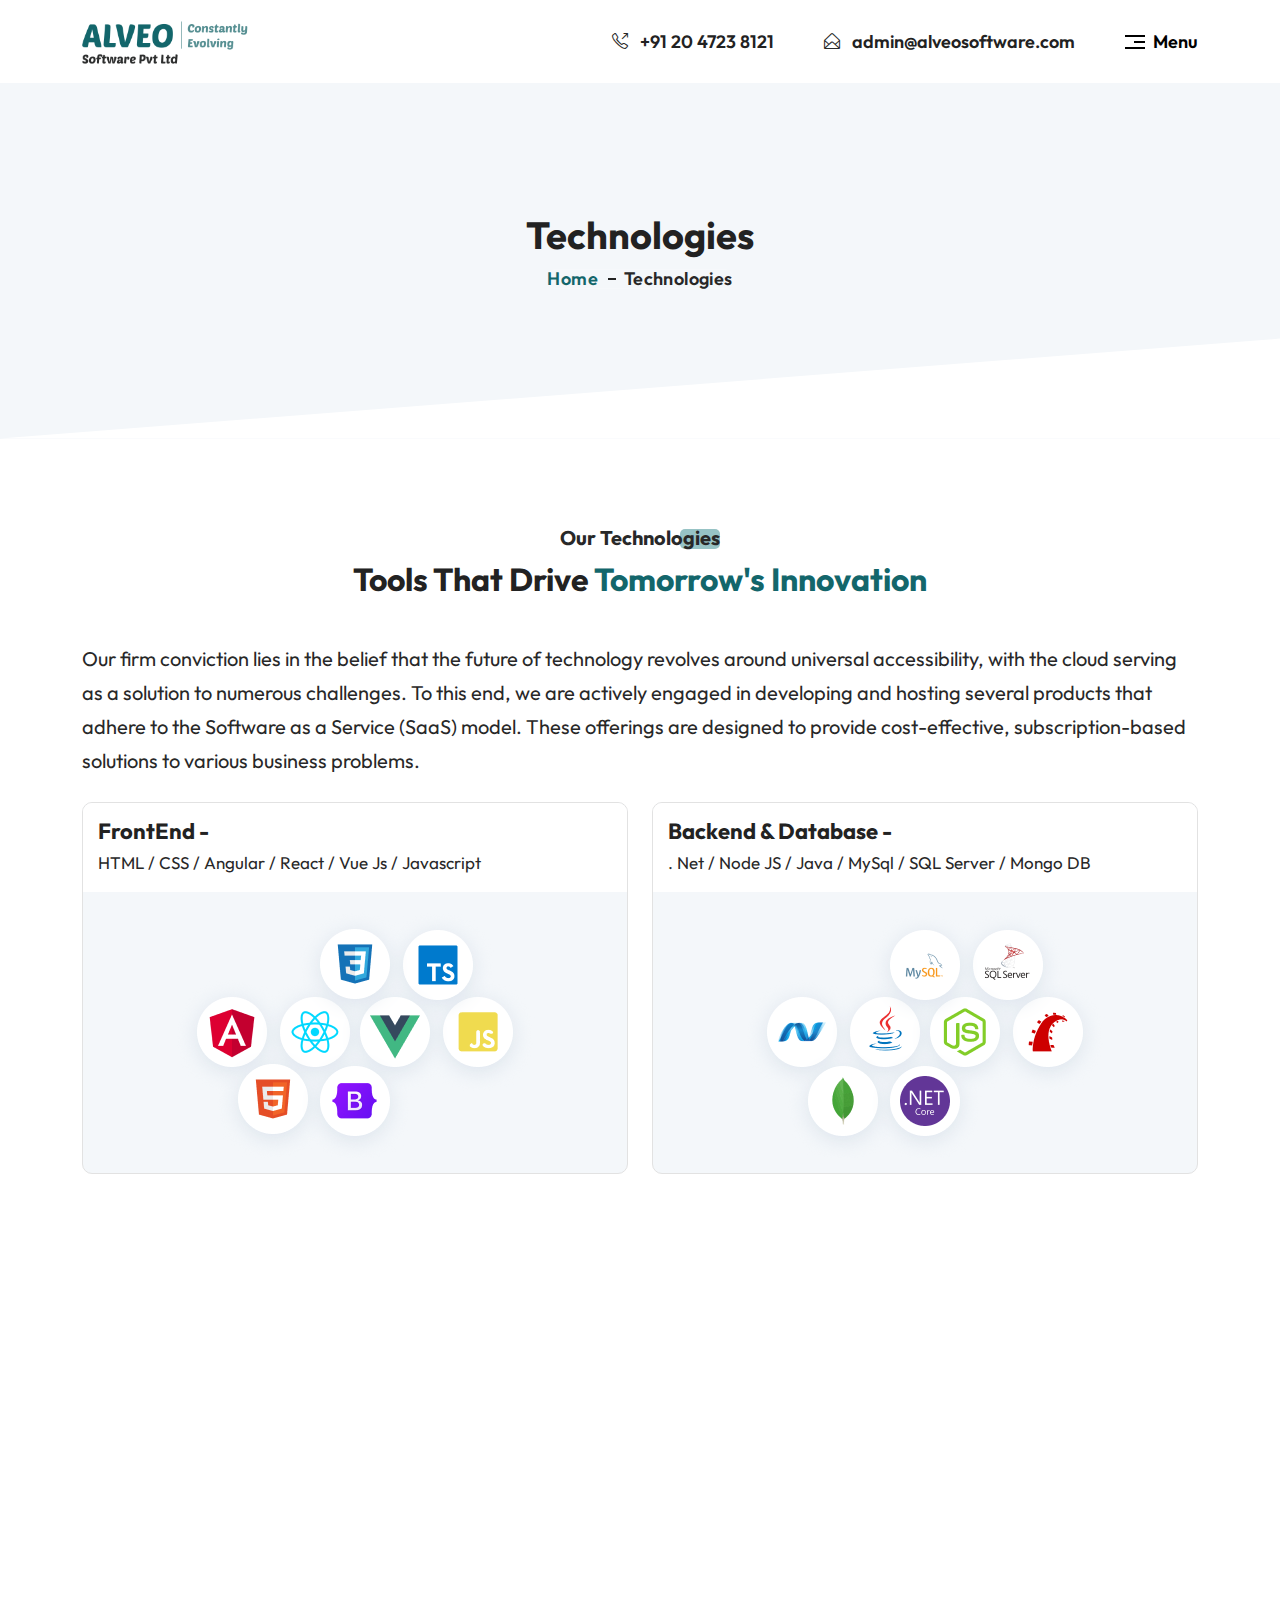
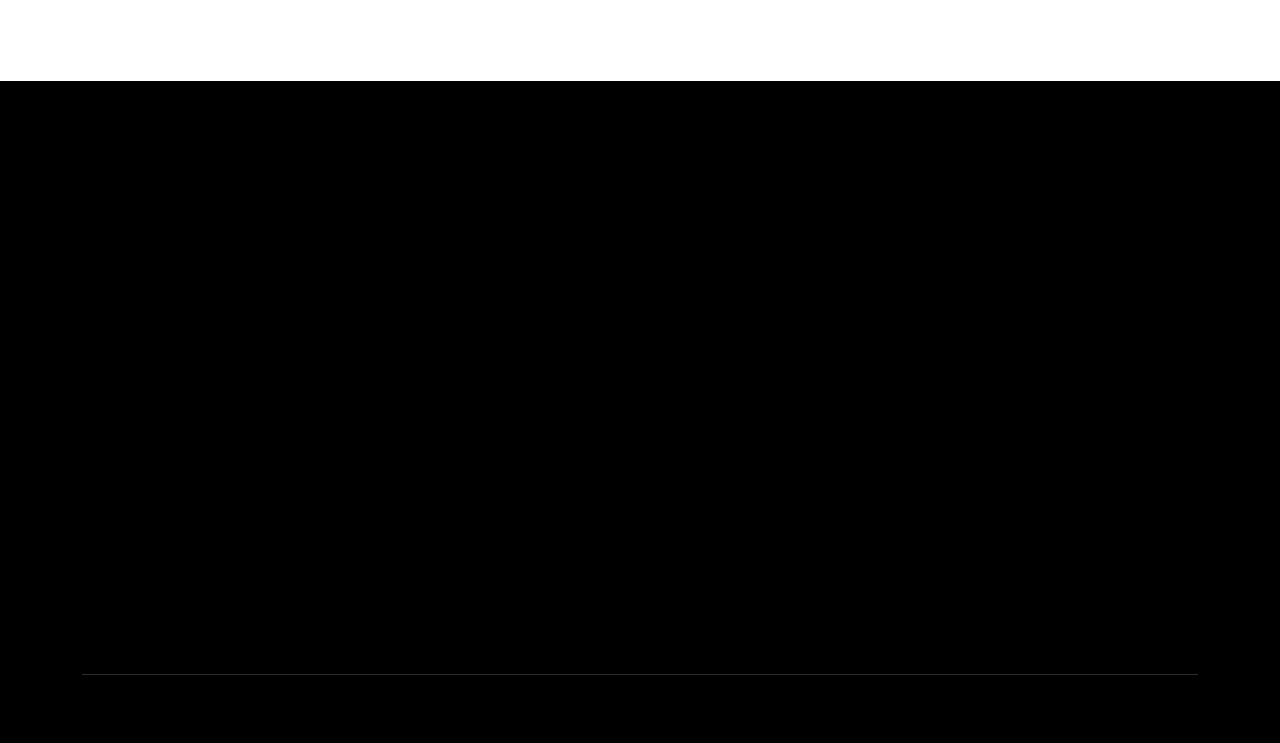
<file: our-technologies.html>
<!DOCTYPE html>
<html lang="en">

<head>
    <meta charset="UTF-8" />
    <meta name="viewport" content="width=device-width, initial-scale=1, shrink-to-fit=no" />
    <meta name="description"
        content="Alveo Software is a constantly evolving, innovative technology company, working in the field of digital marketing and HR solutions. Our expertise is on leveraging cutting-edge technologies to provide efficient &amp; cost-effective web and mobile solutions on cloud." />
    <meta name="keywords"
        content="Alveo, Alveo Software, Software, Innovation, Start-up, ASPL, Digital Marketing, Dental, Insurance, HR Solutions, Web Solutions, Mobile Solutions, Pune, Cloud Solutions, India" />
    <title>Alveo Software Pvt Ltd</title>

    <!--------- Link CSS Files -------->
    <link rel="stylesheet" href="css/bootstrap.min.css" type="text/css" />
    <link rel="stylesheet" href="css/bootstrap-icons.css" type="text/css" />
    <link rel="stylesheet" href="css/simple-line-icons.css" type="text/css" />
    <link rel="stylesheet" href="css/animate.min.css" type="text/css" />
    <link rel="stylesheet" href="css/aos.css" type="text/css" />
    <link rel="stylesheet" href="css/swiper.css" type="text/css" />
    <link rel="stylesheet" href="css/style.css" type="text/css" />

</head>

<body>
    <!-- Preloader Area Part -->
    <div class="pre-loader">
        <span class="loader"></span>
    </div>
    <!--End Preloader Area Part -->
    
    <!-- Header Area Part -->
    <header class="as-header-area">
        <!-- Header Top Navigation -->
        <div class="top-navigation">
            <div class="container">
                <div class="row align-items-center">
                    <div class="col-6 col-lg-3 col-xl-3 col-xxl-3">
                        <div class="as-logo">
                            <a href="index.html"><img src="images/light-logo.png" class="img-fluid" alt="as-logo" /></a>
                        </div>
                    </div>
                    <div class="col-6 col-lg-9 col-xl-9 col-xxl-9">
                        <div class="header-right-menu">
                            <div class="d-none d-md-none d-lg-block">
                                <div class="header-contact">
                                    <div class="contact-item">
                                        <div class="icon">
                                            <i class="icon-call-out"></i>
                                        </div>
                                        <div class="content">
                                            <a href="tel:+912047238121">+91 20 4723 8121</a>
                                        </div>
                                    </div>
                                    <div class="contact-item">
                                        <div classs="icon">
                                            <i class="icon-envelope-open"></i>
                                        </div>
                                        <div class="content">
                                            <a href="mailto:admin@alveosoftware.com">admin@alveosoftware.com</a>
                                        </div>
                                    </div>
                                </div>
                            </div>
                            <div class="menu-icon">
                                <a href="javascript:void(0)" class="humberger-menu d-flex align-items-center">
                                    <div class="bar-icon">
                                        <span></span>
                                        <span></span>
                                        <span></span>
                                    </div>
                                    <div class="header-toggle-text ms-2">
                                        <span>Menu</span>
                                    </div>
                                </a>
                            </div>
                        </div>
                    </div>
                </div>
            </div>
        </div>
        <!-- End Header Top Navigation -->
        <!-- Sidebar Menu -->
        <div class="side-menu">
            <nav class="side-menu-nav">
                <div class="side-menu-header">
                    <div class="nav-logo">
                        <a href="index.html"><img src="images/light-logo.png" alt="" title="" /></a>
                    </div>
                    <div class="close-btn"><i class="bi bi-x-lg"></i></div>
                </div>

                <ul class="navigation clearfix">
                    <li class="nav-item">
                        <a href="index.html" class="nav-link">Home</a>
                    </li>
                    <li class="nav-item">
                        <a href="about-us.html" class="nav-link">About Us</a>
                    </li>
                    <li class="nav-item">
                        <a href="our-solutions.html" class="nav-link">Our Solutions</a>
                    </li>
                    <li class="nav-item">
                        <a href="our-technologies.html" class="nav-link active">Technologies</a>
                    </li>
                    <li class="nav-item">
                        <a href="career.html" class="nav-link">Career</a>
                    </li>
                    <li class="nav-item">
                        <a href="life-at-alveo.html" class="nav-link">Life at Alveo</a>
                    </li>
                    <li class="nav-item">
                        <a href="contribution.html" class="nav-link">Contribution</a>
                    </li>
                    <li class="nav-item">
                        <a href="our-team.html" class="nav-link">Our Team</a>
                    </li>
                    <li class="nav-item">
                        <a href="contact-us.html" class="nav-link">Contact</a>
                    </li>
                </ul>
            </nav>
        </div>
        <div class="overlay"></div>
        <!-- End Sidebar Menu -->
    </header>
    <!-- End Header Area Part -->

    <!-- Breadcrumb Area Part -->
    <section class="breadcrumb-area">
        <div class="container">
            <div class="row">
                <div class="col-lg-12 col-md-12 col-12">
                    <div class="breadcrumb-inner text-center">
                        <h1>Technologies</h1>
                        <ul class="breadcrumb-list">
                            <li><a href="index.html">Home</a></li>
                            <li>Technologies</li>
                        </ul>
                    </div>
                </div>
            </div>
        </div>
    </section>
    <!--End Breadcrumb Area Part -->

    <!-- Our Technologies Page Content -->

    <section class="section-pad">
        <div class="container">
            <div class="row">
                <div class="col-lg-12 wow fadeIn" data-wow-delay="0.1s">
                    <div class="section-heading text-center">
                        <span class="sub-heading">Our Technologies</span>
                        <h2 class="section-title">Tools That Drive <span class="color">Tomorrow's Innovation</span></h2>
                    </div>
                </div>
            </div>
            <div class="row">
                <div class="col-lg-12 wow fadeIn" data-wow-delay="0.2s">
                    <div class="page-content mb-4">
                    <p>Our firm conviction lies in the belief that the future of technology revolves around
                        universal accessibility, with the cloud serving as a solution to numerous challenges. To
                        this end, we are actively engaged in developing and hosting several products that adhere to
                        the Software as a Service (SaaS) model. These offerings are designed to provide
                        cost-effective, subscription-based solutions to various business problems.</p>
                </div>
                </div>
                <div class="col-lg-6 wow fadeIn" data-wow-delay="0.3s">
                    <div class="tech-block">
                        <div class="tech-block-content">
                            <h5>FrontEnd -</h5>
                            <p>HTML / CSS / Angular / React / Vue Js / Javascript</p>
                        </div>
                        <div class="tech-block-img">
                            <img src="images/FrontEnd.png" class="img-fluid" />
                        </div>
                    </div>
                </div>
                <div class="col-lg-6 wow fadeIn" data-wow-delay="0.4s">
                    <div class="tech-block">
                        <div class="tech-block-content">
                            <h5>Backend & Database -</h5>
                            <p>. Net / Node JS / Java / MySql / SQL Server / Mongo DB</p>
                        </div>
                        <div class="tech-block-img">
                            <img src="images/Backend.png" class="img-fluid" />
                        </div>
                        
                    </div>
                </div>
                <div class="col-lg-6 wow fadeIn" data-wow-delay="0.5s">
                    <div class="tech-block">
                        <div class="tech-block-content">
                            <h5>Mobile -</h5>
                            <p>Android / Objective C / React Native / Flutter / Xamrin</p>
                        </div>
                        <div class="tech-block-img">
                            <img src="images/Mobile.png" class="img-fluid" />
                        </div>
                        
                    </div>
                </div>
                <div class="col-lg-6 wow fadeIn" data-wow-delay="0.6s">
                    <div class="tech-block">
                         <div class="tech-block-content">
                            <h5>Other -</h5>
                            <p>Azure / AWS </p>
                        </div>
                        <div class="tech-block-img">
                            <img src="images/Other.png" class="img-fluid" />
                        </div>
                       
                    </div>
                </div>
            </div>
        </div>
    </section>
    <!-- End Our Technologies Page Content -->


    <!-- Footer Area Part -->
   <footer class="as-main-footer">
        <div class="footer-top">
            <div class="container">
                <div class="footer-top-content">
                    <div class="row">
                        <div class="col-lg-5 col-xl-5 wow fadeIn" data-wow-delay="0.1s">
                            <div class="widget">
                                <div class="footer-logo mb-3">
                                    <img src="images/dark-logo.png" />
                                </div>
                                <div class="footer-content">
                                    <p>Established in early 2017, we are a youthful technology company
                                        brought to life by a group of like-minded tech experts. Our headquarters are
                                        situated in Pune, Maharashtra. Our primary objective revolves around crafting
                                        state-of-the-art solutions for our clients and tackling intricate business
                                        challenges head-on</p>
                                </div>
                            </div>
                        </div>
                        <div class="col-lg-4 col-xl-4 wow fadeIn" data-wow-delay="0.2s">
                            <div class="widget">
                                <h5 class="widget-title">Quick Links</h5>
                                <ul class="quick-link-list">
                                    <li><a href="index.html">Home</a></li>
                                    <li><a href="about-us.html">Company</a></li>
                                    <li><a href="our-solutions.html">Our Solutions</a></li>
                                    <li><a href="our-technologies.html">Technologies</a></li>
                                    <li><a href="life-at-alveo.html">Life @ Alveo</a></li>
                                    <li><a href="career.html">Career</a></li>
                                </ul>
                            </div>
                        </div>
                        <div class="col-lg-3 wow fadeIn" data-wow-delay="0.3s">
                            <div class="widget">
                                <h5 class="widget-title">Follow Us</h5>
                                <ul class="social-icons">
                                    <li><a href="https://www.linkedin.com/company/alveosoftware/" target="_blank"><i
                                                class="bi bi-linkedin"></i></a></li>
                                    <li><a href="https://www.facebook.com/share/1C2bWoHHic/" target="_blank"><i
                                                class="bi bi-facebook"></i></a></li>
                                    <li><a href="mailto:admin@alveosoftware.com" target="_blank"><i
                                                class="bi bi-envelope"></i></a></li>
                                    <li><a href="https://mail.google.com/mail/?view=cm&to=admin@alveosoftware.com"
                                            target="_blank"><i class="bi bi-google"></i></a></li>
                                </ul>
                            </div>
                        </div>
                    </div>
                </div>
                <div class="contact-links">
                    <div class="row">
                        <div class="col-lg-4 wow fadeIn" data-wow-delay="0.4s">
                            <div class="contact-box">
                                <div class="contact-box-icon">
                                    <i class="bi bi-envelope"></i>
                                </div>
                                <div class="contact-content">
                                    <h3>Write to us</h3>
                                    <p>admin@alveosoftware.com</p>
                                </div>
                            </div>
                        </div>
                        <div class="col-lg-4 wow fadeIn" data-wow-delay="0.5s">
                            <div class="contact-box">
                                <div class="contact-box-icon">
                                    <i class="bi bi-telephone"></i>
                                </div>
                                <div class="contact-content">
                                    <h3>Call Us</h3>
                                    <p>+91 020 2588 3905 </p>
                                </div>
                            </div>
                        </div>
                        <div class="col-lg-4 wow fadeIn" data-wow-delay="0.6s">
                            <div class="contact-box">
                                <div class="contact-box-icon">
                                    <i class="bi bi-geo-alt"></i>
                                </div>
                                <div class="contact-content">
                                    <h3>Our Office</h3>
                                    <p>1st Floor, RB Business Center, DP Rd, Sanghvi Nagar, Aundh, Pune, Maharashtra
                                        411007</p>
                                </div>
                            </div>
                        </div>
                    </div>
                </div>
            </div>
        </div>
        <div class="footer-bottom wow fadeIn" data-wow-delay="0.7s">
            <div class="container">
                <p class="copyright_text text-center m-0">
                    Copyright <i class="fa fa-copyright" aria-hidden="true"></i>
                    <script language="JavaScript"
                        type="text/javascript">document.write((new Date()).getFullYear());</script>
                    Alveo Software Pvt Ltd.
                </p>
            </div>
        </div>
    </footer>

    <!-- End Footer Area -->

    <!-- Scroll To Top -->

    <div class="back-to-top">
        <a href="javascript-void(0);" class="scrollUp">
            <i class="bi bi-arrow-up"></i>
        </a>
    </div>

    <!-- End Scroll To Top -->




    <!--------- Link JS Files -------->
    <script src="js/jquery-3.7.1.min.js" type="text/javascript"></script>
    <script src="js/bootstrap.min.js" type="text/javascript"></script>
    <script src="js/swiper.min.js" type="text/javascript"></script>
    <script src="js/aos.js" type="text/javascript"></script>
    <script src="js/wow.min.js" type="text/javascript"></script>
    <script src="js/typed.umd.js" type="text/javascript"></script>
    <script src="js/main.js" type="text/javascript"></script>
    <script>
        var typed = new Typed('#element', {
            strings: ['Constantly Evolving'],
            typeSpeed: 100,
            loop: true,
            cursorChar: "|",
        });
    </script>
</body>

</html>
</file>
<file: css/simple-line-icons.css>
@font-face {
  font-family: 'simple-line-icons';
  src: url('../fonts/Simple-Line-Iconsb26c.eot?v=2.4.0');
  src: url('../fonts/Simple-Line-Iconsb26c.eot?v=2.4.0#iefix') format('embedded-opentype'), url('../fonts/Simple-Line-Iconsb26c.woff2?v=2.4.0') format('woff2'), url('../fonts/Simple-Line-Iconsb26c.ttf?v=2.4.0') format('truetype'), url('../fonts/Simple-Line-Iconsb26c.woff?v=2.4.0') format('woff'), url('../fonts/Simple-Line-Iconsb26c.svg?v=2.4.0#simple-line-icons') format('svg');
  font-weight: normal;
  font-style: normal;
}
/*
 Use the following CSS code if you want to have a class per icon.
 Instead of a list of all class selectors, you can use the generic [class*="icon-"] selector, but it's slower:
*/
.icon-user,
.icon-people,
.icon-user-female,
.icon-user-follow,
.icon-user-following,
.icon-user-unfollow,
.icon-login,
.icon-logout,
.icon-emotsmile,
.icon-phone,
.icon-call-end,
.icon-call-in,
.icon-call-out,
.icon-map,
.icon-location-pin,
.icon-direction,
.icon-directions,
.icon-compass,
.icon-layers,
.icon-menu,
.icon-list,
.icon-options-vertical,
.icon-options,
.icon-arrow-down,
.icon-arrow-left,
.icon-arrow-right,
.icon-arrow-up,
.icon-arrow-up-circle,
.icon-arrow-left-circle,
.icon-arrow-right-circle,
.icon-arrow-down-circle,
.icon-check,
.icon-clock,
.icon-plus,
.icon-minus,
.icon-close,
.icon-event,
.icon-exclamation,
.icon-organization,
.icon-trophy,
.icon-screen-smartphone,
.icon-screen-desktop,
.icon-plane,
.icon-notebook,
.icon-mustache,
.icon-mouse,
.icon-magnet,
.icon-energy,
.icon-disc,
.icon-cursor,
.icon-cursor-move,
.icon-crop,
.icon-chemistry,
.icon-speedometer,
.icon-shield,
.icon-screen-tablet,
.icon-magic-wand,
.icon-hourglass,
.icon-graduation,
.icon-ghost,
.icon-game-controller,
.icon-fire,
.icon-eyeglass,
.icon-envelope-open,
.icon-envelope-letter,
.icon-bell,
.icon-badge,
.icon-anchor,
.icon-wallet,
.icon-vector,
.icon-speech,
.icon-puzzle,
.icon-printer,
.icon-present,
.icon-playlist,
.icon-pin,
.icon-picture,
.icon-handbag,
.icon-globe-alt,
.icon-globe,
.icon-folder-alt,
.icon-folder,
.icon-film,
.icon-feed,
.icon-drop,
.icon-drawer,
.icon-docs,
.icon-doc,
.icon-diamond,
.icon-cup,
.icon-calculator,
.icon-bubbles,
.icon-briefcase,
.icon-book-open,
.icon-basket-loaded,
.icon-basket,
.icon-bag,
.icon-action-undo,
.icon-action-redo,
.icon-wrench,
.icon-umbrella,
.icon-trash,
.icon-tag,
.icon-support,
.icon-frame,
.icon-size-fullscreen,
.icon-size-actual,
.icon-shuffle,
.icon-share-alt,
.icon-share,
.icon-rocket,
.icon-question,
.icon-pie-chart,
.icon-pencil,
.icon-note,
.icon-loop,
.icon-home,
.icon-grid,
.icon-graph,
.icon-microphone,
.icon-music-tone-alt,
.icon-music-tone,
.icon-earphones-alt,
.icon-earphones,
.icon-equalizer,
.icon-like,
.icon-dislike,
.icon-control-start,
.icon-control-rewind,
.icon-control-play,
.icon-control-pause,
.icon-control-forward,
.icon-control-end,
.icon-volume-1,
.icon-volume-2,
.icon-volume-off,
.icon-calendar,
.icon-bulb,
.icon-chart,
.icon-ban,
.icon-bubble,
.icon-camrecorder,
.icon-camera,
.icon-cloud-download,
.icon-cloud-upload,
.icon-envelope,
.icon-eye,
.icon-flag,
.icon-heart,
.icon-info,
.icon-key,
.icon-link,
.icon-lock,
.icon-lock-open,
.icon-magnifier,
.icon-magnifier-add,
.icon-magnifier-remove,
.icon-paper-clip,
.icon-paper-plane,
.icon-power,
.icon-refresh,
.icon-reload,
.icon-settings,
.icon-star,
.icon-symbol-female,
.icon-symbol-male,
.icon-target,
.icon-credit-card,
.icon-paypal,
.icon-social-tumblr,
.icon-social-twitter,
.icon-social-facebook,
.icon-social-instagram,
.icon-social-linkedin,
.icon-social-pinterest,
.icon-social-github,
.icon-social-google,
.icon-social-reddit,
.icon-social-skype,
.icon-social-dribbble,
.icon-social-behance,
.icon-social-foursqare,
.icon-social-soundcloud,
.icon-social-spotify,
.icon-social-stumbleupon,
.icon-social-youtube,
.icon-social-dropbox,
.icon-social-vkontakte,
.icon-social-steam {
  font-family: 'simple-line-icons';
  speak: none;
  font-style: normal;
  font-weight: normal;
  font-variant: normal;
  text-transform: none;
  line-height: 1;
  /* Better Font Rendering =========== */
  -webkit-font-smoothing: antialiased;
  -moz-osx-font-smoothing: grayscale;
}
.icon-user:before {
  content: "\e005";
}
.icon-people:before {
  content: "\e001";
}
.icon-user-female:before {
  content: "\e000";
}
.icon-user-follow:before {
  content: "\e002";
}
.icon-user-following:before {
  content: "\e003";
}
.icon-user-unfollow:before {
  content: "\e004";
}
.icon-login:before {
  content: "\e066";
}
.icon-logout:before {
  content: "\e065";
}
.icon-emotsmile:before {
  content: "\e021";
}
.icon-phone:before {
  content: "\e600";
}
.icon-call-end:before {
  content: "\e048";
}
.icon-call-in:before {
  content: "\e047";
}
.icon-call-out:before {
  content: "\e046";
}
.icon-map:before {
  content: "\e033";
}
.icon-location-pin:before {
  content: "\e096";
}
.icon-direction:before {
  content: "\e042";
}
.icon-directions:before {
  content: "\e041";
}
.icon-compass:before {
  content: "\e045";
}
.icon-layers:before {
  content: "\e034";
}
.icon-menu:before {
  content: "\e601";
}
.icon-list:before {
  content: "\e067";
}
.icon-options-vertical:before {
  content: "\e602";
}
.icon-options:before {
  content: "\e603";
}
.icon-arrow-down:before {
  content: "\e604";
}
.icon-arrow-left:before {
  content: "\e605";
}
.icon-arrow-right:before {
  content: "\e606";
}
.icon-arrow-up:before {
  content: "\e607";
}
.icon-arrow-up-circle:before {
  content: "\e078";
}
.icon-arrow-left-circle:before {
  content: "\e07a";
}
.icon-arrow-right-circle:before {
  content: "\e079";
}
.icon-arrow-down-circle:before {
  content: "\e07b";
}
.icon-check:before {
  content: "\e080";
}
.icon-clock:before {
  content: "\e081";
}
.icon-plus:before {
  content: "\e095";
}
.icon-minus:before {
  content: "\e615";
}
.icon-close:before {
  content: "\e082";
}
.icon-event:before {
  content: "\e619";
}
.icon-exclamation:before {
  content: "\e617";
}
.icon-organization:before {
  content: "\e616";
}
.icon-trophy:before {
  content: "\e006";
}
.icon-screen-smartphone:before {
  content: "\e010";
}
.icon-screen-desktop:before {
  content: "\e011";
}
.icon-plane:before {
  content: "\e012";
}
.icon-notebook:before {
  content: "\e013";
}
.icon-mustache:before {
  content: "\e014";
}
.icon-mouse:before {
  content: "\e015";
}
.icon-magnet:before {
  content: "\e016";
}
.icon-energy:before {
  content: "\e020";
}
.icon-disc:before {
  content: "\e022";
}
.icon-cursor:before {
  content: "\e06e";
}
.icon-cursor-move:before {
  content: "\e023";
}
.icon-crop:before {
  content: "\e024";
}
.icon-chemistry:before {
  content: "\e026";
}
.icon-speedometer:before {
  content: "\e007";
}
.icon-shield:before {
  content: "\e00e";
}
.icon-screen-tablet:before {
  content: "\e00f";
}
.icon-magic-wand:before {
  content: "\e017";
}
.icon-hourglass:before {
  content: "\e018";
}
.icon-graduation:before {
  content: "\e019";
}
.icon-ghost:before {
  content: "\e01a";
}
.icon-game-controller:before {
  content: "\e01b";
}
.icon-fire:before {
  content: "\e01c";
}
.icon-eyeglass:before {
  content: "\e01d";
}
.icon-envelope-open:before {
  content: "\e01e";
}
.icon-envelope-letter:before {
  content: "\e01f";
}
.icon-bell:before {
  content: "\e027";
}
.icon-badge:before {
  content: "\e028";
}
.icon-anchor:before {
  content: "\e029";
}
.icon-wallet:before {
  content: "\e02a";
}
.icon-vector:before {
  content: "\e02b";
}
.icon-speech:before {
  content: "\e02c";
}
.icon-puzzle:before {
  content: "\e02d";
}
.icon-printer:before {
  content: "\e02e";
}
.icon-present:before {
  content: "\e02f";
}
.icon-playlist:before {
  content: "\e030";
}
.icon-pin:before {
  content: "\e031";
}
.icon-picture:before {
  content: "\e032";
}
.icon-handbag:before {
  content: "\e035";
}
.icon-globe-alt:before {
  content: "\e036";
}
.icon-globe:before {
  content: "\e037";
}
.icon-folder-alt:before {
  content: "\e039";
}
.icon-folder:before {
  content: "\e089";
}
.icon-film:before {
  content: "\e03a";
}
.icon-feed:before {
  content: "\e03b";
}
.icon-drop:before {
  content: "\e03e";
}
.icon-drawer:before {
  content: "\e03f";
}
.icon-docs:before {
  content: "\e040";
}
.icon-doc:before {
  content: "\e085";
}
.icon-diamond:before {
  content: "\e043";
}
.icon-cup:before {
  content: "\e044";
}
.icon-calculator:before {
  content: "\e049";
}
.icon-bubbles:before {
  content: "\e04a";
}
.icon-briefcase:before {
  content: "\e04b";
}
.icon-book-open:before {
  content: "\e04c";
}
.icon-basket-loaded:before {
  content: "\e04d";
}
.icon-basket:before {
  content: "\e04e";
}
.icon-bag:before {
  content: "\e04f";
}
.icon-action-undo:before {
  content: "\e050";
}
.icon-action-redo:before {
  content: "\e051";
}
.icon-wrench:before {
  content: "\e052";
}
.icon-umbrella:before {
  content: "\e053";
}
.icon-trash:before {
  content: "\e054";
}
.icon-tag:before {
  content: "\e055";
}
.icon-support:before {
  content: "\e056";
}
.icon-frame:before {
  content: "\e038";
}
.icon-size-fullscreen:before {
  content: "\e057";
}
.icon-size-actual:before {
  content: "\e058";
}
.icon-shuffle:before {
  content: "\e059";
}
.icon-share-alt:before {
  content: "\e05a";
}
.icon-share:before {
  content: "\e05b";
}
.icon-rocket:before {
  content: "\e05c";
}
.icon-question:before {
  content: "\e05d";
}
.icon-pie-chart:before {
  content: "\e05e";
}
.icon-pencil:before {
  content: "\e05f";
}
.icon-note:before {
  content: "\e060";
}
.icon-loop:before {
  content: "\e064";
}
.icon-home:before {
  content: "\e069";
}
.icon-grid:before {
  content: "\e06a";
}
.icon-graph:before {
  content: "\e06b";
}
.icon-microphone:before {
  content: "\e063";
}
.icon-music-tone-alt:before {
  content: "\e061";
}
.icon-music-tone:before {
  content: "\e062";
}
.icon-earphones-alt:before {
  content: "\e03c";
}
.icon-earphones:before {
  content: "\e03d";
}
.icon-equalizer:before {
  content: "\e06c";
}
.icon-like:before {
  content: "\e068";
}
.icon-dislike:before {
  content: "\e06d";
}
.icon-control-start:before {
  content: "\e06f";
}
.icon-control-rewind:before {
  content: "\e070";
}
.icon-control-play:before {
  content: "\e071";
}
.icon-control-pause:before {
  content: "\e072";
}
.icon-control-forward:before {
  content: "\e073";
}
.icon-control-end:before {
  content: "\e074";
}
.icon-volume-1:before {
  content: "\e09f";
}
.icon-volume-2:before {
  content: "\e0a0";
}
.icon-volume-off:before {
  content: "\e0a1";
}
.icon-calendar:before {
  content: "\e075";
}
.icon-bulb:before {
  content: "\e076";
}
.icon-chart:before {
  content: "\e077";
}
.icon-ban:before {
  content: "\e07c";
}
.icon-bubble:before {
  content: "\e07d";
}
.icon-camrecorder:before {
  content: "\e07e";
}
.icon-camera:before {
  content: "\e07f";
}
.icon-cloud-download:before {
  content: "\e083";
}
.icon-cloud-upload:before {
  content: "\e084";
}
.icon-envelope:before {
  content: "\e086";
}
.icon-eye:before {
  content: "\e087";
}
.icon-flag:before {
  content: "\e088";
}
.icon-heart:before {
  content: "\e08a";
}
.icon-info:before {
  content: "\e08b";
}
.icon-key:before {
  content: "\e08c";
}
.icon-link:before {
  content: "\e08d";
}
.icon-lock:before {
  content: "\e08e";
}
.icon-lock-open:before {
  content: "\e08f";
}
.icon-magnifier:before {
  content: "\e090";
}
.icon-magnifier-add:before {
  content: "\e091";
}
.icon-magnifier-remove:before {
  content: "\e092";
}
.icon-paper-clip:before {
  content: "\e093";
}
.icon-paper-plane:before {
  content: "\e094";
}
.icon-power:before {
  content: "\e097";
}
.icon-refresh:before {
  content: "\e098";
}
.icon-reload:before {
  content: "\e099";
}
.icon-settings:before {
  content: "\e09a";
}
.icon-star:before {
  content: "\e09b";
}
.icon-symbol-female:before {
  content: "\e09c";
}
.icon-symbol-male:before {
  content: "\e09d";
}
.icon-target:before {
  content: "\e09e";
}
.icon-credit-card:before {
  content: "\e025";
}
.icon-paypal:before {
  content: "\e608";
}
.icon-social-tumblr:before {
  content: "\e00a";
}
.icon-social-twitter:before {
  content: "\e009";
}
.icon-social-facebook:before {
  content: "\e00b";
}
.icon-social-instagram:before {
  content: "\e609";
}
.icon-social-linkedin:before {
  content: "\e60a";
}
.icon-social-pinterest:before {
  content: "\e60b";
}
.icon-social-github:before {
  content: "\e60c";
}
.icon-social-google:before {
  content: "\e60d";
}
.icon-social-reddit:before {
  content: "\e60e";
}
.icon-social-skype:before {
  content: "\e60f";
}
.icon-social-dribbble:before {
  content: "\e00d";
}
.icon-social-behance:before {
  content: "\e610";
}
.icon-social-foursqare:before {
  content: "\e611";
}
.icon-social-soundcloud:before {
  content: "\e612";
}
.icon-social-spotify:before {
  content: "\e613";
}
.icon-social-stumbleupon:before {
  content: "\e614";
}
.icon-social-youtube:before {
  content: "\e008";
}
.icon-social-dropbox:before {
  content: "\e00c";
}
.icon-social-vkontakte:before {
  content: "\e618";
}
.icon-social-steam:before {
  content: "\e620";
}
</file>
<file: css/style.css>
/*=== Google Fonts ===*/
@import url("https://fonts.googleapis.com/css2?family=Livvic:wght@400;500;600;700;900&display=swap");
@import url("https://fonts.googleapis.com/css2?family=Outfit:wght@100..900&display=swap");

/* ========================================
                Basic styles
   ======================================== */

:root {
  --border-basic-color: #eff0f2;
  --text-basic-color: #040201;
  --background-color-1: #ffffff;
  --background-color-2: #F4F7FA;
  --color: "#F7F8F9";
  --text-primary: #13666b;
  --bs-white: #ffffff;
  --bs-primary: #13666b;
  --bs-secondary: #a8d1d1;
  --bs-info: #1acbf5;
  --bs-warning: #f0c711;
  --bs-success: #13c30d;
  --bs-danger: #e2092b;
  --bs-primary-light: #d1e0f7;
  --bs-info-light: #a3fefb;
  --bs-warning-light: #fdf19f;
  --bs-danger-light: #fca79b;
  --bs-success-light: #b6f99c;
  --muted-color: #cbcbcb;
}

::-webkit-scrollbar {
  width: 10px;
  background: lightgray;
}

::-webkit-scrollbar-track {
  -webkit-box-shadow: #f2f2f2;
}

::-webkit-scrollbar-thumb {
  -webkit-box-shadow: #f2f2f2;
  background: var(--bs-primary);
}

*,
*::before,
*::after {
  box-sizing: border-box;
}

html,
body {
  margin: 0;
  padding: 0;
  width: 100%;
  overflow-x: hidden;
}

body {
  color: #282828;
  font-family: "Outfit", sans-serif;
  font-size: 16px;
  line-height: 20px;
  overflow-x: hidden;
}

a {
  text-decoration: none;
  transition: all 500ms ease;
  -moz-transition: all 500ms ease;
  -webkit-transition: all 500ms ease;
  -ms-transition: all 500ms ease;
  -o-transition: all 500ms ease;
}

img {
  max-width: 100%;
  display: block;
}

a:hover {
  text-decoration: none;
  outline: none;
  color: var(--bs-primary);
}

ul,
li {
  list-style: none;
  padding: 0px;
  margin: 0px;
}

input {
  transition: all 500ms ease;
}

::selection {
  background: #333;
  color: #fff;
  text-shadow: none;
}

button:focus {
  outline: none;
  box-shadow: none;
  transition: all 500ms ease;
}

.form-control:focus,
.form-select:focus,
textarea:focus {
  box-shadow: none;
  border-color: var(--bs-primary) !important;
  outline: none;
}

p {
  position: relative;
  margin-bottom: 10px;
  font-size: 17px;
  line-height: 28px;
  font-style: normal;
  font-weight: 400;
  transition: all 500ms ease;
}

.uppercase {
  text-transform: uppercase;
}

.capitalize {
  text-transform: capitalize;
}

h1,
h2,
h3,
h4,
h5,
h6 {
  position: relative;
  font-weight: 700;
  transition: all 500ms ease;
  color: #222222;
}

.fs-26 {
  font-size: 26px !important;
}

.bg-gray {
  background-color: var(--background-color-2) !important;
}

.color {
  color: var(--bs-primary);
}

/*===============================
        Section title css 
=================================*/

.section-heading {
  margin-bottom: 45px;
}

.page-section-title {
  margin-bottom: 30px;
}

.section-heading .sub-heading {
  font-weight: 700;
  font-size: 20px;
  line-height: 27px;
  margin-bottom: 10px;
  display: inline-block;
  text-transform: capitalize;
  position: relative;
  z-index: 1;
}

.section-heading .sub-heading::after {
  content: "";
  background-color: #97c3c5;
  width: 40px;
  height: 20px;
  position: absolute;
  bottom: 2px;
  border-radius: 5px;
  right: 0;
  z-index: -1;
}

.section-heading .section-title {
  font-weight: 700;
  font-size: 32px;
  line-height: normal;
  text-transform: capitalize;
  position: relative;
  line-height: 36px;
  color: #222222;
}

.section-desc {
  font-size: 20px;
}

.section-pad {
  padding: 85px 0px;
  position: relative;
}

.page-content p {
  font-size: 20px;
  line-height: 34px;
}

/*===============================
           Button css 
  ===============================*/

.layer-btn {
  position: relative;
  overflow: hidden;
  color: #fff;
  font-size: 16px;
  border-radius: 8px;
  padding: 14px 40px;
  transition: .4s;
  z-index: 1;
}

.layer-btn::before {
  content: "";
  position: absolute;
  top: -5px;
  left: 0px;
  background: #222429;
  opacity: .5;
  border: 1px solid #222429;
  width: 105%;
  height: 185%;
  transform: translateX(85%) rotate(25deg);
  transition: .4s;
}

.layer-btn::after {
  content: "";
  position: absolute;
  top: 0px;
  left: 0px;
  width: 100%;
  height: 99.9%;
  background: var(--bs-primary);
  z-index: -2;
}

.layer-btn:hover {
  color: #fff;
}

.layer-btn:hover:before {
  transform: translateX(0%);
  z-index: -1;
  opacity: 1;
}

.layer-btn.white-bg {
  position: relative;
  overflow: hidden;
  color: var(--text-basic-color);
  font-size: 16px;
  border-radius: 8px;
  padding: 14px 40px;
  transition: .4s;
  z-index: 1;
}

.layer-btn.white-bg::before {
  content: "";
  position: absolute;
  top: -5px;
  left: 0px;
  background: #222429;
  opacity: .5;
  border: 1px solid #222429;
  width: 105%;
  height: 185%;
  transform: translateX(85%) rotate(25deg);
  transition: .4s;
}

.layer-btn.white-bg::after {
  content: "";
  position: absolute;
  top: 0px;
  left: 0px;
  width: 100%;
  height: 99.9%;
  background: var(--bs-white);
  z-index: -2;
}

.layer-btn.white-bg:hover {
  color: #fff;
}

.layer-btn.white-bg:hover:before {
  transform: translateX(0%);
  z-index: -1;
  opacity: 1;
}

/*============================
        Preloader css 
  ============================*/

.pre-loader {
  background: #fff;
  background-position: center center;
  background-size: 13%;
  position: fixed;
  left: 0;
  top: 0;
  width: 100%;
  height: 100%;
  z-index: 12345;
  display: -webkit-box;
  display: -ms-flexbox;
  display: flex;
  -ms-flex-wrap: wrap;
  flex-wrap: wrap;
  -webkit-box-align: center;
  -ms-flex-align: center;
  align-items: center;
  -webkit-box-pack: center;
  -ms-flex-pack: center;
  justify-content: center;
}

.loader {
  width: 48px;
  height: 48px;
  border-radius: 50%;
  display: inline-block;
  border-top: 4px solid #568f92;
  border-right: 4px solid transparent;
  box-sizing: border-box;
  animation: rotation 1s linear infinite;
}

.loader::after {
  content: '';
  box-sizing: border-box;
  position: absolute;
  left: 0;
  top: 0;
  width: 48px;
  height: 48px;
  border-radius: 50%;
  border-bottom: 4px solid var(--bs-primary);
  border-left: 4px solid transparent;
}

@keyframes rotation {
  0% {
    transform: rotate(0deg);
  }

  100% {
    transform: rotate(360deg);
  }
}

.pre-loader.hidden {
  opacity: 0;
  pointer-events: none;
}

/*================================
    Back To Top Button Css 
 =================================*/

.back-to-top {
  right: 35px;
  z-index: 999;
  bottom: 58px;
  display: none;
  position: fixed;
}

.back-to-top .scrollUp {
  z-index: 1;
  width: 45px;
  height: 45px;
  display: flex;
  font-size: 20px;
  position: relative;
  align-items: center;
  border-radius: 100%;
  color: var(--bs-white);
  justify-content: center;
  background-color: var(--bs-primary);
  box-shadow: 0 0 10px 3px rgba(108, 98, 98, 0.2);
}

/*========================================
          Header Area css 
  ========================================*/
.as-header-area {
  position: relative;
}

.transparent-header {
  position: absolute;
  top: 0;
  left: 0;
  width: 100%;
  z-index: 99;
}

.as-logo {
  width: 170px;
}

.top-navigation {
  padding: 15px 0px;
}

.header-right-menu {
  display: flex;
  align-items: center;
  gap: 50px;
  float: right;
}

.header-right-menu .header-contact {
  display: flex;
  align-items: center;
  gap: 50px;
  float: right;
}

.contact-item {
  display: flex;
  gap: 12px;
  align-items: center;
}

.contact-item .content a {
  margin-bottom: 0;
  font-weight: 600;
  color: #222222;
  font-size: 18px;
}

.contact-item:hover {
  color: var(--text-primary);
}

.contact-item .content a:hover {
  color: var(--text-primary);
}

.humberger-menu {
  color: #000;
  font-weight: 600;
  font-size: 18px;
}

.bar-icon {
  width: 20px;
  height: 14px;
  display: -webkit-box;
  display: -ms-flexbox;
  display: flex;
  -webkit-box-orient: vertical;
  -webkit-box-direction: normal;
  -ms-flex-direction: column;
  flex-direction: column;
  -webkit-box-pack: justify;
  -ms-flex-pack: justify;
  justify-content: space-between;
  overflow: hidden;
}

.bar-icon span {
  width: 100%;
  height: 2px;
  background: #000;
  display: inline-block;
}

.bar-icon span:nth-child(2) {
  margin-left: 9px;
  -webkit-transition: 0.3s;
  transition: 0.3s;
}


.side-menu {
  position: fixed;
  left: -300px;
  top: 0;
  width: 100%;
  max-width: 300px;
  height: 100vh;
  z-index: 999999;
  background: #fff;
  border-top-right-radius: 5px;
  border-bottom-right-radius: 5px;
  -webkit-transition: left .5s ease-in-out;
  -moz-transition: left .5s ease-in-out;
  -ms-transition: left .5s ease-in-out;
  -o-transition: left .5s ease-in-out;
  transition: left .5s ease-in-out;
}

.side-menu .side-menu-header {
  display: flex;
  justify-content: space-between;
  align-items: center;
  padding: 15px;
}

.side-menu .nav-logo img {
  max-width: 155px;
}

.side-menu .close-btn {
  line-height: 30px;
  width: 30px;
  text-align: center;
  font-size: 20px;
  color: #000;
  cursor: pointer;
  z-index: 10;
}

.side-menu .close-btn:hover {
  opacity: 0.5;
}

.side-menu .navigation {
  position: relative;
  display: block;
  width: 100%;
  border-top: 1px solid rgba(0, 0, 0, 0.1);
}

.side-menu .navigation li {
  position: relative;
  display: block;
}

.side-menu .navigation li>ul>li:last-child {
  border-bottom: none;
}

.side-menu .navigation li>ul>li:first-child {
  border-top: 1px solid rgba(0, 0, 0, 0.1);
}

.side-menu .navigation li>a {
  position: relative;
  display: block;
  padding: 10px 15px;
  font-size: 17px;
  color: var(--text-basic-color);
  font-weight: 500;
  text-transform: capitalize;
  -webkit-transition: all 0.5s ease;
  -moz-transition: all 0.5s ease;
  -ms-transition: all 0.5s ease;
  -o-transition: all 0.5s ease;
  transition: all 0.5s ease;
}

.side-menu .navigation li>a.active {
  color: var(--bs-primary);
  font-weight: 600;
}

.side-menu .navigation li:hover>a,
.side-menu .navigation li.current>a {
  color: var(--bs-primary);
  margin-left: 5px;
}

.overlay {
  position: fixed;
  top: 0;
  left: 0;
  width: 100%;
  height: 100%;
  -webkit-backdrop-filter: blur(3px);
  backdrop-filter: blur(3px);
  background: rgba(0, 0, 0, 0.15);
  opacity: 0;
  visibility: hidden;
  transition: opacity 0.5s ease-in-out, visibility 0.5s ease-in-out;
  z-index: 1040;
  cursor: pointer;
}

.menu-visible .overlay {
  opacity: 1;
  visibility: visible;
  transition: opacity 0.5s ease-in-out, visibility 0.5s ease-in-out;
}

.menu-visible {
  overflow: hidden;
}

.menu-visible .side-menu {
  left: 0;
  transform: translate(0);
  -webkit-transition: left .5s ease-in-out;
  -moz-transition: left .5s ease-in-out;
  -ms-transition: left .5s ease-in-out;
  -o-transition: left .5s ease-in-out;
  transition: left .5s ease-in-out;
}

.fixed {
  position: fixed;
  visibility: hidden;
  left: 0px;
  top: 0px;
  width: 100%;
  background: #fff;
  z-index: 0;
  transition: all 500ms ease;
  -moz-transition: all 500ms ease;
  -webkit-transition: all 500ms ease;
  -ms-transition: all 500ms ease;
  -o-transition: all 500ms ease;
  z-index: 999;
  opacity: 1;
  visibility: visible;
  -ms-animation-name: fadeInDown;
  -moz-animation-name: fadeInDown;
  -op-animation-name: fadeInDown;
  -webkit-animation-name: fadeInDown;
  animation-name: fadeInDown;
  -ms-animation-duration: 200ms;
  -moz-animation-duration: 200ms;
  -op-animation-duration: 200ms;
  -webkit-animation-duration: 200ms;
  animation-duration: 200ms;
  -ms-animation-timing-function: linear;
  -moz-animation-timing-function: linear;
  -op-animation-timing-function: linear;
  -webkit-animation-timing-function: linear;
  animation-timing-function: linear;
  -ms-animation-iteration-count: 1;
  -moz-animation-iteration-count: 1;
  -op-animation-iteration-count: 1;
  -webkit-animation-iteration-count: 1;
  animation-iteration-count: 1;
}


/*=====================
          Banner Area css 
            ======================*/
.as-banner-area {
  position: relative;
  padding: 175px 0px 170px;
  background-image: url(../images/3433839.png);
  background-repeat: no-repeat;
  background-size: cover;
  background-position: center center;
}

.as-banner-area .banner-content h2 {
  font-size: 48px;
  font-weight: 700;
  color: var(--bs-primary);
}

.as-banner-area .banner-content h3 {
  font-size: 38px;
  font-weight: 700;
  margin-bottom: 10px;
}

.as-banner-area .banner-content p {
  font-size: 20px;
  line-height: 28px;
}

.banner-img-wrap img {
  border-radius: 10px;
}

.banner-slide {
  position: relative;
}

.banner-slide::before {
  content: "";
  position: absolute;
  top: 0;
  left: 0;
  width: 100%;
  height: 100%;
  background-color: rgba(0, 0, 0, 0.1);
  border-radius: 0 50px 50px 0px;
}

.banner-slide img {
  border-radius: 0 50px 50px 0;
}

.top-title i {
  color: #fff;
  width: 30px;
  height: 30px;
  border-radius: 100%;
  background-color: var(--bs-primary);
}

/*============================
  About us Area css 
==============================*/

.as-about-area {
  position: relative;
}

.as-about-area .abt-back h1 {
  font-size: 300px;
  position: absolute;
  top: 50%;
  left: 50%;
  transform: translate(-50%, -50%);
  z-index: -1;
  color: #f5f5f5;
}

.about-content p {
  font-size: 20px;
  line-height: 28px;
}

/*=====================
          Service Page css 
            ======================*/

.as-service-area {
  position: relative;
}

.as-service-content p {
  font-size: 20px;
  line-height: 38px;
}

.service-box {
  border-radius: 15px;
  border: 1px solid #e8eaed;
  padding: 35px 25px;
  background-color: #fff;
  margin-bottom: 20px;
  transition: 0.3s ease-in-out;
}

.service-box .service-icon {
  width: 90px;
  height: 90px;
  display: flex;
  justify-content: center;
  align-items: center;
  background: var(--background-color-2);
  border-radius: 50%;
  margin-bottom: 15px;
  position: relative;
}

.service-box .service-icon::after {
  content: "";
  position: absolute;
  bottom: -3px;
  background-color: #e6e8e8;
  width: 100%;
  height: 100%;
  border-radius: 100%;
  z-index: -1;
  transition: 0.3s;
}

.service-box:hover {
  transform: translateY(-10px);
  border-top: 4px solid var(--bs-primary);
}

.service-box:hover .service-icon::after {
  background-color: var(--bs-primary);
}

.service-box .service-icon img {
  width: 55px;
  height: 55px;
}

.service-box .service-content h2 {
  font-size: 24px;
  font-weight: 600;
  margin-bottom: 15px;
}

.service-box .service-content p {
  font-size: 20px;
  font-weight: 400;
  margin-bottom: 15px;
}

.service-box .service-content a {
  color: var(--text-basic-color);
  display: inline-block;
  font-weight: 500;
  font-size: 17px;
}

.service-box .service-content a i {
  font-size: 18px;
  margin-left: 10px;
  position: relative;
  top: 3px;
}

.service-box .number {
  font-size: 40px;
  color: #e6e8e8;
}

.service-box:hover .number {
  color: var(--bs-primary);
}
.service-box:hover .service-content a{
  color:var(--bs-primary);
}



/*=====================
          Technology Area Css 
            ======================*/
.skills-grid {
  display: grid;
  grid-template-columns: repeat(auto-fill, minmax(130px, 1fr));
  gap: 1rem;
}

.single-tech {
  border-radius: 10px;
  background: var(--background-color-1);
  padding: 20px;
  position: relative;
  transition: 0.35s;
  text-align: center;
  border: 1px solid #e8eaed;
}

.single-tech img {
  width: 55px;
  margin: 0 auto;
}

.single-tech h6 {
  font-size: 16px;
  font-weight: 500;
  margin-bottom: 0;
  margin-top: 12px;
}


.industry-box {
  display: flex;
  background: var(--bs-primary);
  align-items: top;
  border-radius: 10px;
  justify-content: space-between;
  padding: 50px 40px;
  margin: 15px 0;
  cursor: pointer;
  transition: .4s;
}

.industry-box .txt-area h3 {
  color: var(--bs-white);
  margin-bottom: 50px;
  transition: .4s;
}

.industry-box .txt-area h4 {
  color: var(--bs-white);
  margin-bottom: 0;
  font-size: 20px;
  transition: .4s;
  font-weight: 500;
}

.industry-box .img-box {
  position: relative;
}

.industry-box .img-box img {
  width: 70px;
  transition: .4s;
}

/*=====================
          Testimonial Area Css 
            ======================*/

.testimonial-block {
  position: relative;
}

.testimonial-inner-box {
  margin-bottom: 20px;
}

.testimonial-inner-box p {
  font-size: 20px;
  line-height: 28px;
}

.testimonial-slider .swiper-button-next:after,
.testimonial-slider .swiper-button-prev:after {
  display: none;
}

.testimonial-slider .swiper-button-next:hover,
.testimonial-slider .swiper-button-prev:hover {
  color: #0e0e0e;
}

.testimonial-slider .swiper-button-next {
  margin-left: 35px;
}

.swiper-slider-area .swiper-button-nex,
.swiper-slider-area .swiper-button-pre {
  color: #fff;
  display: inline-block;
  font-size: 20px;
  left: 0;
  width: 40px;
  height: 40px;
  background: var(--bs-primary);
  line-height: 40px;
  text-align: center;
  border-radius: 10px;
  position: relative;
  right: auto;
  transition: 0.3s;
  -webkit-transition: 0.3s;
  -moz-transition: 0.3s;
  -ms-transition: 0.3s;
  -o-transition: 0.3s;
}

.single-rating {
  display: flex;
  align-items: center;
  gap: 8px;
}

.single-rating span {
  font-size: 14px;
  font-weight: 600;
  line-height: 1;
  margin-bottom: 8px;
  display: block;
}

.single-rating .review img {
  width: 64px;
}

.star {
  display: flex;
  align-items: center;
  gap: 4px;
  margin-bottom: 8px;
  line-height: 1;
}

.star li i {
  color: #ffc107;
}

.testimonial-slide-area {
  padding: 25px;
  border: 1px solid #e2e2e2;
  border-radius: 12px;
}

.client-info h4 {
  margin-bottom: 0;
}


/*=====================
          Breadcrumb Area css 
            ======================*/

.breadcrumb-area {
  padding: 130px 0px 150px;
  position: relative;
  overflow: hidden;
  background-color: var(--background-color-2);
}

.breadcrumb-area::before {
  content: "";
  position: absolute;
  bottom: 0;
  left: 0;
  width: 100%;
  height: 200px;
  background: var(--bs-white);
  clip-path: polygon(100% 50%, 0 100%, 100% 100%);
}

.breadcrumb-area .breadcrumb-inner h1 {
  font-size: 38px;
  color: #222;
  text-transform: capitalize;
  margin-bottom: 10px;
  font-weight: 700;
  text-align: center;
}

.breadcrumb-area .breadcrumb-inner p {
  font-size: 14px;
  font-weight: 600;
  color: #222;
  text-transform: capitalize;
}

.breadcrumb-area .breadcrumb-inner p a {
  font-size: 14px;
  font-weight: 600;
  color: #222;
  text-transform: capitalize;
}

.breadcrumb-list {
  padding: 0;
  margin: 0;
  list-style: none;
  display: inline-flex;
  align-items: center;
  gap: 10px;
  border: 1px solid rgba(255, 255, 255, 0.2);
  border-radius: 50px;
  line-height: 1;
}

.breadcrumb-list li {
  font-size: 18px;
  font-weight: 600;
  letter-spacing: 0.39px;
  text-transform: capitalize;
  position: relative;
  padding-left: 16px;
}

.breadcrumb-list li a {
  color: var(--bs-primary);
}

.breadcrumb-list li:first-child {
  padding-left: 0;
}

.breadcrumb-list li:first-child::before {
  display: none;
}

.breadcrumb-list li::before {
  content: "";
  width: 8px;
  height: 2px;
  position: absolute;
  left: 0;
  top: 50%;
  transform: translateY(-50%);
  background-color: #222222;
}


/*=====================
          About Us Page css 
            ======================*/

.mission-statement-block {
  padding: 50px 25px;
  border: 5px solid #fff;
  border-radius: 10px;
  margin-bottom: 20px;
}

.mission-statement-block .icon {
  position: relative;
}

.mission-statement-block .icon img {
  width: 60px;
}

.mission-statement-block .content h4 {
  font-size: 22px;
  font-weight: 700;
}

.mission-statement-block .content p {
  font-size: 20px;
  line-height: 28px;
}

.award-img {
  position: relative;
}

.award-img::after {
  content: "";
  width: 300px;
  height: 300px;
  position: absolute;
  bottom: 7px;
  right: 100px;
  background-color: #e3f8ff;
  z-index: -1;
  border-radius: 57% 43% 55% 45% / 65% 51% 49% 35%;
}

.events h3 {
  background: linear-gradient(45deg, #13666b, transparent);
  padding: 10px 20px;
  color: #fff;
  border-radius: 10px;
  font-size: 22px;
  margin-bottom: 20px;
}

.award-img img {
  margin: 0 auto;
}

/*====================================
          life Page Content css 
======================================*/
.as-life-content p {
  font-size: 20px;
  line-height: 30px;
}

.gallary-image img {
  filter: grayscale(100%);
  transition: filter 0.3s ease-in-out;
}

.gallary-image img:hover {
  filter: grayscale(0%);
}

/*============================
    Technology Page Content css 
==============================*/

.tech-block {
  border: 1px solid #e2e2e2;
  border-radius: 10px;
  background-color: var(--background-color-2);
  margin-bottom: 25px;
  overflow: hidden;
}

.tech-block-img {
  display: flex;
  justify-content: center;
  padding: 15px 0px;
}

.tech-block-content {
  padding: 15px;
  background-color: #ffff;
}

.tech-block-content h5 {
  font-size: 22px;
  margin-bottom: 5px;
}

.tech-block-content p {
  font-size: 17px;
  margin-bottom: 0;
}

/*=====================
          Team Page css 
            ======================*/
.team-card {
  border-radius: 10px;
  background: var(--background-color-2);
  position: relative;
  overflow: hidden;
  text-align: center;
  border: 1px solid var(--border-basic-color);
  margin-bottom: 20px;
}

.team-img {
  position: relative;
  max-width: 180px;
  max-height: 180px;
  margin: 0 auto;
  overflow: hidden;
  border-radius: 50%;
  padding: 10px;
  transition: all 0.5s ease;
  box-shadow: inset 0px 0px 20px rgba(0, 0, 0, 0.20);
}

.team-img img {
  border-radius: 50%;
  transition: all ease-in-out;
}

.team-desc {
  position: relative;
}

.team-desc h5 {
  font-size: 20px;
  margin-bottom: 5px;
}

/*==============================
    Our Project Area css 
  =============================*/
.project-box {
  border-radius: 15px;
  border: 1px solid #e8eaed;
  padding: 35px 25px;
  background-color: #fff;
  margin-bottom: 20px;
  transition: 0.3s ease-in-out;
  min-height:300px;
}

.project-box .icon {
  width: 90px;
  height: 90px;
  display: flex;
  justify-content: center;
  align-items: center;
  background: var(--background-color-2);
  border-radius: 50%;
  margin-bottom: 15px;
  position: relative;
}

.project-box .icon img {
  width: 55px;
  height: 55px;
}

.project-box .project-content h2 {
  font-size: 24px;
  font-weight: 600;
  margin-bottom: 15px;
}

.project-box .project-content p {
  font-size: 20px;
  font-weight: 400;
  margin-bottom: 15px;
}


.project-card {
  border-radius: 12px;
  overflow: hidden;
  box-shadow: rgba(255, 255, 255, 0.025) 0px 0.362176px 0.651917px -1px inset, rgba(255, 255, 255, 0.036) 0px 3px 5.4px -2px inset;;
  transition: transform 0.25s ease, box-shadow 0.25s ease;
  border: 1px solid #e4e7ec;
  position: relative;
  margin-bottom: 20px;
  padding:25px;
}
.project-thumb{
  overflow: hidden;
   border-radius:12px;
}
.project-desc{padding:12px 5px;}

.project-card h2 {
  font-size: 24px;
  font-weight: 600;
}

.project-card p {
  font-size: 20px;
  line-height: 28px;
}
.project-card:hover .project-thumb img{
  transform: scale(1.1) rotate(4deg);
  transition: all 0.4s;
}
/*==============================
    Call To Action Area css 
  =============================*/

.call-to-action {
  position: relative;
  padding: 100px 0;
  background-repeat: no-repeat;
  background-position: 42% 0%;
  background-size: cover;
  background-color: var(--bs-primary);
  z-index: 2;
}

.call-to-action .title-box .sub-title {
  position: relative;
  font-size: 20px;
  line-height: 1em;
  color: white;
  margin-bottom: 20px;
}

.call-to-action .title-box .title {
  color: white;
  font-size: 34px;
  font-weight: 700;
  margin-bottom: 0;
}











/*===============================
          Contact Page css
================================*/

.contact-form {
  position: relative;
  padding: 50px 45px;
  background: var(--background-color-2);
  border-radius: 10px;
}

.map-outer {
  border-radius: 10px;
  overflow: hidden;
}

.form-inner label {
  margin-bottom: 10px;
}

.contact-form .form-inner .form-control,
.contact-form .form-inner select {
  position: relative;
  display: block;
  width: 100%;
  line-height: 26px;
  padding: 10px 20px;
  height: 50px;
  font-size: 16px;
  border-radius: 6px;
  background: #fff;
  border: 1px solid #dddddd;
}

.contact-form .form-inner textarea {
  position: relative;
  display: block;
  width: 100%;
  line-height: 26px;
  padding: 10px 20px;
  height: 180px;
  font-size: 16px;
  resize: none;
  border-radius: 6px;
  background: #fff;
  border: 1px solid #dddddd;
}

.single-contact-info {
  padding: 20px 25px;
  border: 1px solid #e8eaed;
  min-height: 223px;
  border-radius: 10px;
  margin-bottom: 10px;
}

.single-contact-icon {
  margin-bottom: 11px;
}

.single-contact-icon i {
  font-size: 30px;
  width: 65px;
  height: 65px;
  border-radius: 50%;
  display: inline-block;
  line-height: 65px;
  background: var(--bs-primary);
  text-align: center;
  color: var(--bs-white);
}

.single-contact-content h3 {
  font-size: 22px;
}

.single-contact-content {
  margin-bottom: 0;
}


/*=================================
          Footer Area css 
  =================================*/

.as-main-footer {
  background-color: #000000;
}

.footer-logo img {
  width: 200px;
}

.footer-content p {
  color: #b2b2b5;
  font-size: 18px;
}

.footer-bottom {
  position: relative;
  padding: 20px 0px;
}

.footer-bottom .copyright_text {
  color: var(--muted-color);
}

.footer-top-content {
  padding: 65px 0;
}

.widget-title {
  text-transform: capitalize;
  font-size: 20px;
  color: #fff;
  margin-bottom: 20px;
  position: relative;
  padding-bottom: 20px;
}

.widget-title:before {
  position: absolute;
  left: 0;
  bottom: 0;
  height: 2px;
  width: 100%;
  content: "";
  background-color: rgba(255, 255, 255, 0.1);
}

.widget-title:after {
  position: absolute;
  left: 0%;
  bottom: 0;
  height: 2px;
  width: 25px;
  background-color: var(--bs-primary);
  content: "";
}

.quick-link-list li+li {
  margin-top: 11px;
}

.quick-link-list li a {
  color: var(--muted-color);
  text-transform: capitalize;
  font-size: 17px;
  position: relative;
  transition: 0.3s ease-in-out;
}

.quick-link-list li a:hover {
  color: var(--bs-white);
  padding-left: 5px;
}

.quick-link-list li i {
  margin-right: 5px;
}

.social-icons li {
  width: 45px;
  height: 45px;
  display: inline-flex;
  justify-content: center;
  align-items: center;
  border-radius: 10px;
  background: #222222;
  margin-right: 6px;
}

.social-icons li:hover {
  background: var(--bs-primary);
  transition: background 0.5s ease-in-out;
}

.social-icons li i {
  color: #fff;
  font-size: 20px;
}

.contact-links {
  padding: 50px 0;
  border-bottom: 1px solid #2c2c2c;
}

.contact-box {
  display: inline-flex;
  align-items: flex-start;
}

.contact-box .contact-box-icon {
  width: 56px;
  height: 56px;
  font-size: 24px;
  border-radius: 100%;
  background-color: #222222;
  display: flex;
  align-items: center;
  justify-content: center;
  margin-right: 15px;
  flex-shrink: 0;
}

.contact-box .contact-box-icon i {
  color: #ffffff;
}

.contact-box .contact-content h3 {
  color: #b6b8ca;
  font-size: 18px;
  font-weight: 500;
  line-height: 17px;
  margin-bottom: 5px;
}

.contact-box .contact-content p {
  color: #b2b2b5;
  margin-bottom: 0;
  font-size: 17px;
}






/* Small phones (portrait) */
@media only screen and (max-width: 480px) {
  .header-contact {
    display: none !important;
  }

  .as-banner-area {
    padding: 100px 0px;
  }

  .section-pad {
    padding: 40px 0px;
    position: relative;
  }

  .section-heading {
    margin-bottom: 30px;
  }

  .section-heading .sub-heading {
    font-size: 18px;
    line-height: 27px;
    margin-bottom: 5px;
  }

  .section-heading .section-title {
    font-size: 24px;
    line-height: 30px;
    letter-spacing: 0px;
  }

  .breadcrumb-area {
    padding: 75px 0px 101px;
  }

  .breadcrumb-area::before {

    clip-path: polygon(100% 70%, 0 100%, 100% 100%);
  }

  .page-content p {
    font-size: 18px;
    line-height: 26px;
  }

  .mission-statement-block .content p {
    font-size: 18px;
    line-height: 25px;
  }

  .mission-statement-block {
    padding: 30px 25px;
  }

  .as-banner-area .banner-content h2 {
    font-size: 38px;
    margin-bottom: 0;
  }

  .as-banner-area .banner-content h3 {
    font-size: 32px;
  }

  .as-banner-area .banner-content p {
    font-size: 18px;
    line-height: 24px;
  }

  .about-content p {
    font-size: 18px;
    line-height: 25px;
  }

  .service-box .service-content p {
    font-size: 18px;
    line-height: 25px;
  }

  .about-thumbnail {
    margin-bottom: 20px;
  }

  .widget {
    margin-bottom: 25px;
  }

  .footer-top-content,
  .contact-links {
    padding: 30px 0;
  }

  .contact-box {
    margin-bottom: 30px;
  }

  .abt-back h1 {
    font-size: 100px !important;
  }

  .testimonial-slide-area {
    padding: 18px;
  }

  .testimonial-inner-box p {
    font-size: 18px;
    line-height: 25px;
  }

  .call-to-action {
    padding: 55px 0px;
  }

  .breadcrumb-area .breadcrumb-inner h1 {
    font-size: 30px;
  }

  .breadcrumb-list li {
    font-size: 16px;
  }

  .call-to-action .title-box .title {
    font-size: 30px;
  }

  .project-box .project-content p {
    font-size: 17px;
    line-height: 24px;
  }

  .project-box .project-content h2 {
    font-size: 22px;
  }
  .contact-form{
    padding:30px 16px;
  }
}

/* Small phones (landscape) */
@media only screen and (min-width: 481px) and (max-width: 767px) {
  .header-contact {
    display: none !important;
  }

  .about-content p {
    font-size: 17px;
    line-height: 24px;
  }

  .as-about-area .abt-back h1 {
    font-size: 140px;
  }
}

/* Tablets (portrait) */
@media only screen and (min-width: 768px) and (max-width: 991px) {
  .as-about-area .abt-back h1 {
    font-size: 160px;
  }

  .widget {
    margin-bottom: 25px;
  }

  .call-to-action {
    padding: 55px 0px;
  }
}

/* Tablets (landscape) */
@media only screen and (min-width: 992px) and (max-width: 1199px) {}
</file>
